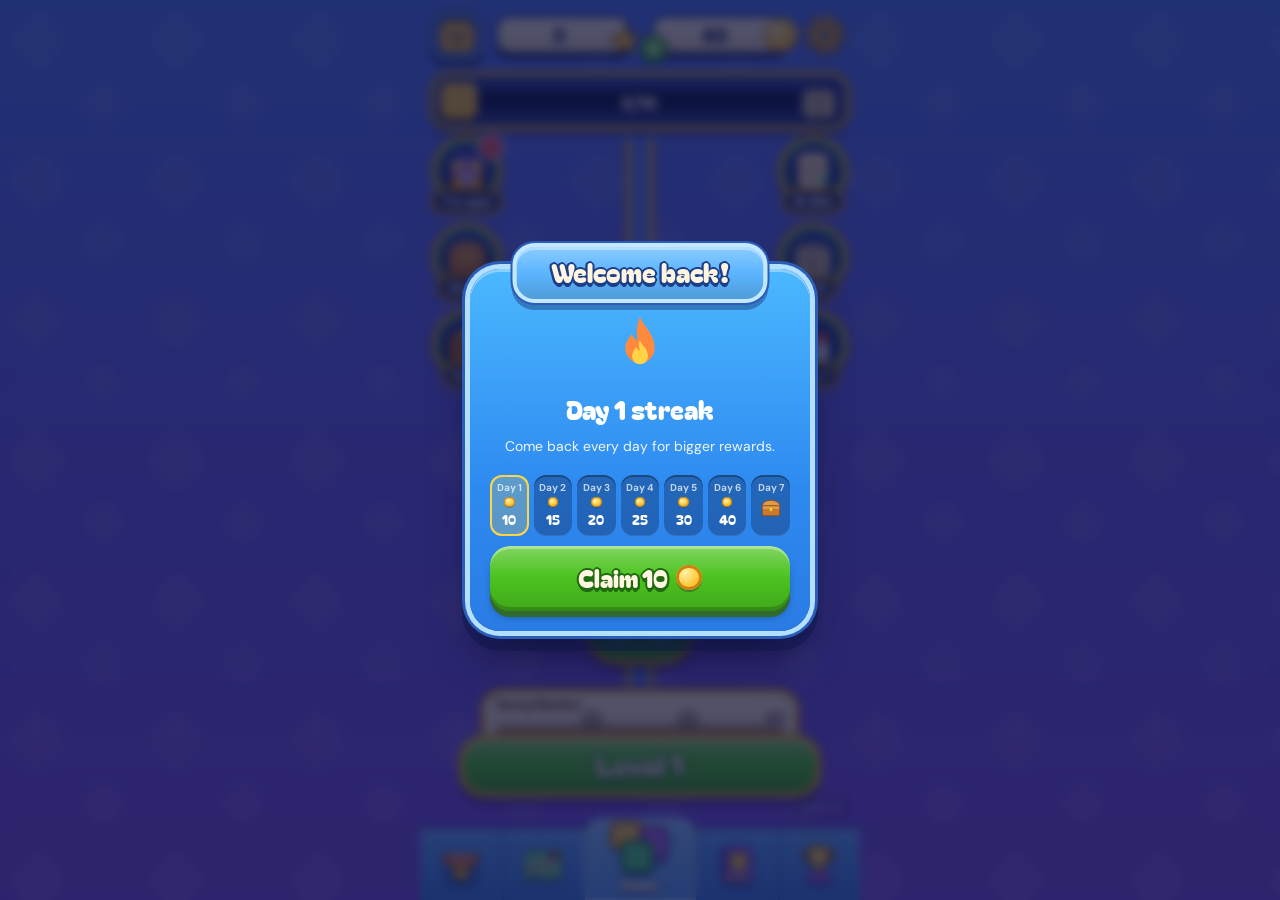
<file: index.html>
<!doctype html>
<html lang="en">
  <head>
    <meta charset="utf-8" />
    <meta name="viewport" content="width=device-width, initial-scale=1, viewport-fit=cover" />
    <meta name="theme-color" content="#3d80ea" />
    <meta name="apple-mobile-web-app-capable" content="yes" />
    <meta name="apple-mobile-web-app-title" content="Color Jam" />
    <meta name="apple-mobile-web-app-status-bar-style" content="black-translucent" />
    <link rel="apple-touch-icon" href="icon.png" />
    <title>Color Jam</title>
    <link rel="preload" href="fonts/BagelFatOne-Regular.ttf" as="font" type="font/ttf" crossorigin />
    <link rel="preload" href="fonts/DMSans.ttf" as="font" type="font/ttf" crossorigin />
    <link rel="stylesheet" href="style.css?v=61" />
  </head>
  <body data-world="meadow">
    <div id="bg" aria-hidden="true"><div class="hills"></div><div class="deco" id="deco"></div></div>

    <!-- ===================== HUB (home / map / collection / shop / trophies) ===================== -->
    <div id="hub" class="screen">
      <button class="build-tag" id="buildTag" aria-label="Build info"></button>
      <header class="topbar">
        <button class="avatar" id="avatarBtn" aria-label="Trophies"></button>
        <div class="hpill" title="Stars"><b id="starCount">0</b><svg class="hp-ic star" viewBox="0 0 24 24"><path d="M12 2.2l2.9 6.3 6.9.8-5.1 4.7 1.4 6.8L12 17.4 5.9 20.8l1.4-6.8L2.2 9.3l6.9-.8L12 2.2Z"/></svg></div>
        <div class="hpill" title="Coins"><button class="hp-plus" id="coinPlus" aria-label="Shop">+</button><b id="coinCount">0</b><i class="coin hp-ic"></i></div>
        <button class="gear" id="soundBtn" aria-label="Settings"></button>
      </header>

      <main class="panes">
        <!-- HOME -->
        <section class="pane home" id="paneHome">
          <button class="vault-bar" id="vaultBar" aria-label="Vault Run"></button>
          <div class="home-stage">
            <div class="ev-col">
              <button class="ev" id="evWorkshop"></button>
              <button class="ev" id="evChest"></button>
              <button class="ev" id="evRush"></button>
            </div>
            <div class="lv-path" id="lvPath"></div>
            <div class="ev-col">
              <button class="ev" id="evQuests"></button>
              <button class="ev" id="evVault"></button>
              <button class="ev" id="evLogin"></button>
            </div>
          </div>
          <div class="home-go">
            <button class="world-strip" id="worldStrip" aria-label="World picture"></button>
            <button class="play-btn" id="playBtn"><span class="play-level" id="playLevel">Play</span></button>
          </div>
        </section>

        <!-- MAP -->
        <section class="pane" id="paneMap" hidden>
          <div class="world-tabs" id="worldTabs"></div>
          <div class="map-scroll" id="mapScroll"><div class="map" id="mapPath"></div></div>
        </section>

        <!-- COLLECTION: every world's brick picture -->
        <section class="pane" id="paneCollection" hidden>
          <h2 class="cbj-title">Collection</h2>
          <div class="coll-hero" id="collHero"></div>
          <div class="coll-grid" id="collGrid"></div>
        </section>

        <!-- QUESTS -->
        <section class="pane" id="paneQuests" hidden>
          <div class="notebook">
            <h2 class="cbj-title">Daily Quest</h2>
            <div class="timer-chip" id="questReset"></div>
            <div class="list" id="questList"></div>
            <div class="streak-card">
              <div class="eyebrow">Log in every day</div>
              <div class="streak-days" id="streakDays"></div>
            </div>
          </div>
        </section>

        <!-- SHOP -->
        <section class="pane" id="paneShop" hidden>
          <h2 class="cbj-title">Shop</h2>
          <p class="pane-sub">Spend the coins you earn on boosters.</p>
          <div class="list" id="shopList"></div>
        </section>

        <!-- WORKSHOP (workshop.js) -->
        <section class="pane" id="paneWorkshop" hidden>
          <h2 class="cbj-title">Workshop</h2>
          <p class="pane-sub">Open mystery blocks, collect the pieces, build gadgets.</p>
          <div id="workshop"></div>
        </section>

        <!-- TROPHIES -->
        <section class="pane" id="paneTrophies" hidden>
          <h2 class="cbj-title">Trophies</h2>
          <p class="pane-sub" id="trophySub"></p>
          <div class="trophy-grid" id="trophyGrid"></div>
        </section>
      </main>

      <nav class="tabbar" id="tabbar">
        <button class="tab" data-pane="Shop"><i class="tab-ic" data-ic="tabShop"></i><span>Shop</span></button>
        <button class="tab" data-pane="Map"><i class="tab-ic" data-ic="tabMap"></i><span>Map</span></button>
        <button class="tab on" data-pane="Home"><i class="tab-ic" data-ic="tabHome"></i><span>Home</span></button>
        <button class="tab" data-pane="Collection"><i class="tab-ic" data-ic="tabBook"></i><span>Collection</span></button>
        <button class="tab" data-pane="Trophies"><i class="tab-ic" data-ic="tabTrophy"></i><span>Trophies</span></button>
      </nav>
    </div>

    <!-- ===================== GAME ===================== -->
    <div id="game" class="screen" hidden>
      <header class="hud">
        <div class="hud-main">
          <div class="lvl-badge"><small>Level</small><b id="levelTitle">1</b></div>
          <div class="time-panel">
            <span class="tp-label"><i class="tp-clock"></i>Time</span>
            <div class="timer idle" id="timer"><i id="timerBar"></i><span id="timerText">1:00</span></div>
          </div>
        </div>
        <div class="hud-btns">
          <button class="sq-btn orange" id="resetBtn" aria-label="Restart"><svg viewBox="0 0 24 24"><path d="M12 5V2L7 6.5 12 11V8a5 5 0 1 1-5 5H5a7 7 0 1 0 7-8Z"/></svg></button>
          <button class="sq-btn blue" id="pauseBtn" aria-label="Pause"><svg viewBox="0 0 24 24"><rect x="6" y="5" width="4.2" height="14" rx="1.6"/><rect x="13.8" y="5" width="4.2" height="14" rx="1.6"/></svg></button>
        </div>
      </header>
      <div class="hud-row">
        <div class="moves-goal"><span>Moves</span><b id="moveCount">0</b><div class="goal" id="goalStars" aria-label="Star goals"></div></div>
        <div class="coin-pill"><i class="coin"></i><b id="gameCoins">0</b></div>
      </div>
      <div class="combo" id="combo"><span id="comboText">x2</span><i id="comboBar"></i></div>
      <div class="tip" id="tip"></div>
      <div class="board-wrap"><div class="board-fit" id="boardFit"><div class="board-scale" id="boardScale"><div class="board" id="board"></div></div></div></div>
      <div class="boosters">
        <div class="gadgets" id="gadgets"></div>
        <button class="booster" id="boosterFreeze"><span class="b-ic"><svg viewBox="0 0 24 24"><path d="M12 2a10 10 0 1 0 0 20 10 10 0 0 0 0-20Zm0 2a8 8 0 1 1 0 16 8 8 0 0 1 0-16Zm-1 3v6l4.2 2.5 1-1.7L13 12V7h-2Z"/></svg></span><span class="b-name">Freeze</span><span class="b-count" id="cntFreeze">0</span></button>
        <button class="booster" id="boosterHammer"><span class="b-ic"><svg viewBox="0 0 24 24"><path d="M13.5 3 9 7.5l1.6 1.6-6.9 6.9 2.3 2.3 6.9-6.9 1.6 1.6L19 8.5 13.5 3Z"/></svg></span><span class="b-name">Hammer</span><span class="b-count" id="cntHammer">0</span></button>
        <button class="booster" id="boosterVac"><span class="b-ic"><svg viewBox="0 0 24 24"><path d="M12 3a9 9 0 0 0-9 9h2a7 7 0 0 1 7-7V3Zm0 4a5 5 0 0 0-5 5h2a3 3 0 0 1 3-3V7Zm0 4a1 1 0 1 0 0 2 1 1 0 0 0 0-2Zm9 1a9 9 0 0 1-9 9v-2a7 7 0 0 0 7-7h2Zm-4 0a5 5 0 0 1-5 5v-2a3 3 0 0 0 3-3h2Z"/></svg></span><span class="b-name">Vacuum</span><span class="b-count" id="cntVac">0</span></button>
        <button class="booster" id="boosterUndo"><span class="b-ic"><svg viewBox="0 0 24 24"><path d="M12 5V2L6.5 6.5 12 11V8a5 5 0 1 1-5 5H5a7 7 0 1 0 7-8Z"/></svg></span><span class="b-name">Undo</span><span class="b-count" id="cntUndo">0</span></button>
        <button class="booster" id="boosterTools" hidden><span class="b-ic"><svg viewBox="0 0 24 24"><path d="M9 3h6a2 2 0 0 1 2 2v2h3a2 2 0 0 1 2 2v3h-7v-1h-2v1H2V9a2 2 0 0 1 2-2h3V5a2 2 0 0 1 2-2Zm0 2v2h6V5H9ZM2 14h9v1h2v-1h9v5a2 2 0 0 1-2 2H4a2 2 0 0 1-2-2v-5Z"/></svg></span><span class="b-name">Gadgets</span><span class="b-count" id="cntTools">0</span></button>
      </div>
    </div>

    <!-- ===================== MODALS ===================== -->
    <div class="overlay hidden" id="modal"><div class="sheet" id="sheet"></div></div>
    <div class="toasts" id="toasts" aria-live="polite"></div>

    <script src="src/sound.js?v=61"></script>
    <script src="src/worlds.js?v=61"></script>
    <script src="src/brick.js?v=61"></script>
    <script src="src/block3d.js?v=61"></script>
    <script src="src/engine.js?v=61"></script>
    <script src="src/fx.js?v=61"></script>
    <script src="src/icons.js?v=61"></script>
    <script src="src/workshop.js?v=61"></script>
    <script src="src/app.js?v=61"></script>
    <script src="src/meta.js?v=61"></script>
    <script src="src/home.js?v=61"></script>
    <script src="src/play.js?v=61"></script>
    <script src="src/win.js?v=61"></script>
    <script src="src/rush.js?v=61"></script>
    <script src="src/main.js?v=61"></script>
  <script>
      if ("serviceWorker" in navigator && location.protocol === "https:") navigator.serviceWorker.register("sw.js").catch(() => {});
    </script>
  </body>
</html>
</file>
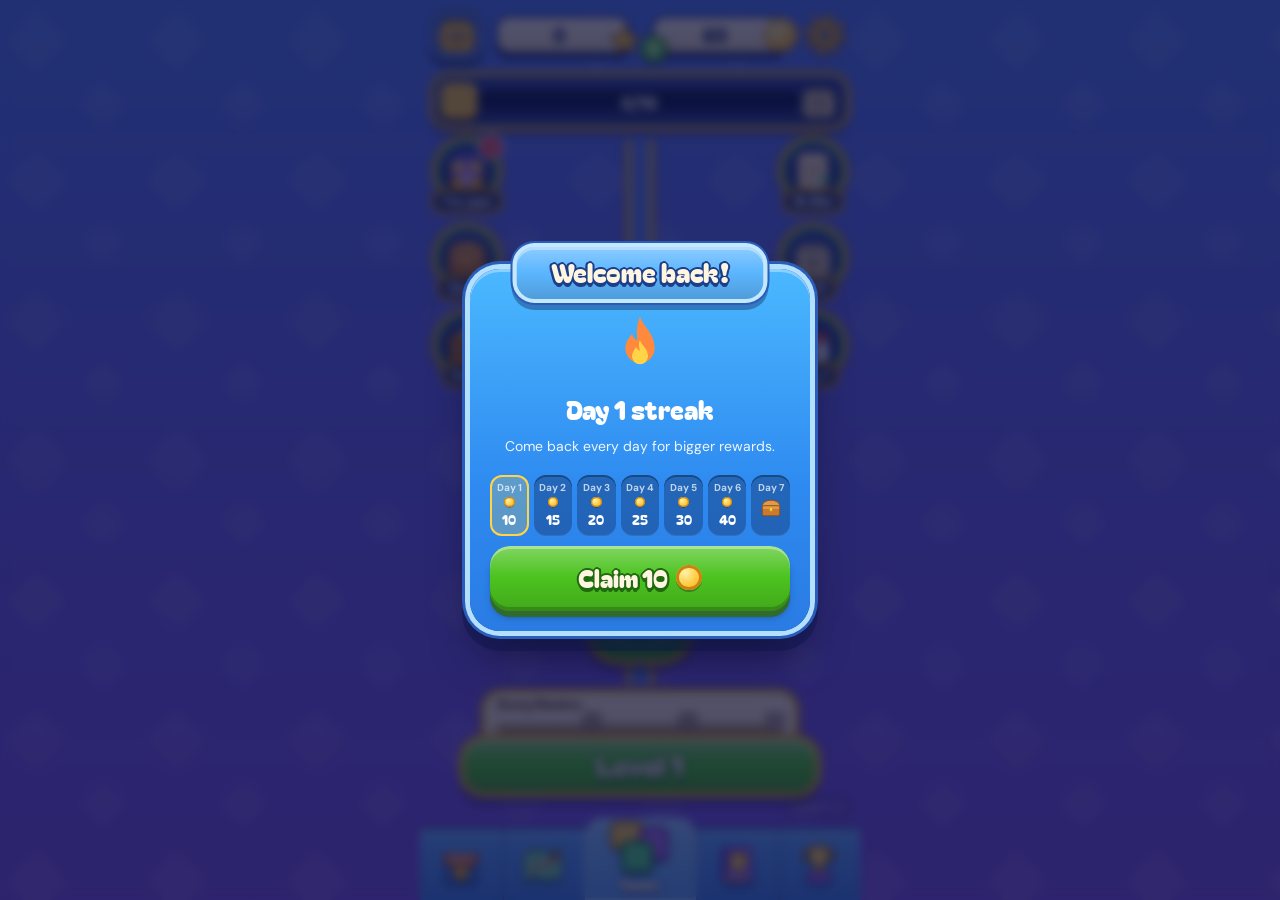
<file: t1/index.html>
<!doctype html>
<html lang="en">
  <head>
    <base href="../" />
    <meta charset="utf-8" />
    <meta name="viewport" content="width=device-width, initial-scale=1, viewport-fit=cover" />
    <meta name="theme-color" content="#1a1744" />
    <meta name="apple-mobile-web-app-capable" content="yes" />
    <meta name="apple-mobile-web-app-title" content="CJ test A" />
    <meta name="apple-mobile-web-app-status-bar-style" content="black-translucent" />
    <link rel="apple-touch-icon" href="icon.png" />
    
    <title>Color Jam</title>
    <link rel="preload" href="fonts/BagelFatOne-Regular.ttf" as="font" type="font/ttf" crossorigin />
    <link rel="preload" href="fonts/DMSans.ttf" as="font" type="font/ttf" crossorigin />
    <link rel="stylesheet" href="style.css?v=61" />
  </head>
  <body data-world="meadow">
    <div id="bg" aria-hidden="true"><div class="hills"></div><div class="deco" id="deco"></div></div>

    <!-- ===================== HUB (home / map / collection / shop / trophies) ===================== -->
    <div id="hub" class="screen">
      <button class="build-tag" id="buildTag" aria-label="Build info"></button>
      <header class="topbar">
        <button class="avatar" id="avatarBtn" aria-label="Trophies"></button>
        <div class="hpill" title="Stars"><b id="starCount">0</b><svg class="hp-ic star" viewBox="0 0 24 24"><path d="M12 2.2l2.9 6.3 6.9.8-5.1 4.7 1.4 6.8L12 17.4 5.9 20.8l1.4-6.8L2.2 9.3l6.9-.8L12 2.2Z"/></svg></div>
        <div class="hpill" title="Coins"><button class="hp-plus" id="coinPlus" aria-label="Shop">+</button><b id="coinCount">0</b><i class="coin hp-ic"></i></div>
        <button class="gear" id="soundBtn" aria-label="Settings"></button>
      </header>

      <main class="panes">
        <!-- HOME -->
        <section class="pane home" id="paneHome">
          <button class="vault-bar" id="vaultBar" aria-label="Vault Run"></button>
          <div class="home-stage">
            <div class="ev-col">
              <button class="ev" id="evWorkshop"></button>
              <button class="ev" id="evChest"></button>
              <button class="ev" id="evRush"></button>
            </div>
            <div class="lv-path" id="lvPath"></div>
            <div class="ev-col">
              <button class="ev" id="evQuests"></button>
              <button class="ev" id="evVault"></button>
              <button class="ev" id="evLogin"></button>
            </div>
          </div>
          <div class="home-go">
            <button class="world-strip" id="worldStrip" aria-label="World picture"></button>
            <button class="play-btn" id="playBtn"><span class="play-level" id="playLevel">Play</span></button>
          </div>
        </section>

        <!-- MAP -->
        <section class="pane" id="paneMap" hidden>
          <div class="world-tabs" id="worldTabs"></div>
          <div class="map-scroll" id="mapScroll"><div class="map" id="mapPath"></div></div>
        </section>

        <!-- COLLECTION: every world's brick picture -->
        <section class="pane" id="paneCollection" hidden>
          <h2 class="cbj-title">Collection</h2>
          <div class="coll-hero" id="collHero"></div>
          <div class="coll-grid" id="collGrid"></div>
        </section>

        <!-- QUESTS -->
        <section class="pane" id="paneQuests" hidden>
          <div class="notebook">
            <h2 class="cbj-title">Daily Quest</h2>
            <div class="timer-chip" id="questReset"></div>
            <div class="list" id="questList"></div>
            <div class="streak-card">
              <div class="eyebrow">Log in every day</div>
              <div class="streak-days" id="streakDays"></div>
            </div>
          </div>
        </section>

        <!-- SHOP -->
        <section class="pane" id="paneShop" hidden>
          <h2 class="cbj-title">Shop</h2>
          <p class="pane-sub">Spend the coins you earn on boosters.</p>
          <div class="list" id="shopList"></div>
        </section>

        <!-- WORKSHOP (workshop.js) -->
        <section class="pane" id="paneWorkshop" hidden>
          <h2 class="cbj-title">Workshop</h2>
          <p class="pane-sub">Open mystery blocks, collect the pieces, build gadgets.</p>
          <div id="workshop"></div>
        </section>

        <!-- TROPHIES -->
        <section class="pane" id="paneTrophies" hidden>
          <h2 class="cbj-title">Trophies</h2>
          <p class="pane-sub" id="trophySub"></p>
          <div class="trophy-grid" id="trophyGrid"></div>
        </section>
      </main>

      <nav class="tabbar" id="tabbar">
        <button class="tab" data-pane="Shop"><i class="tab-ic" data-ic="tabShop"></i><span>Shop</span></button>
        <button class="tab" data-pane="Map"><i class="tab-ic" data-ic="tabMap"></i><span>Map</span></button>
        <button class="tab on" data-pane="Home"><i class="tab-ic" data-ic="tabHome"></i><span>Home</span></button>
        <button class="tab" data-pane="Collection"><i class="tab-ic" data-ic="tabBook"></i><span>Collection</span></button>
        <button class="tab" data-pane="Trophies"><i class="tab-ic" data-ic="tabTrophy"></i><span>Trophies</span></button>
      </nav>
    </div>

    <!-- ===================== GAME ===================== -->
    <div id="game" class="screen" hidden>
      <header class="hud">
        <div class="hud-main">
          <div class="lvl-badge"><small>Level</small><b id="levelTitle">1</b></div>
          <div class="time-panel">
            <span class="tp-label"><i class="tp-clock"></i>Time</span>
            <div class="timer idle" id="timer"><i id="timerBar"></i><span id="timerText">1:00</span></div>
          </div>
        </div>
        <div class="hud-btns">
          <button class="sq-btn orange" id="resetBtn" aria-label="Restart"><svg viewBox="0 0 24 24"><path d="M12 5V2L7 6.5 12 11V8a5 5 0 1 1-5 5H5a7 7 0 1 0 7-8Z"/></svg></button>
          <button class="sq-btn blue" id="pauseBtn" aria-label="Pause"><svg viewBox="0 0 24 24"><rect x="6" y="5" width="4.2" height="14" rx="1.6"/><rect x="13.8" y="5" width="4.2" height="14" rx="1.6"/></svg></button>
        </div>
      </header>
      <div class="hud-row">
        <div class="moves-goal"><span>Moves</span><b id="moveCount">0</b><div class="goal" id="goalStars" aria-label="Star goals"></div></div>
        <div class="coin-pill"><i class="coin"></i><b id="gameCoins">0</b></div>
      </div>
      <div class="combo" id="combo"><span id="comboText">x2</span><i id="comboBar"></i></div>
      <div class="tip" id="tip"></div>
      <div class="board-wrap"><div class="board-fit" id="boardFit"><div class="board-scale" id="boardScale"><div class="board" id="board"></div></div></div></div>
      <div class="boosters">
        <div class="gadgets" id="gadgets"></div>
        <button class="booster" id="boosterFreeze"><span class="b-ic"><svg viewBox="0 0 24 24"><path d="M12 2a10 10 0 1 0 0 20 10 10 0 0 0 0-20Zm0 2a8 8 0 1 1 0 16 8 8 0 0 1 0-16Zm-1 3v6l4.2 2.5 1-1.7L13 12V7h-2Z"/></svg></span><span class="b-name">Freeze</span><span class="b-count" id="cntFreeze">0</span></button>
        <button class="booster" id="boosterHammer"><span class="b-ic"><svg viewBox="0 0 24 24"><path d="M13.5 3 9 7.5l1.6 1.6-6.9 6.9 2.3 2.3 6.9-6.9 1.6 1.6L19 8.5 13.5 3Z"/></svg></span><span class="b-name">Hammer</span><span class="b-count" id="cntHammer">0</span></button>
        <button class="booster" id="boosterVac"><span class="b-ic"><svg viewBox="0 0 24 24"><path d="M12 3a9 9 0 0 0-9 9h2a7 7 0 0 1 7-7V3Zm0 4a5 5 0 0 0-5 5h2a3 3 0 0 1 3-3V7Zm0 4a1 1 0 1 0 0 2 1 1 0 0 0 0-2Zm9 1a9 9 0 0 1-9 9v-2a7 7 0 0 0 7-7h2Zm-4 0a5 5 0 0 1-5 5v-2a3 3 0 0 0 3-3h2Z"/></svg></span><span class="b-name">Vacuum</span><span class="b-count" id="cntVac">0</span></button>
        <button class="booster" id="boosterUndo"><span class="b-ic"><svg viewBox="0 0 24 24"><path d="M12 5V2L6.5 6.5 12 11V8a5 5 0 1 1-5 5H5a7 7 0 1 0 7-8Z"/></svg></span><span class="b-name">Undo</span><span class="b-count" id="cntUndo">0</span></button>
        <button class="booster" id="boosterTools" hidden><span class="b-ic"><svg viewBox="0 0 24 24"><path d="M9 3h6a2 2 0 0 1 2 2v2h3a2 2 0 0 1 2 2v3h-7v-1h-2v1H2V9a2 2 0 0 1 2-2h3V5a2 2 0 0 1 2-2Zm0 2v2h6V5H9ZM2 14h9v1h2v-1h9v5a2 2 0 0 1-2 2H4a2 2 0 0 1-2-2v-5Z"/></svg></span><span class="b-name">Gadgets</span><span class="b-count" id="cntTools">0</span></button>
      </div>
    </div>

    <!-- ===================== MODALS ===================== -->
    <div class="overlay hidden" id="modal"><div class="sheet" id="sheet"></div></div>
    <div class="toasts" id="toasts" aria-live="polite"></div>

    <script src="src/sound.js?v=61"></script>
    <script src="src/worlds.js?v=61"></script>
    <script src="src/brick.js?v=61"></script>
    <script src="src/block3d.js?v=61"></script>
    <script src="src/engine.js?v=61"></script>
    <script src="src/fx.js?v=61"></script>
    <script src="src/icons.js?v=61"></script>
    <script src="src/workshop.js?v=61"></script>
    <script src="src/app.js?v=61"></script>
    <script src="src/meta.js?v=61"></script>
    <script src="src/home.js?v=61"></script>
    <script src="src/play.js?v=61"></script>
    <script src="src/win.js?v=61"></script>
    <script src="src/rush.js?v=61"></script>
    <script src="src/main.js?v=61"></script>
  <script>
      if ("serviceWorker" in navigator && location.protocol === "https:") navigator.serviceWorker.register("sw.js").catch(() => {});
    </script>
  </body>
</html>
</file>
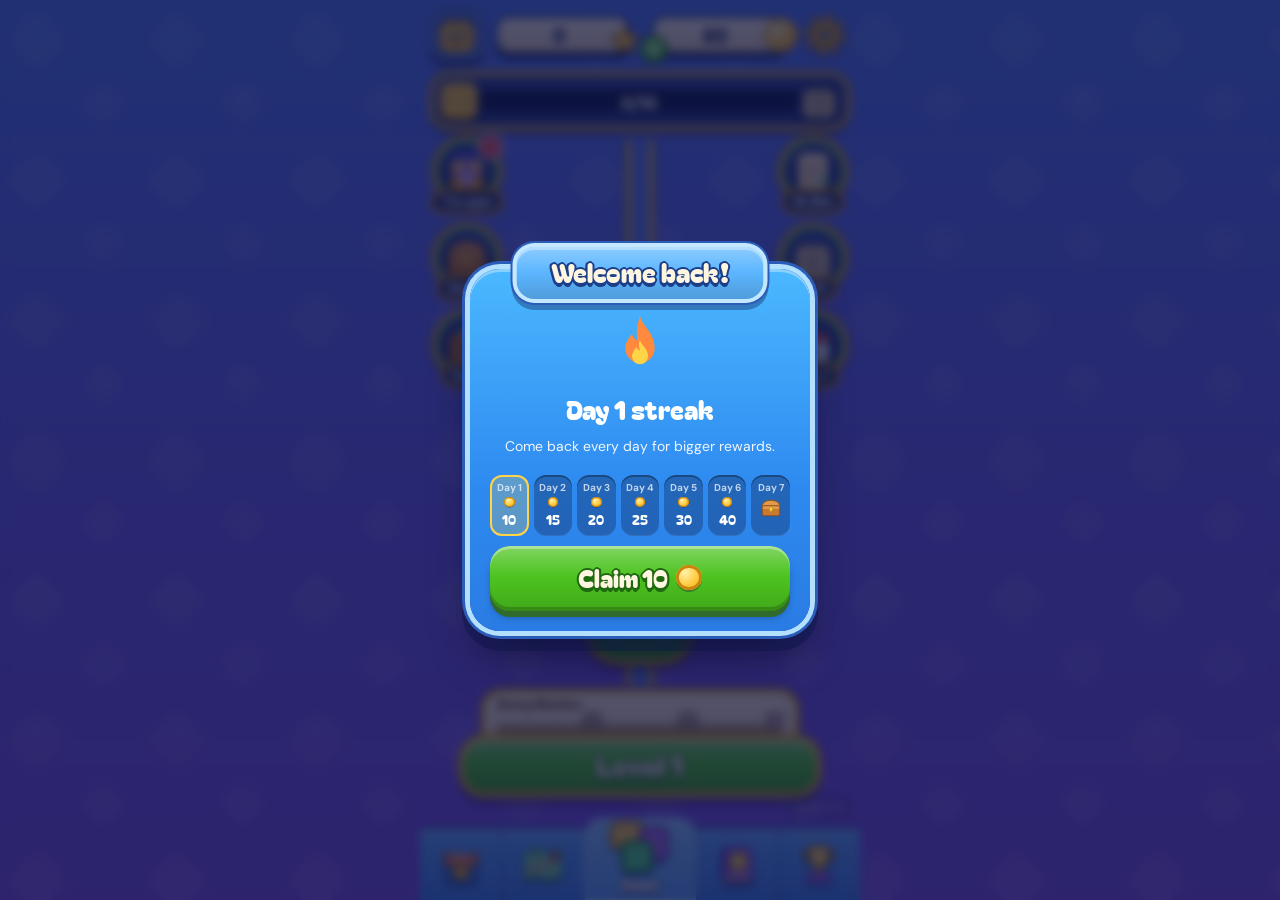
<file: t2/index.html>
<!doctype html>
<html lang="en">
  <head>
    <base href="../" />
    <meta charset="utf-8" />
    <meta name="viewport" content="width=device-width, initial-scale=1, viewport-fit=cover" />
    <meta name="theme-color" content="#2b8fe0" />
    <meta name="apple-mobile-web-app-capable" content="yes" />
    <meta name="apple-mobile-web-app-title" content="CJ test B" />
    <meta name="apple-mobile-web-app-status-bar-style" content="default" />
    <link rel="apple-touch-icon" href="icon.png" />
    
    <title>Color Jam</title>
    <link rel="preload" href="fonts/BagelFatOne-Regular.ttf" as="font" type="font/ttf" crossorigin />
    <link rel="preload" href="fonts/DMSans.ttf" as="font" type="font/ttf" crossorigin />
    <link rel="stylesheet" href="style.css?v=61" />
  </head>
  <body data-world="meadow">
    <div id="bg" aria-hidden="true"><div class="hills"></div><div class="deco" id="deco"></div></div>

    <!-- ===================== HUB (home / map / collection / shop / trophies) ===================== -->
    <div id="hub" class="screen">
      <button class="build-tag" id="buildTag" aria-label="Build info"></button>
      <header class="topbar">
        <button class="avatar" id="avatarBtn" aria-label="Trophies"></button>
        <div class="hpill" title="Stars"><b id="starCount">0</b><svg class="hp-ic star" viewBox="0 0 24 24"><path d="M12 2.2l2.9 6.3 6.9.8-5.1 4.7 1.4 6.8L12 17.4 5.9 20.8l1.4-6.8L2.2 9.3l6.9-.8L12 2.2Z"/></svg></div>
        <div class="hpill" title="Coins"><button class="hp-plus" id="coinPlus" aria-label="Shop">+</button><b id="coinCount">0</b><i class="coin hp-ic"></i></div>
        <button class="gear" id="soundBtn" aria-label="Settings"></button>
      </header>

      <main class="panes">
        <!-- HOME -->
        <section class="pane home" id="paneHome">
          <button class="vault-bar" id="vaultBar" aria-label="Vault Run"></button>
          <div class="home-stage">
            <div class="ev-col">
              <button class="ev" id="evWorkshop"></button>
              <button class="ev" id="evChest"></button>
              <button class="ev" id="evRush"></button>
            </div>
            <div class="lv-path" id="lvPath"></div>
            <div class="ev-col">
              <button class="ev" id="evQuests"></button>
              <button class="ev" id="evVault"></button>
              <button class="ev" id="evLogin"></button>
            </div>
          </div>
          <div class="home-go">
            <button class="world-strip" id="worldStrip" aria-label="World picture"></button>
            <button class="play-btn" id="playBtn"><span class="play-level" id="playLevel">Play</span></button>
          </div>
        </section>

        <!-- MAP -->
        <section class="pane" id="paneMap" hidden>
          <div class="world-tabs" id="worldTabs"></div>
          <div class="map-scroll" id="mapScroll"><div class="map" id="mapPath"></div></div>
        </section>

        <!-- COLLECTION: every world's brick picture -->
        <section class="pane" id="paneCollection" hidden>
          <h2 class="cbj-title">Collection</h2>
          <div class="coll-hero" id="collHero"></div>
          <div class="coll-grid" id="collGrid"></div>
        </section>

        <!-- QUESTS -->
        <section class="pane" id="paneQuests" hidden>
          <div class="notebook">
            <h2 class="cbj-title">Daily Quest</h2>
            <div class="timer-chip" id="questReset"></div>
            <div class="list" id="questList"></div>
            <div class="streak-card">
              <div class="eyebrow">Log in every day</div>
              <div class="streak-days" id="streakDays"></div>
            </div>
          </div>
        </section>

        <!-- SHOP -->
        <section class="pane" id="paneShop" hidden>
          <h2 class="cbj-title">Shop</h2>
          <p class="pane-sub">Spend the coins you earn on boosters.</p>
          <div class="list" id="shopList"></div>
        </section>

        <!-- WORKSHOP (workshop.js) -->
        <section class="pane" id="paneWorkshop" hidden>
          <h2 class="cbj-title">Workshop</h2>
          <p class="pane-sub">Open mystery blocks, collect the pieces, build gadgets.</p>
          <div id="workshop"></div>
        </section>

        <!-- TROPHIES -->
        <section class="pane" id="paneTrophies" hidden>
          <h2 class="cbj-title">Trophies</h2>
          <p class="pane-sub" id="trophySub"></p>
          <div class="trophy-grid" id="trophyGrid"></div>
        </section>
      </main>

      <nav class="tabbar" id="tabbar">
        <button class="tab" data-pane="Shop"><i class="tab-ic" data-ic="tabShop"></i><span>Shop</span></button>
        <button class="tab" data-pane="Map"><i class="tab-ic" data-ic="tabMap"></i><span>Map</span></button>
        <button class="tab on" data-pane="Home"><i class="tab-ic" data-ic="tabHome"></i><span>Home</span></button>
        <button class="tab" data-pane="Collection"><i class="tab-ic" data-ic="tabBook"></i><span>Collection</span></button>
        <button class="tab" data-pane="Trophies"><i class="tab-ic" data-ic="tabTrophy"></i><span>Trophies</span></button>
      </nav>
    </div>

    <!-- ===================== GAME ===================== -->
    <div id="game" class="screen" hidden>
      <header class="hud">
        <div class="hud-main">
          <div class="lvl-badge"><small>Level</small><b id="levelTitle">1</b></div>
          <div class="time-panel">
            <span class="tp-label"><i class="tp-clock"></i>Time</span>
            <div class="timer idle" id="timer"><i id="timerBar"></i><span id="timerText">1:00</span></div>
          </div>
        </div>
        <div class="hud-btns">
          <button class="sq-btn orange" id="resetBtn" aria-label="Restart"><svg viewBox="0 0 24 24"><path d="M12 5V2L7 6.5 12 11V8a5 5 0 1 1-5 5H5a7 7 0 1 0 7-8Z"/></svg></button>
          <button class="sq-btn blue" id="pauseBtn" aria-label="Pause"><svg viewBox="0 0 24 24"><rect x="6" y="5" width="4.2" height="14" rx="1.6"/><rect x="13.8" y="5" width="4.2" height="14" rx="1.6"/></svg></button>
        </div>
      </header>
      <div class="hud-row">
        <div class="moves-goal"><span>Moves</span><b id="moveCount">0</b><div class="goal" id="goalStars" aria-label="Star goals"></div></div>
        <div class="coin-pill"><i class="coin"></i><b id="gameCoins">0</b></div>
      </div>
      <div class="combo" id="combo"><span id="comboText">x2</span><i id="comboBar"></i></div>
      <div class="tip" id="tip"></div>
      <div class="board-wrap"><div class="board-fit" id="boardFit"><div class="board-scale" id="boardScale"><div class="board" id="board"></div></div></div></div>
      <div class="boosters">
        <div class="gadgets" id="gadgets"></div>
        <button class="booster" id="boosterFreeze"><span class="b-ic"><svg viewBox="0 0 24 24"><path d="M12 2a10 10 0 1 0 0 20 10 10 0 0 0 0-20Zm0 2a8 8 0 1 1 0 16 8 8 0 0 1 0-16Zm-1 3v6l4.2 2.5 1-1.7L13 12V7h-2Z"/></svg></span><span class="b-name">Freeze</span><span class="b-count" id="cntFreeze">0</span></button>
        <button class="booster" id="boosterHammer"><span class="b-ic"><svg viewBox="0 0 24 24"><path d="M13.5 3 9 7.5l1.6 1.6-6.9 6.9 2.3 2.3 6.9-6.9 1.6 1.6L19 8.5 13.5 3Z"/></svg></span><span class="b-name">Hammer</span><span class="b-count" id="cntHammer">0</span></button>
        <button class="booster" id="boosterVac"><span class="b-ic"><svg viewBox="0 0 24 24"><path d="M12 3a9 9 0 0 0-9 9h2a7 7 0 0 1 7-7V3Zm0 4a5 5 0 0 0-5 5h2a3 3 0 0 1 3-3V7Zm0 4a1 1 0 1 0 0 2 1 1 0 0 0 0-2Zm9 1a9 9 0 0 1-9 9v-2a7 7 0 0 0 7-7h2Zm-4 0a5 5 0 0 1-5 5v-2a3 3 0 0 0 3-3h2Z"/></svg></span><span class="b-name">Vacuum</span><span class="b-count" id="cntVac">0</span></button>
        <button class="booster" id="boosterUndo"><span class="b-ic"><svg viewBox="0 0 24 24"><path d="M12 5V2L6.5 6.5 12 11V8a5 5 0 1 1-5 5H5a7 7 0 1 0 7-8Z"/></svg></span><span class="b-name">Undo</span><span class="b-count" id="cntUndo">0</span></button>
        <button class="booster" id="boosterTools" hidden><span class="b-ic"><svg viewBox="0 0 24 24"><path d="M9 3h6a2 2 0 0 1 2 2v2h3a2 2 0 0 1 2 2v3h-7v-1h-2v1H2V9a2 2 0 0 1 2-2h3V5a2 2 0 0 1 2-2Zm0 2v2h6V5H9ZM2 14h9v1h2v-1h9v5a2 2 0 0 1-2 2H4a2 2 0 0 1-2-2v-5Z"/></svg></span><span class="b-name">Gadgets</span><span class="b-count" id="cntTools">0</span></button>
      </div>
    </div>

    <!-- ===================== MODALS ===================== -->
    <div class="overlay hidden" id="modal"><div class="sheet" id="sheet"></div></div>
    <div class="toasts" id="toasts" aria-live="polite"></div>

    <script src="src/sound.js?v=61"></script>
    <script src="src/worlds.js?v=61"></script>
    <script src="src/brick.js?v=61"></script>
    <script src="src/block3d.js?v=61"></script>
    <script src="src/engine.js?v=61"></script>
    <script src="src/fx.js?v=61"></script>
    <script src="src/icons.js?v=61"></script>
    <script src="src/workshop.js?v=61"></script>
    <script src="src/app.js?v=61"></script>
    <script src="src/meta.js?v=61"></script>
    <script src="src/home.js?v=61"></script>
    <script src="src/play.js?v=61"></script>
    <script src="src/win.js?v=61"></script>
    <script src="src/rush.js?v=61"></script>
    <script src="src/main.js?v=61"></script>
  <script>
      if ("serviceWorker" in navigator && location.protocol === "https:") navigator.serviceWorker.register("sw.js").catch(() => {});
    </script>
  </body>
</html>
</file>
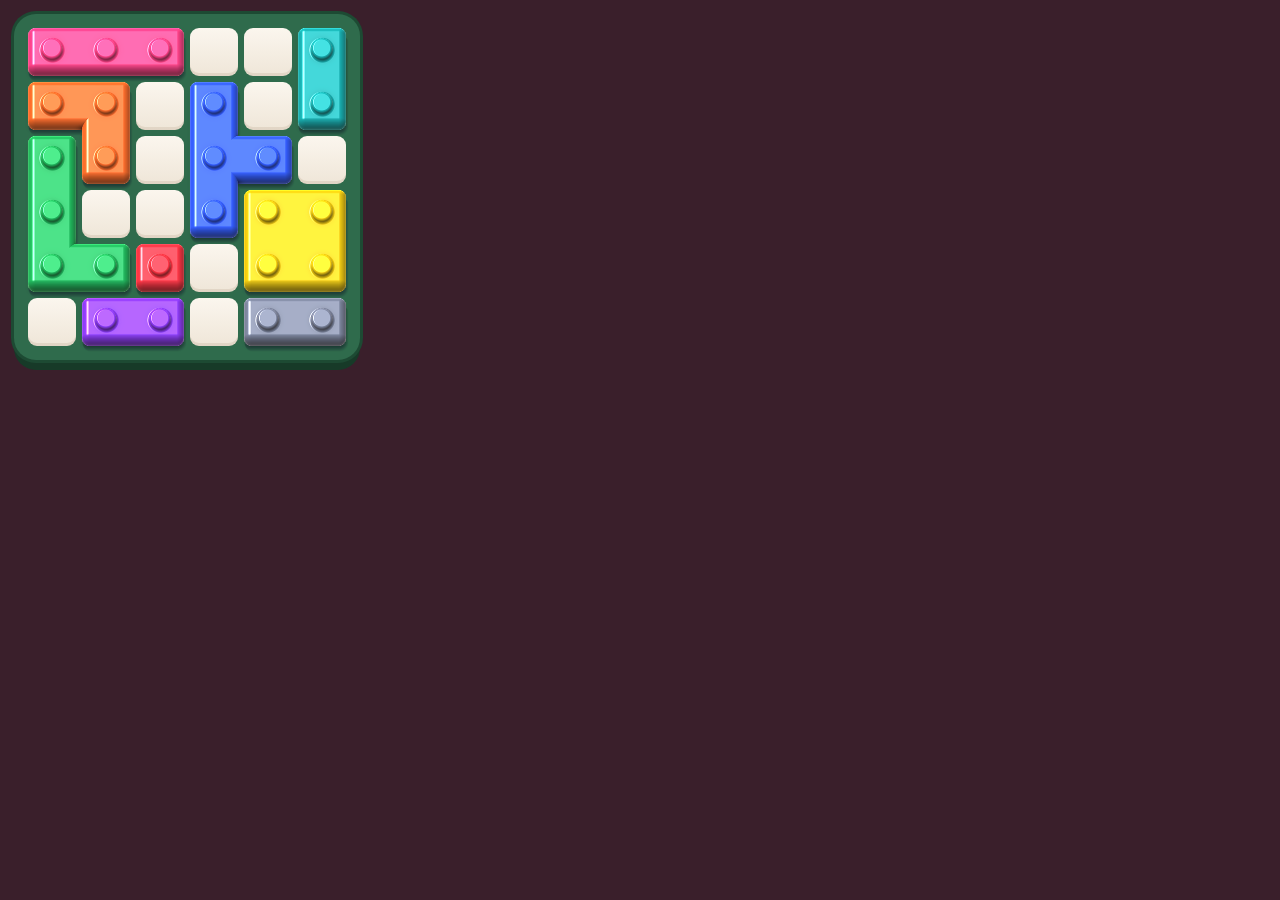
<file: tools/r3d/blocks.html>
<!doctype html>
<html><head><meta charset="utf-8"><title>Block look</title>
<style>
  body { margin: 0; padding: 14px; background: #3a1f2b; }
  .board { display: inline-block; padding: 14px; border-radius: 22px; background: #2f6b4c; box-shadow: 0 0 0 3px #1d4a33, 0 10px 0 #173a28; }
  .grid { position: relative; display: grid; grid-template-columns: repeat(6, 48px); gap: 6px; }
  .cell { width: 48px; height: 48px; border-radius: 9px; background: linear-gradient(#fbf6ee, #efe6d8); box-shadow: inset 0 -3px 0 rgba(120, 90, 60, 0.12); }
  .grid img { position: absolute; pointer-events: none; }
</style></head>
<body>
<div class="board"><div class="grid" id="grid"></div></div>
<script>const CELL = 48, STEP = 54;</script>
<script src="../../src/block3d.js"></script>
<script>
// Every block colour on a 6x6 board, drawn by the game's own src/block3d.js.
// ?zoom=2 shows it at full rendered resolution.
const q = new URLSearchParams(location.search);
if (q.get("zoom")) document.body.style.zoom = q.get("zoom");
const BLOCKS = [
  { color: "#ff5da2", cells: [[0, 0], [0, 1], [0, 2]] },
  { color: "#ff8a3d", cells: [[1, 0], [1, 1], [2, 1]] },
  { color: "#4d7bff", cells: [[1, 3], [2, 3], [2, 4], [3, 3]] },
  { color: "#33cc7a", cells: [[2, 0], [3, 0], [4, 0], [4, 1]] },
  { color: "#f5d90a", cells: [[3, 4], [3, 5], [4, 4], [4, 5]] },
  { color: "#a855f7", cells: [[5, 1], [5, 2]] },
  { color: "#22c3c3", cells: [[0, 5], [1, 5]] },
  { color: "#ff4d5e", cells: [[4, 2]] },
  { color: "#9aa0b4", cells: [[5, 4], [5, 5]] },
];
const grid = document.getElementById("grid");
for (let i = 0; i < 36; i++) grid.appendChild(Object.assign(document.createElement("div"), { className: "cell" }));
for (const b of BLOCKS) {
  const r0 = Math.min(...b.cells.map((c) => c[0])), c0 = Math.min(...b.cells.map((c) => c[1]));
  const body = Block3D.body(b.cells.map(([r, c]) => [r - r0, c - c0]), b.color);
  const img = new Image();
  img.src = body.src;
  Object.assign(img.style, { left: c0 * STEP - body.pad + "px", top: r0 * STEP - body.pad + "px", width: body.w + "px", height: body.h + "px" });
  grid.appendChild(img);
}
document.title = "done";
</script>
</body></html>
</file>
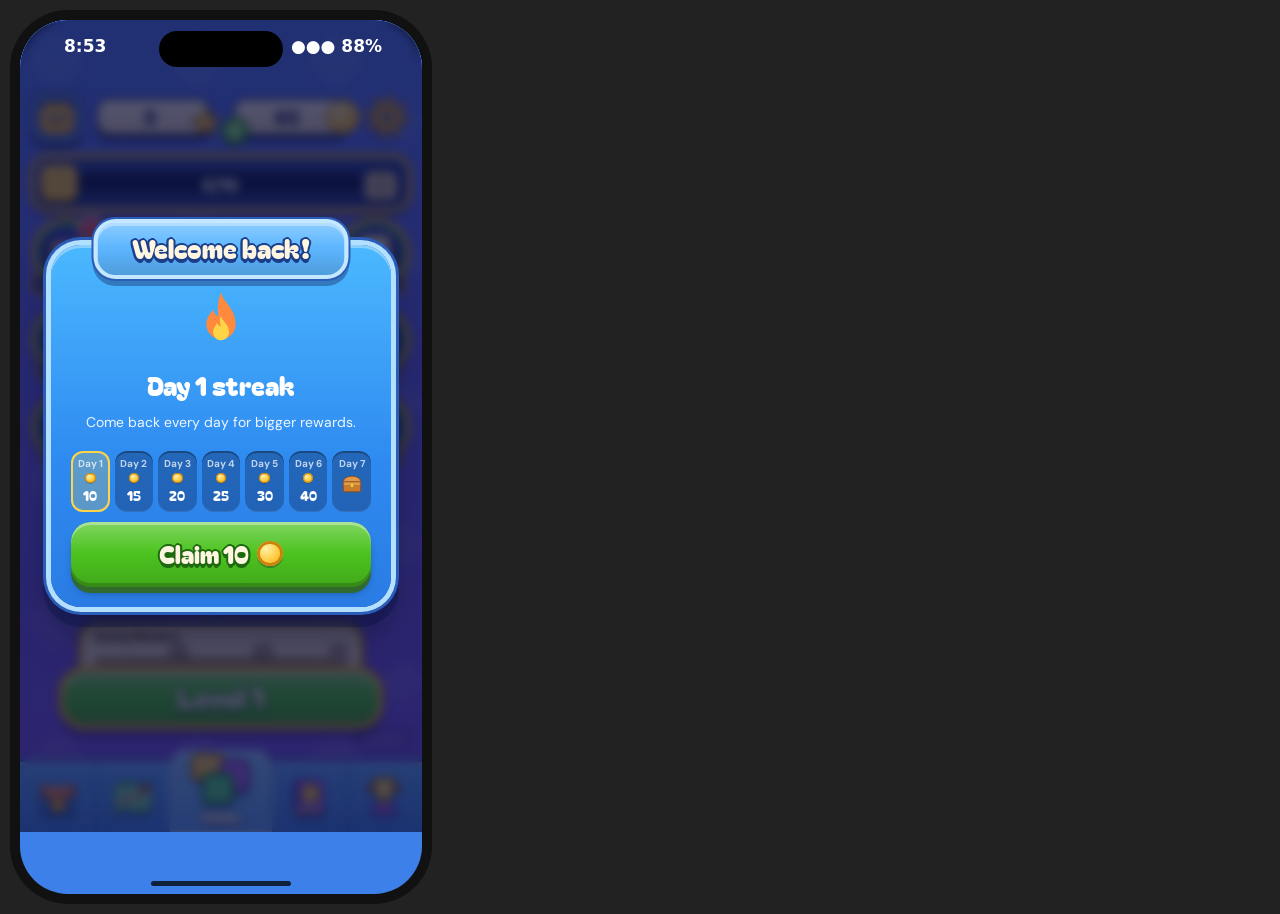
<file: tools/tests/phone-preview.html>
<!doctype html>
<!-- What the iPhone home-screen app looks like when iOS gives the page less height than the
     screen (402 x 874 phone, 812 pt page): the app in the page area, the leftover strip below it
     painted in the page's background colour, as iOS does. ?h=812&H=874&w=402&q=<app query> -->
<html><head><meta charset="utf-8"><style>
  html, body { margin: 0; background: #222; }
  .phone { position: relative; overflow: hidden; border-radius: 48px; box-shadow: 0 0 0 10px #111; margin: 20px; }
  iframe { display: block; border: 0; }
  .strip { position: absolute; left: 0; right: 0; bottom: 0; }
  .island { position: absolute; top: 11px; left: 50%; width: 124px; height: 36px; margin-left: -62px; border-radius: 20px; background: #000; z-index: 2; }
  .sbar { position: absolute; top: 16px; left: 44px; right: 40px; display: flex; justify-content: space-between; z-index: 2; font: 600 17px -apple-system, system-ui, sans-serif; color: #fff; pointer-events: none; }
  .homebar { position: absolute; bottom: 8px; left: 50%; width: 140px; height: 5px; margin-left: -70px; border-radius: 3px; background: rgba(0,0,0,0.75); z-index: 2; }
</style></head><body>
<div class="phone" id="phone"><div class="island"></div><div class="sbar"><b>8:53</b><span>●●● 88%</span></div><iframe id="app"></iframe><div class="strip" id="strip"></div><div class="homebar"></div></div>
<script>
  const p = new URLSearchParams(location.search);
  const w = +p.get("w") || 402, h = +p.get("h") || 812, H = +p.get("H") || 874;
  const phone = document.getElementById("phone"), app = document.getElementById("app"), strip = document.getElementById("strip");
  phone.style.width = w + "px"; phone.style.height = H + "px";
  app.style.width = w + "px"; app.style.height = h + "px";
  strip.style.height = H - h + "px";
  app.src = "../../index.html?" + (p.get("q") || "");
  app.onload = () => {
    const d = app.contentDocument;
    d.documentElement.classList.add("vp-short");
    // the iframe has no safe areas: give the top the phone's 62 pt status-bar inset
    const st = d.createElement("style");
    st.textContent = ".topbar{padding-top:72px!important}.hud{padding-top:72px!important}.toasts{top:76px!important}";
    d.head.appendChild(st);
    const paint = () => (strip.style.background = getComputedStyle(d.body).backgroundColor);
    setInterval(paint, 200);
  };
</script></body></html>
</file>
<file: style.css>
/* Color Jam 2: rebuild a toy town one brick picture at a time.
   Light comes from the top-left. Raised things have a bright top edge, a darker
   underside and a lip in their own darker colour. Sunken things are the mirror image.
   Each world re-colours the whole game through the variables in "worlds" below. */

@font-face {
  font-family: "Bagel Fat One";
  src: url("fonts/BagelFatOne-Regular.ttf") format("truetype");
  font-weight: 400;
  font-display: swap;
}
@font-face {
  font-family: "DM Sans";
  src: url("fonts/DMSans.ttf") format("truetype");
  font-weight: 100 1000;
  font-display: swap;
}

:root {
  --display: "Bagel Fat One", "DM Sans", system-ui, sans-serif;
  --ink: #fff;
  --muted: rgba(255, 255, 255, 0.72);
  --accent: #ffd447;
  --glass: rgba(255, 255, 255, 0.13);
  --glass-edge: rgba(255, 255, 255, 0.24);
  --lip-mix: #120a40;
  --lip-s: 4px;
  --lip-m: 6px;
  --lip-l: 8px;
  --face-hi: inset 0 3px 0 rgba(255, 255, 255, 0.34);
  --face-lo: inset 0 -4px 0 rgba(0, 0, 0, 0.18);
  --drop-s: 0 8px 10px -4px rgba(8, 4, 36, 0.5);
  --drop-m: 0 14px 20px -6px rgba(8, 4, 36, 0.5);
  --drop-l: 0 28px 46px -10px rgba(4, 3, 20, 0.6);
  --sheen: linear-gradient(180deg, rgba(255, 255, 255, 0.3), rgba(255, 255, 255, 0) 48%, rgba(0, 0, 0, 0.14));
  --well-fill: rgba(6, 3, 30, 0.26);
  --well: inset 0 2px 0 rgba(0, 0, 0, 0.3), inset 0 -1px 0 rgba(255, 255, 255, 0.08);
  --c-blue: #3a9bff;
  --c-green: #25b86b;
  --c-orange: #f0873a;
  --c-red: #e8434f;
  --c-cyan: #19b8d6;
  --c-pink: #ff5da2;
  --c-purple: #8a5cf0;
}

/* ---------- worlds ---------- */
body[data-world="meadow"] {
  --bg1: #2b8fe0; --bg2: #2fae6a; --hill1: #27a35f; --hill2: #1e8a50;
  --frame: #1f6f52; --frame-edge: #124632; --plate: #d4ead0; --plate-deep: #bcdcb8; --pocket: #eef8e8;
  --road: rgba(255, 255, 255, 0.45);
}
body[data-world="frost"] {
  --bg1: #1b4a9a; --bg2: #5aa9ea; --hill1: #cfe8fb; --hill2: #a8d2f3;
  --frame: #2a5aa6; --frame-edge: #173a73; --plate: #d9ebfb; --plate-deep: #bcd9f3; --pocket: #f1f8ff;
  --road: rgba(255, 255, 255, 0.5);
}
body[data-world="candy"] {
  --bg1: #8a2f9f; --bg2: #e8588f; --hill1: #ff94c0; --hill2: #f26aa2;
  --frame: #7a2a86; --frame-edge: #4c1757; --plate: #f8d6ea; --plate-deep: #efbfdc; --pocket: #fff0f8;
  --road: rgba(255, 255, 255, 0.5);
}
body[data-world="ember"] {
  --bg1: #2e0d1c; --bg2: #b7351f; --hill1: #4a1620; --hill2: #36101a;
  --frame: #5c2230; --frame-edge: #36101c; --plate: #e9d3c6; --plate-deep: #d7b8a8; --pocket: #f7ebe3;
  --road: rgba(255, 190, 120, 0.5);
}
body[data-world="star"] {
  --bg1: #0b0a2e; --bg2: #3d2c92; --hill1: #2a2275; --hill2: #1d1858;
  --frame: #2d2a78; --frame-edge: #18164a; --plate: #d4d5f4; --plate-deep: #babdea; --pocket: #eceefc;
  --road: rgba(190, 200, 255, 0.5);
}

body[data-world="reef"] {
  --bg1: #0a2a5e; --bg2: #1d9bb8; --hill1: #1b7f9c; --hill2: #146683;
  --frame: #1b6a8a; --frame-edge: #0f4560; --plate: #d6eef2; --plate-deep: #b9dde4; --pocket: #eefafc;
  --road: rgba(255, 255, 255, 0.5);
}
body[data-world="dunes"] {
  --bg1: #b34a1e; --bg2: #f0a040; --hill1: #d98a3a; --hill2: #c27428;
  --frame: #8a4a22; --frame-edge: #54290f; --plate: #f3e3c8; --plate-deep: #e6cfa6; --pocket: #fbf3e3;
  --road: rgba(255, 240, 200, 0.55);
}
body[data-world="dusk"] {
  --bg1: #3b2a7a; --bg2: #ff8fa3; --hill1: #a2468f; --hill2: #7c3280;
  --frame: #6a3a8e; --frame-edge: #3f1f5e; --plate: #f6dcec; --plate-deep: #ebc3dc; --pocket: #fff0f8;
  --road: rgba(255, 255, 255, 0.5);
}

* { box-sizing: border-box; }
html { -webkit-text-size-adjust: 100%; }
html { height: 100%; --safe-b: env(safe-area-inset-bottom); overflow: hidden; overflow: clip; overscroll-behavior: none; }
html.vp-short { --safe-b: 0px; }
body {
  margin: 0;
  position: fixed; top: 0; left: 0; right: 0; bottom: 0; overflow: hidden;
  /* clip, not just hide: anything wider than the screen (the hammer's handle, flying pieces)
     must never make the page draggable sideways on iPhone */
  overflow: clip; overscroll-behavior: none;
  color: var(--ink);
  font-family: "DM Sans", system-ui, sans-serif;
  background: linear-gradient(180deg, var(--bg1), var(--bg2));
  background-attachment: fixed; background-size: 100% 100%;
  -webkit-tap-highlight-color: transparent;
  touch-action: manipulation;
  overscroll-behavior: none;
  user-select: none;
  -webkit-user-select: none;
  transition: background 0.6s;
}
[hidden] { display: none !important; }
button { font: inherit; color: inherit; cursor: pointer; border: 0; background: none; padding: 0; }
button:focus-visible { outline: 3px solid var(--accent); outline-offset: 3px; }

/* ---------- background ---------- */
#bg { position: fixed; inset: 0; overflow: hidden; pointer-events: none; z-index: 0; }
#bg .hills {
  position: absolute; left: -10%; right: -10%; bottom: -8%; height: 38%;
  background:
    radial-gradient(70% 90% at 22% 100%, var(--hill1) 0 60%, transparent 61%),
    radial-gradient(60% 80% at 82% 100%, var(--hill2) 0 60%, transparent 61%);
  opacity: 0.85;
}
#deco i { position: absolute; display: block; opacity: 0; }
body[data-world="meadow"] #deco i { bottom: -6%; width: calc(26px * var(--s)); height: calc(14px * var(--s)); border-radius: 99px; background: rgba(255,255,255,0.55); animation: cloud linear infinite; }
body[data-world="frost"] #deco i { top: -4%; width: calc(8px * var(--s)); height: calc(8px * var(--s)); border-radius: 50%; background: #fff; animation: snow linear infinite; }
body[data-world="candy"] #deco i { top: -4%; width: calc(6px * var(--s)); height: calc(16px * var(--s)); border-radius: 4px; background: #fff; animation: snow linear infinite; }
body[data-world="candy"] #deco i:nth-child(3n) { background: #ffd447; }
body[data-world="candy"] #deco i:nth-child(3n+1) { background: #6fe3ff; }
body[data-world="candy"] #deco i:nth-child(3n+2) { background: #fff; }
body[data-world="ember"] #deco i { bottom: -4%; width: calc(7px * var(--s)); height: calc(7px * var(--s)); border-radius: 50%; background: #ffb347; box-shadow: 0 0 10px 3px rgba(255,140,60,0.7); animation: ember linear infinite; }
body[data-world="star"] #deco i { top: calc(var(--s) * 40%); width: calc(5px * var(--s)); height: calc(5px * var(--s)); border-radius: 50%; background: #fff; box-shadow: 0 0 8px 2px rgba(255,255,255,0.8); animation: twinkle ease-in-out infinite; }
body[data-world="reef"] #deco i { bottom: -4%; width: calc(9px * var(--s)); height: calc(9px * var(--s)); border-radius: 50%; background: rgba(255,255,255,0.28); box-shadow: inset 0 0 0 2px rgba(255,255,255,0.6); animation: ember linear infinite; }
body[data-world="dunes"] #deco i { bottom: -4%; width: calc(6px * var(--s)); height: calc(6px * var(--s)); border-radius: 50%; background: rgba(255,236,180,0.7); animation: cloud linear infinite; }
body[data-world="dusk"] #deco i { bottom: -6%; width: calc(30px * var(--s)); height: calc(14px * var(--s)); border-radius: 99px; background: rgba(255,255,255,0.4); animation: cloud linear infinite; }
@keyframes cloud { 0% { transform: translate(-20px, 0); opacity: 0; } 15% { opacity: 1; } 85% { opacity: 1; } 100% { transform: translate(40px, -92vh); opacity: 0; } }
@keyframes snow { 0% { transform: translate(0, 0); opacity: 0; } 10% { opacity: 0.9; } 100% { transform: translate(30px, 104vh) rotate(180deg); opacity: 0.2; } }
@keyframes ember { 0% { transform: translate(0, 0); opacity: 0; } 15% { opacity: 1; } 100% { transform: translate(24px, -98vh); opacity: 0; } }
@keyframes twinkle { 0%, 100% { opacity: 0.15; transform: scale(0.7); } 50% { opacity: 1; transform: scale(1.3); } }

/* ---------- screens ---------- */
.screen { position: relative; z-index: 1; width: 100%; max-width: 440px; margin: 0 auto; height: 100%; display: flex; flex-direction: column; }
.pill {
  display: inline-flex; align-items: center; gap: 8px; padding: 6px 14px 6px 10px; border-radius: 999px;
  background: var(--well-fill); box-shadow: var(--well); font-size: 15px; font-weight: 700;
}
.pill b { font-family: var(--display); font-weight: 400; font-size: 19px; line-height: 1; font-variant-numeric: tabular-nums; }
.coin { display: inline-block; flex: none; width: 1.05em; height: 1.05em; border-radius: 50%; background: radial-gradient(circle at 35% 30%, #fff2a8, #ffc83a 55%, #e79a14); box-shadow: inset 0 0 0 0.12em #c98410, 0 0.08em 0 rgba(15, 10, 50, 0.3); }
.mini-star { width: 18px; height: 18px; fill: #ffd447; filter: drop-shadow(0 1px 0 rgba(0,0,0,0.3)); }
.icon-btn {
  width: 42px; height: 42px; border-radius: 50%; display: grid; place-items: center; flex: none;
  background: var(--glass); box-shadow: inset 0 0 0 2px var(--glass-edge), 0 var(--lip-s) 0 rgba(8, 4, 36, 0.35);
  transition: transform 0.08s;
}
.icon-btn:active { transform: translateY(3px); box-shadow: inset 0 0 0 2px var(--glass-edge), 0 1px 0 rgba(8,4,36,0.35); }
.icon-btn svg { width: 22px; height: 22px; fill: #fff; }

.wordmark { margin: 0; font-family: var(--display); font-weight: 400; font-size: 40px; line-height: 1; letter-spacing: 0.015em; }
.wordmark span { display: inline-block; text-shadow: 0 2px 0 rgba(0,0,0,0.28), 0 4px 0 var(--frame-edge); }
.wordmark .gap { width: 0.28em; }

/* ---------- hub ---------- */
.topbar { display: flex; align-items: center; gap: 8px; padding: calc(10px + env(safe-area-inset-top)) 14px 6px; }
.topbar .icon-btn { margin-left: auto; }
.panes { flex: 1; min-height: 0; display: flex; flex-direction: column; }
.pane { flex: 1; min-height: 0; overflow-y: auto; padding: 4px 16px 20px; display: flex; flex-direction: column; gap: 14px; scrollbar-width: none; animation: pane-in 0.3s ease-out; }
.pane::-webkit-scrollbar { display: none; }
@keyframes pane-in { from { opacity: 0; transform: translateY(8px); } }
.wordmark-big { font-size: 46px; text-align: center; padding: 2px 0 2px; }
.pane-title { margin: 6px 0 0; font-family: var(--display); font-weight: 400; font-size: 32px; text-align: center; text-shadow: 0 3px 0 rgba(0,0,0,0.22); }
.pane-sub { margin: -8px 0 4px; text-align: center; color: var(--muted); font-size: 14px; }
.eyebrow { font-size: 12px; font-weight: 700; letter-spacing: 0.08em; text-transform: uppercase; color: var(--muted); }

.world-card {
  padding: 14px 14px 14px; border-radius: 26px; background: var(--glass);
  box-shadow: inset 0 0 0 2px var(--glass-edge), inset 0 3px 0 rgba(255,255,255,0.18), 0 var(--lip-m) 0 rgba(8,4,36,0.28), var(--drop-m);
  backdrop-filter: blur(6px);
}
.world-head { display: flex; justify-content: space-between; align-items: flex-end; margin-bottom: 10px; }
.world-head h2 { margin: 2px 0 0; font-family: var(--display); font-weight: 400; font-size: 26px; line-height: 1.05; text-shadow: 0 3px 0 rgba(0,0,0,0.22); }
.world-prog { display: flex; flex-direction: column; align-items: flex-end; line-height: 1.1; }
.world-prog b { font-family: var(--display); font-weight: 400; font-size: 22px; }
.world-prog span { font-size: 12px; color: var(--muted); }
.mosaic-wrap { display: grid; place-items: center; padding: 14px 8px; border-radius: 18px; background: var(--well-fill); box-shadow: var(--well); }
.picture-note { margin-top: 10px; font-size: 13px; text-align: center; color: var(--muted); }
.bar { height: 12px; margin-top: 8px; border-radius: 99px; background: var(--well-fill); box-shadow: var(--well); overflow: hidden; }
.bar i { display: block; height: 100%; border-radius: 99px; background: linear-gradient(180deg, #ffe27a, #ffb82e); box-shadow: inset 0 2px 0 rgba(255,255,255,0.5); transition: width 0.6s cubic-bezier(0.3, 1.2, 0.5, 1); }
.bar.small { height: 9px; }

/* the brick picture */
.mosaic { --dot: 18px; display: grid; grid-template-columns: repeat(var(--cols), var(--dot)); grid-auto-rows: var(--dot); gap: 2px; }
.mosaic.mini { --dot: 9px; gap: 1px; }
.mosaic.big { --dot: 17px; margin: 4px auto 6px; }
.dot { border-radius: 4px; }
.dot.ghost { background: color-mix(in srgb, var(--c) 26%, rgba(255,255,255,0.05)); }
.dot.on {
  background: var(--c);
  box-shadow: inset 0 calc(var(--dot) * 0.16) 0 rgba(255,255,255,0.35), inset 0 calc(var(--dot) * -0.16) 0 rgba(0,0,0,0.2), 0 1px 0 rgba(0,0,0,0.25);
}
.dot.pop { animation: dot-pop 0.5s cubic-bezier(0.3, 1.8, 0.5, 1) backwards; }
@keyframes dot-pop { from { transform: scale(0) rotate(-90deg); opacity: 0; filter: brightness(2); } 60% { filter: brightness(1.6); } }

/* ---------- raised buttons ---------- */
.play-btn, .btn-big, .booster, .mnode.current, .chip-btn.go {
  --lip: var(--lip-m);
  --lip-c: color-mix(in srgb, var(--c) 52%, var(--lip-mix));
  background-color: var(--c); background-image: var(--sheen);
  box-shadow: var(--face-hi), var(--face-lo), 0 var(--lip) 0 var(--lip-c), var(--drop-s);
  transition: transform 0.08s ease;
}
.play-btn { --c: var(--c-green); --lip: 8px; width: 100%; display: flex; flex-direction: column; align-items: center; gap: 2px; padding: 14px 20px 16px; border-radius: 22px; margin-bottom: 4px; box-shadow: var(--face-hi), var(--face-lo), 0 8px 0 var(--lip-c), var(--drop-m); }
.play-btn:not(:disabled) { animation: breathe 2.2s ease-in-out infinite; }
@keyframes breathe { 50% { transform: scale(1.025); } }
.play-btn:disabled { filter: grayscale(0.6); }
.play-level { font-family: var(--display); font-size: 30px; line-height: 1.1; text-shadow: 0 3px 0 rgba(0,0,0,0.25); }
.play-sub { font-weight: 700; font-size: 14px; opacity: 0.92; }
.btn-big { --c: var(--c-blue); display: inline-flex; align-items: center; justify-content: center; gap: 8px; width: 100%; padding: 14px 18px 16px; border-radius: 20px; font-family: var(--display); font-size: 24px; text-shadow: 0 3px 0 rgba(0,0,0,0.25); }
.btn-big.green { --c: var(--c-green); }
.btn-big:active, .play-btn:active { --lip: 1px; transform: translateY(6px); animation: none; }
.btn-link { margin-top: 10px; color: var(--muted); font-size: 14px; font-weight: 700; padding: 6px 12px; }

.tiles { display: grid; grid-template-columns: repeat(3, 1fr); gap: 10px; }
.tile { position: relative; display: flex; flex-direction: column; align-items: center; gap: 4px; padding: 12px 6px 10px; border-radius: 20px; background: var(--glass); box-shadow: inset 0 0 0 2px var(--glass-edge), 0 var(--lip-s) 0 rgba(8,4,36,0.28); }
.tile:active { transform: translateY(3px); }
.tile.glow { animation: glow 1.6s ease-in-out infinite; }
@keyframes glow { 50% { box-shadow: inset 0 0 0 2px #ffd447, 0 var(--lip-s) 0 rgba(8,4,36,0.28), 0 0 18px rgba(255,212,71,0.7); } }
.tile-ic { width: 40px; height: 40px; }
.tile-ic svg { width: 100%; height: 100%; }
.tile-t { font-size: 12px; font-weight: 700; text-align: center; }
.badge { position: absolute; top: -6px; right: -4px; min-width: 22px; height: 22px; padding: 0 6px; border-radius: 99px; display: grid; place-items: center; font-style: normal; font-size: 12px; font-weight: 800; background: var(--c-red); box-shadow: 0 0 0 2px #fff, 0 2px 0 2px rgba(0,0,0,0.25); }

/* ---------- tab bar ---------- */
.tabbar { position: sticky; bottom: 0; z-index: 3; display: flex; padding: 6px 8px calc(8px + var(--safe-b)); background-color: color-mix(in srgb, var(--bg2) 65%, #080424); }
.tabbar::before { content: ""; position: absolute; left: 0; right: 0; bottom: 100%; height: 22px; pointer-events: none; background: linear-gradient(180deg, transparent, color-mix(in srgb, var(--bg2) 65%, #080424)); }
.tab { position: relative; flex: 1; display: flex; flex-direction: column; align-items: center; gap: 2px; padding: 7px 0 5px; border-radius: 16px; color: var(--muted); font-size: 11px; font-weight: 700; transition: background 0.2s, transform 0.1s; }
.tab svg { width: 24px; height: 24px; fill: currentColor; }
.tab.on { color: #fff; background: var(--glass); box-shadow: inset 0 0 0 2px var(--glass-edge), inset 0 2px 0 rgba(255,255,255,0.18); }
.tab.on svg { transform: translateY(-1px) scale(1.1); }
.tab .badge { top: 0; right: 14%; min-width: 18px; height: 18px; font-size: 11px; }

/* ---------- rows (quests, shop) ---------- */
.list { display: flex; flex-direction: column; gap: 10px; }
.row { display: flex; align-items: center; gap: 12px; padding: 12px 12px 12px 14px; border-radius: 20px; background: var(--glass); box-shadow: inset 0 0 0 2px var(--glass-edge), 0 var(--lip-s) 0 rgba(8,4,36,0.25); }
.row-main { flex: 1; min-width: 0; display: flex; flex-direction: column; gap: 2px; }
.row-main b { font-size: 15px; }
.row-main small { color: var(--muted); font-size: 12px; }
.row.ready { box-shadow: inset 0 0 0 2px #ffd447, 0 var(--lip-s) 0 rgba(8,4,36,0.25), 0 0 16px rgba(255,212,71,0.45); }
.row.claimed { opacity: 0.55; }
.chip-btn { display: inline-flex; align-items: center; gap: 6px; padding: 9px 14px; border-radius: 99px; font-weight: 800; font-size: 14px; background: var(--well-fill); box-shadow: var(--well); min-width: 64px; justify-content: center; }
.chip-btn svg { width: 24px; height: 24px; }
.chip-btn.go { --c: var(--c-green); --lip: var(--lip-s); }
.chip-btn.go:active { --lip: 1px; transform: translateY(3px); }
.chip-btn:disabled:not(.go) { opacity: 0.8; }
.pw { flex: none; display: grid; place-items: center; width: 42px; height: 42px; border-radius: 14px; font-style: normal; font-size: 22px; color: #fff; background: var(--c); background-image: var(--sheen); box-shadow: var(--face-hi), var(--face-lo), 0 4px 0 color-mix(in srgb, var(--c) 52%, var(--lip-mix)); text-shadow: 0 2px 0 rgba(0,0,0,0.25); }
.pw-undo { --c: var(--c-blue); } .pw-freeze { --c: var(--c-cyan); } .pw-hammer { --c: var(--c-orange); } .pw-vacuum { --c: var(--c-purple); }
.pw-magnet, #gad-magnet { --c: var(--c-red); } .pw-ghost, #gad-ghost { --c: #7f6cf0; } .pw-saw, #gad-saw { --c: var(--c-green); } .pw-paint, #gad-paint { --c: var(--c-pink); }
.pw svg, .b-ic svg { width: 22px; height: 22px; fill: #fff; display: block; }

.streak-card { padding: 14px; border-radius: 22px; background: var(--glass); box-shadow: inset 0 0 0 2px var(--glass-edge); }
.streak-days { display: grid; grid-template-columns: repeat(7, 1fr); gap: 5px; margin-top: 10px; }
.sday { display: flex; flex-direction: column; align-items: center; gap: 3px; padding: 6px 2px 7px; border-radius: 12px; background: var(--well-fill); box-shadow: var(--well); font-size: 10px; font-weight: 700; }
.sday span { color: var(--muted); }
.sday b { font-family: var(--display); font-weight: 400; font-size: 13px; }
.sday svg { width: 22px; height: 22px; }
.sday.done { background: rgba(37,184,107,0.45); }
.sday.today { box-shadow: inset 0 0 0 2px #ffd447; background: rgba(255,212,71,0.22); }

.trophy-grid { display: grid; grid-template-columns: 1fr 1fr; gap: 10px; }
.trophy { display: flex; flex-direction: column; align-items: center; text-align: center; gap: 3px; padding: 12px 10px; border-radius: 20px; background: var(--well-fill); box-shadow: var(--well); }
.trophy .cup { font-size: 30px; height: 40px; display: grid; place-items: center; filter: grayscale(1) opacity(0.5); }
.trophy .cup svg { width: 28px; height: 28px; fill: rgba(255,255,255,0.5); }
.trophy b { font-size: 14px; }
.trophy small { color: var(--muted); font-size: 12px; min-height: 2.4em; }
.trophy .bar { width: 100%; }
.trophy.got { background: var(--glass); box-shadow: inset 0 0 0 2px #ffd447, 0 0 14px rgba(255,212,71,0.35); }
.trophy.got .cup { filter: none; animation: bob 2s ease-in-out infinite; }
@keyframes bob { 50% { transform: translateY(-4px); } }

/* ---------- map ---------- */
.world-tabs { display: flex; gap: 8px; overflow-x: auto; padding: 2px 2px 6px; scrollbar-width: none; flex: none; }
.world-tabs::-webkit-scrollbar { display: none; }
.wtab { flex: none; display: flex; align-items: center; gap: 6px; padding: 7px 12px 7px 8px; border-radius: 99px; background: var(--well-fill); box-shadow: var(--well); font-size: 12px; font-weight: 700; }
.wtab b { display: grid; place-items: center; width: 22px; height: 22px; border-radius: 50%; background: var(--glass); font-family: var(--display); font-weight: 400; font-size: 13px; }
.wtab svg { width: 18px; height: 18px; fill: rgba(255,255,255,0.7); }
.wtab.on { background: var(--glass); box-shadow: inset 0 0 0 2px #fff; }
.wtab.locked { opacity: 0.6; }
.map-scroll { flex: 1; min-height: 0; overflow-y: auto; scrollbar-width: none; border-radius: 22px; background: rgba(8,4,36,0.16); box-shadow: var(--well); }
.map-scroll::-webkit-scrollbar { display: none; }
.map { position: relative; width: 100%; }
.map.dim { opacity: 0.45; filter: grayscale(0.6); }
.road { position: absolute; inset: 0; width: 100%; height: 100%; }
.road path { fill: none; stroke: var(--road); stroke-width: 9; stroke-linecap: round; stroke-dasharray: 2 16; vector-effect: non-scaling-stroke; }
.mnode { position: absolute; width: 64px; height: 64px; margin: -32px 0 0 -32px; border-radius: 20px; display: grid; place-items: center; font-family: var(--display); font-size: 26px; text-shadow: 0 2px 0 rgba(0,0,0,0.25); background: var(--glass); box-shadow: inset 0 0 0 2px var(--glass-edge); }
.mnode.done { background: color-mix(in srgb, var(--c-green) 80%, #000); box-shadow: var(--face-hi), var(--face-lo), 0 4px 0 #14573a; }
.mnode .mn-check svg { width: 28px; height: 28px; fill: #fff; margin-top: -8px; }
.mnode .mn-stars { position: absolute; bottom: 6px; font-size: 12px; letter-spacing: 1px; color: #ffd447; text-shadow: 0 1px 0 rgba(0,0,0,0.4); line-height: 1; }
.mnode .mn-stars u { text-decoration: none; color: rgba(0,0,0,0.3); text-shadow: none; }
.mnode.locked { opacity: 0.8; }
.mnode.locked .lock { width: 26px; height: 26px; fill: rgba(255,255,255,0.7); }
.mnode.current { --c: var(--c-orange); width: 78px; height: 78px; margin: -39px 0 0 -39px; border-radius: 24px; animation: bob 1.4s ease-in-out infinite; }
.mnode.current[data-tier="easy"] { --c: var(--c-blue); }
.mnode.current[data-tier="normal"] { --c: var(--c-green); }
.mnode.current[data-tier="hard"] { --c: var(--c-orange); }
.mnode.current[data-tier="very-hard"] { --c: var(--c-red); }
.mnode .mn-num { font-size: 32px; margin-top: -6px; }
.mnode .mn-go { position: absolute; bottom: 7px; font-family: "DM Sans"; font-size: 11px; font-weight: 800; letter-spacing: 0.1em; }
.mchest { position: absolute; width: 38px; height: 38px; margin: -19px 0 0 -19px; opacity: 0.55; filter: grayscale(0.7); }
.mchest.got { opacity: 1; filter: none; }
.mchest svg { width: 100%; height: 100%; }
.mflag { position: absolute; transform: translateX(-50%); padding: 6px 14px; border-radius: 99px; font-size: 12px; font-weight: 800; white-space: nowrap; background: var(--glass); box-shadow: inset 0 0 0 2px var(--glass-edge); }
.mflag.got { background: rgba(37,184,107,0.6); }
.mflag::before { content: "Prize: "; opacity: 0.8; font-weight: 700; }

/* ---------- game screen ---------- */
.game-top { display: flex; align-items: center; gap: 10px; padding: calc(10px + env(safe-area-inset-top)) 14px 4px; }
.game-title { flex: 1; text-align: center; display: flex; flex-direction: column; line-height: 1.15; }
.game-title b { font-family: var(--display); font-weight: 400; font-size: 26px; text-shadow: 0 3px 0 rgba(0,0,0,0.22); }
.game-title span { font-size: 12px; color: var(--muted); font-weight: 700; }
.goal-row { display: flex; align-items: center; justify-content: space-between; gap: 8px; padding: 8px 14px 0; }
.moves-pill { gap: 8px; }
.moves-pill span { font-size: 13px; color: var(--muted); font-weight: 700; }
.goal { display: flex; gap: 6px; }
.gs { display: flex; flex-direction: column; align-items: center; min-width: 34px; font-size: 20px; line-height: 1; color: #ffd447; text-shadow: 0 2px 0 rgba(0,0,0,0.3); transition: color 0.3s, transform 0.3s; }
.gs small { font-size: 10px; font-weight: 800; color: var(--muted); text-shadow: none; margin-top: 1px; }
.gs.lost { color: rgba(0,0,0,0.3); text-shadow: none; transform: scale(0.85); }
.combo { align-self: center; min-width: 150px; height: 30px; margin-top: 6px; display: grid; place-items: center; position: relative; border-radius: 99px; overflow: hidden; font-family: var(--display); font-size: 18px; background: var(--c-orange); background-image: var(--sheen); box-shadow: var(--face-hi), 0 3px 0 #9c4a12; opacity: 0; transform: scale(0.7); pointer-events: none; transition: opacity 0.2s, transform 0.2s; }
.combo.show { opacity: 1; transform: none; }
.combo.pulse span { animation: pulse 0.35s cubic-bezier(0.3, 1.8, 0.5, 1); }
.combo[data-level="3"] { background-color: var(--c-pink); box-shadow: var(--face-hi), 0 3px 0 #8e2a5c; }
.combo[data-level="4"] { background-color: var(--c-purple); box-shadow: var(--face-hi), 0 3px 0 #442a8e; }
.combo[data-level="5"] { background-color: var(--c-red); box-shadow: var(--face-hi), 0 3px 0 #8a1f28; }
.combo span { position: relative; z-index: 1; text-shadow: 0 2px 0 rgba(0,0,0,0.25); }
.combo i { position: absolute; left: 0; bottom: 0; height: 4px; width: 100%; background: rgba(255,255,255,0.7); transform-origin: left; }
.combo.show i { animation: drain 2.5s linear forwards; }
@keyframes drain { to { transform: scaleX(0); } }
@keyframes pulse { from { transform: scale(1.5); } }
.tip { align-self: center; max-width: 330px; margin: 8px 16px 0; padding: 8px 14px; border-radius: 16px; text-align: center; font-size: 13px; font-weight: 700; line-height: 1.3; background: rgba(255,255,255,0.95); color: #1a1744; box-shadow: 0 3px 0 rgba(0,0,0,0.25), var(--drop-s); opacity: 0; transform: translateY(-6px); pointer-events: none; transition: opacity 0.3s, transform 0.3s; height: 0; padding-top: 0; padding-bottom: 0; margin-top: 0; overflow: hidden; }
.tip.show { opacity: 1; transform: none; height: auto; padding: 8px 14px; margin-top: 8px; }
.board-wrap { flex: 1; min-height: 0; display: grid; place-items: center; padding: 6px 0; }

.boosters { display: flex; justify-content: center; gap: 8px; padding: 6px 14px calc(16px + var(--safe-b)); }
.booster { --lip: var(--lip-s); position: relative; display: grid; justify-items: center; gap: 1px; min-width: 66px; padding: 8px 6px 6px; border-radius: 16px; color: #fff; }
#boosterUndo { --c: var(--c-blue); } #boosterHammer { --c: var(--c-orange); } #boosterFreeze { --c: var(--c-cyan); } #boosterVac { --c: var(--c-purple); }
.booster:active { --lip: 1px; transform: translateY(3px); }
.booster.active { --c: var(--c-red); box-shadow: var(--face-hi), var(--face-lo), 0 var(--lip) 0 var(--lip-c), 0 0 0 3px #fff; }
.booster.off { filter: grayscale(0.8) brightness(0.72); }
.b-ic { font-size: 22px; line-height: 1.1; text-shadow: 0 2px 0 rgba(0,0,0,0.25); }
.b-name { font-size: 12px; font-weight: 800; text-shadow: 0 1px 0 rgba(0,0,0,0.25); }
.b-count { position: absolute; top: -8px; right: -6px; min-width: 24px; height: 24px; padding: 0 6px; border-radius: 99px; display: grid; place-items: center; font-size: 13px; font-weight: 800; background: #fff; color: #1a1744; box-shadow: 0 2px 0 rgba(0,0,0,0.3); }
.booster.empty .b-count { background: var(--accent); color: #2b2100; }

/* ---------- sheets ---------- */
.overlay { position: fixed; inset: 0; z-index: 20; display: flex; align-items: center; justify-content: center; padding: 24px 18px; background: rgba(10, 6, 36, 0.72); backdrop-filter: blur(5px); animation: fade 0.25s; }
.overlay.hidden { display: none; }
@keyframes fade { from { opacity: 0; } }
.sheet { position: relative; width: min(340px, 100%); max-height: 100%; overflow: visible; border-radius: 28px; padding-top: 6px; text-align: center; background: var(--frame); background-image: linear-gradient(180deg, rgba(255,255,255,0.12), rgba(255,255,255,0) 40%); box-shadow: 0 0 0 3px var(--frame-edge), inset 0 3px 0 rgba(255,255,255,0.14), 0 8px 0 3px color-mix(in srgb, var(--frame) 45%, var(--lip-mix)), var(--drop-l); animation: card-in 0.4s cubic-bezier(0.3, 1.4, 0.5, 1); }
@keyframes card-in { from { opacity: 0; transform: translateY(26px) scale(0.9); } }
.sheet-body { padding: 36px 20px 20px; display: flex; flex-direction: column; align-items: center; gap: 10px; max-height: 80dvh; overflow-y: auto; scrollbar-width: none; }
.sheet-body.small { padding-top: 26px; }
.sheet h3 { margin: 0; font-family: var(--display); font-weight: 400; font-size: 26px; }
.sheet p { margin: 0; color: var(--muted); font-size: 14px; }
.ribbon { position: absolute; top: -22px; left: 50%; transform: translateX(-50%); z-index: 2; padding: 10px 30px 12px; white-space: nowrap; font-family: var(--display); font-size: 24px; line-height: 1; border-radius: 15px; --c: var(--c-blue); --lip-c: color-mix(in srgb, var(--c) 52%, var(--lip-mix)); background-color: var(--c); background-image: var(--sheen); box-shadow: var(--face-hi), var(--face-lo), 0 5px 0 var(--lip-c), var(--drop-s); text-shadow: 0 3px 0 rgba(0,0,0,0.25); }
.ribbon.gold { --c: #ffb82e; color: #3a2700; text-shadow: 0 2px 0 rgba(255,255,255,0.4); }
.stars { display: flex; justify-content: center; gap: 8px; margin-top: 6px; }
.star { width: 62px; height: 62px; animation: star-pop 0.55s cubic-bezier(0.3, 1.6, 0.5, 1) backwards; }
.star:nth-child(2) { margin-top: -12px; }
.star svg { width: 100%; height: 100%; fill: rgba(0,0,0,0.25); filter: drop-shadow(0 3px 0 rgba(8,4,36,0.35)); }
.star.on svg { fill: #ffd447; }
@keyframes star-pop { from { opacity: 0; transform: scale(0.2) rotate(-40deg); } }
.rewards { width: 100%; padding: 10px 14px; border-radius: 18px; background: var(--well-fill); box-shadow: var(--well); display: flex; flex-direction: column; gap: 6px; }
.rw { display: flex; justify-content: space-between; align-items: center; font-size: 14px; animation: rw-in 0.35s ease-out backwards; }
.rw span { color: var(--muted); font-weight: 700; }
.rw b { display: inline-flex; align-items: center; gap: 5px; font-weight: 800; }
.rw.total { margin-top: 2px; padding-top: 8px; border-top: 2px dashed rgba(255,255,255,0.2); font-size: 18px; }
.rw.total span { color: #fff; }
.rw.total b { font-family: var(--display); font-weight: 400; font-size: 26px; color: #ffd66b; }
.rw.total em { font-style: normal; }
.rw.total .coin { margin-left: 4px; }
@keyframes rw-in { from { opacity: 0; transform: translateX(-12px); } }
.win-pic { width: 100%; display: flex; align-items: center; gap: 12px; padding: 10px 12px; border-radius: 18px; background: var(--well-fill); box-shadow: var(--well); }
.win-pic .mosaic { flex: none; }
.win-pic-t { display: flex; flex-direction: column; text-align: left; line-height: 1.2; }
.win-pic-t b { font-size: 14px; }
.win-pic-t b::first-letter, .world-done h3::first-letter { text-transform: uppercase; }
.win-pic-t span { color: var(--muted); font-size: 12px; font-weight: 700; }
.note { display: flex; align-items: center; gap: 8px; font-weight: 800; font-size: 14px; }
.note svg { width: 34px; height: 34px; animation: bob 1.2s ease-in-out infinite; }
.btn-row { display: flex; flex-direction: column; width: 100%; align-items: center; }
.flame svg { width: 64px; height: 64px; animation: bob 1.4s ease-in-out infinite; }
.sheet .streak-days { width: 100%; }
.chest-big { width: 130px; height: 130px; cursor: pointer; animation: wiggle 1.2s ease-in-out infinite; filter: drop-shadow(0 10px 8px rgba(0,0,0,0.35)); }
.chest-big svg { width: 100%; height: 100%; }
.chest-big.opened { animation: chest-open 0.5s cubic-bezier(0.3, 1.8, 0.5, 1) forwards; }
@keyframes wiggle { 0%, 100% { transform: rotate(-4deg); } 50% { transform: rotate(4deg) scale(1.05); } }
@keyframes chest-open { 40% { transform: scale(1.35) rotate(0); } 100% { transform: scale(1); } }
.loot { display: flex; flex-direction: column; gap: 8px; width: 100%; }
.loot-row { display: flex; align-items: center; gap: 12px; padding: 8px 14px; border-radius: 16px; background: var(--well-fill); box-shadow: var(--well); animation: rw-in 0.4s ease-out backwards; }
.loot-row span { display: grid; place-items: center; width: 40px; }
.loot-row b { font-size: 18px; }
.world-done .mosaic.big { margin-top: 12px; }
.world-done h3 { font-size: 24px; }
.unlock b { color: #ffd66b; }
.confetti { position: absolute; top: -8px; width: 8px; height: 12px; border-radius: 2px; pointer-events: none; animation: confetti 1.8s ease-in forwards; }
@keyframes confetti { to { transform: translate(var(--dx), 420px) rotate(540deg); opacity: 0; } }

/* ---------- toasts ---------- */
.toasts { position: fixed; top: calc(14px + env(safe-area-inset-top)); left: 0; right: 0; z-index: 40; display: flex; flex-direction: column; align-items: center; gap: 8px; pointer-events: none; }
.toast { display: flex; align-items: center; gap: 6px; padding: 10px 18px; border-radius: 99px; font-size: 14px; font-weight: 700; background: #1d1950; color: #fff; box-shadow: 0 0 0 2px rgba(255,255,255,0.25), var(--drop-m); animation: toast-in 0.35s cubic-bezier(0.3, 1.5, 0.5, 1); }
.toast.gold { background: #6b4a00; box-shadow: 0 0 0 2px #ffd447, var(--drop-m); }
.toast.out { opacity: 0; transform: translateY(-10px); transition: 0.4s; }
@keyframes toast-in { from { opacity: 0; transform: translateY(-16px) scale(0.9); } }
@keyframes shake { 20% { transform: translateX(-4px); } 40% { transform: translateX(4px); } 60% { transform: translateX(-3px); } 80% { transform: translateX(2px); } }

@media (prefers-reduced-motion: reduce) {
  *, *::before, *::after { animation-duration: 0.01ms !important; animation-iteration-count: 1 !important; transition-duration: 0.01ms !important; }
}
@media (max-height: 700px) {
  .wordmark-big { font-size: 36px; }
  .mosaic { --dot: 15px; }
  .tile-ic { width: 32px; height: 32px; }
}

/* ================= v3: new blocks, clock, tools, bonus rush ================= */
.timer { position: relative; align-self: center; width: min(330px, calc(100% - 28px)); height: 26px; margin-top: 8px; border-radius: 99px; overflow: hidden; background: var(--well-fill); box-shadow: var(--well); }
.timer i { position: absolute; inset: 0; transform-origin: left; background: linear-gradient(180deg, #7bf0b0, #25b86b); box-shadow: inset 0 2px 0 rgba(255,255,255,0.45); transition: transform 0.2s linear, background 0.3s; }
.timer span { position: absolute; inset: 0; display: flex; align-items: center; justify-content: center; white-space: pre; font-family: var(--display); font-size: 16px; text-shadow: 0 2px 0 rgba(0,0,0,0.3); letter-spacing: 0.04em; }
.timer.idle span::after { content: "  ·  starts on your first move"; font-family: "DM Sans"; font-size: 11px; font-weight: 700; opacity: 0.85; letter-spacing: 0; white-space: pre; }
.timer.low i { background: linear-gradient(180deg, #ff8a8a, #e8434f); }
.timer.low { animation: throb 0.6s ease-in-out infinite; }
.timer.frozen i { background: linear-gradient(180deg, #bff2ff, #43b8e8); }
.timer.frozen { box-shadow: var(--well), 0 0 14px rgba(120, 220, 255, 0.9); }
@keyframes throb { 50% { transform: scale(1.04); } }
.combo { margin-top: 6px; }

.board.vac-mode { box-shadow: 0 0 0 3px #8a5cf0, 0 0 28px rgba(138, 92, 240, 0.65), inset 0 3px 8px rgba(40, 30, 100, 0.25); }
.board.boom { animation: boom-shake 0.6s; box-shadow: 0 0 0 4px #ff9d2e, 0 0 40px rgba(255, 90, 30, 0.8); }
@keyframes boom-shake { 10%, 50%, 90% { transform: translate(-6px, 2px); } 30%, 70% { transform: translate(6px, -2px); } }
.b-count { z-index: 2; }

/* gray obstacle blocks */
.gray .block-cell::before { content: ""; position: absolute; inset: 0; border-radius: inherit; pointer-events: none; background: repeating-linear-gradient(135deg, rgba(0,0,0,0.08) 0 6px, rgba(255,255,255,0.08) 6px 12px); }
.gray .block-cell::after { background: radial-gradient(circle at 35% 30%, rgba(255,255,255,0.35), rgba(0,0,0,0.12) 70%); }

/* one-way blocks show arrows instead of studs */
.dir-h .block-cell::after, .dir-v .block-cell::after { left: 9px; top: 9px; width: 30px; height: 30px; border-radius: 0; background-size: contain; background-repeat: no-repeat; background-position: center; box-shadow: none; opacity: 0.95; }
.dir-h .block-cell::after { background-image: url("data:image/svg+xml,%3Csvg xmlns='http://www.w3.org/2000/svg' viewBox='0 0 24 24' fill='none' stroke='white' stroke-width='3.2' stroke-linecap='round' stroke-linejoin='round'%3E%3Cpath d='M7 6 2 12l5 6M17 6l5 6-5 6M2 12h20'/%3E%3C/svg%3E"); }
.dir-v .block-cell::after { background-image: url("data:image/svg+xml,%3Csvg xmlns='http://www.w3.org/2000/svg' viewBox='0 0 24 24' fill='none' stroke='white' stroke-width='3.2' stroke-linecap='round' stroke-linejoin='round'%3E%3Cpath d='M6 7l6-5 6 5M6 17l6 5 6-5M12 2v20'/%3E%3C/svg%3E"); }

/* chained blocks */
.chained .block-cell::before { content: ""; position: absolute; inset: 0; border-radius: inherit; pointer-events: none; background: repeating-linear-gradient(135deg, rgba(25,25,45,0.55) 0 5px, rgba(255,255,255,0.18) 5px 7px, transparent 7px 13px); box-shadow: inset 0 0 0 2px rgba(25,25,45,0.5); }
.lock-badge, .key-badge, .bomb-badge { position: absolute; z-index: 3; width: 28px; height: 28px; border-radius: 50%; display: grid; place-items: center; pointer-events: none; background: #2b2a46; box-shadow: 0 0 0 3px var(--k, #fff), 0 3px 0 3px rgba(10, 6, 40, 0.35); }
.lock-badge svg, .key-badge svg { width: 14px; height: 14px; fill: #fff; }
.key-badge svg { fill: #ffd447; width: 16px; height: 16px; }
.key-badge { animation: bob 1.6s ease-in-out infinite; }
.unchain { animation: jolt 0.45s; }
@keyframes jolt { 20% { transform: translateX(-4px) rotate(-2deg); } 50% { transform: translateX(4px) rotate(2deg); } 80% { transform: translateX(-2px); } }

/* bombs */
/* a detonator dial set into the block's top face: a glowing ring that burns away clockwise
   (--p = fuse left, 1..0) with a spark riding its burning end, and the seconds in the middle */
.bomb-badge { --p: 1; --ring: #ff9d2e; width: 34px; height: 34px; color: #ffcf7a; font-family: var(--display); font-size: 15px; line-height: 1;
  background: conic-gradient(var(--ring) calc(var(--p) * 360deg), rgba(20, 10, 40, 0.55) 0);
  box-shadow: 0 0 0 2px rgba(20, 10, 40, 0.65), 0 2px 3px rgba(10, 6, 40, 0.45), 0 0 10px 1px color-mix(in srgb, var(--ring) 55%, transparent); }
.bomb-badge::before { content: ""; position: absolute; inset: 4px; border-radius: 50%;
  background: radial-gradient(circle at 40% 32%, #4a3f6e, #1a1430 70%); box-shadow: inset 0 2px 3px rgba(0, 0, 0, 0.6), inset 0 -1px 0 rgba(255, 255, 255, 0.12); }
.bomb-badge b { position: relative; font-weight: inherit; text-shadow: 0 0 6px color-mix(in srgb, var(--ring) 80%, transparent); }
.bomb-badge.d3 { font-size: 12px; letter-spacing: -0.5px; }
.bomb-badge::after { content: ""; position: absolute; left: 50%; top: 50%; width: 7px; height: 7px; margin: -3.5px 0 0 -3.5px; border-radius: 50%;
  background: #fff3b0; box-shadow: 0 0 6px 3px #ff8a3d; transform: rotate(calc(var(--p) * 360deg)) translateY(-15px); animation: spark 0.35s steps(2) infinite; }
@keyframes spark { 50% { opacity: 0.55; box-shadow: 0 0 3px 1px #ff8a3d; } }
.bomb.hot .bomb-badge { --ring: #ff3b3b; color: #fff; animation: throb 0.45s ease-in-out infinite; }
.bomb .block-cell { box-shadow: inset 0 0 0 2px rgba(255, 150, 40, 0.0); }

/* wooden crates */
.crate .block-cell { box-shadow: inset 0 0 0 3px #8a5a35 !important; border-radius: 8px !important; }
.crate .block-cell::before { content: ""; position: absolute; inset: 0; border-radius: inherit; pointer-events: none; background: linear-gradient(45deg, transparent 44%, rgba(60,30,10,0.5) 46% 54%, transparent 56%), linear-gradient(-45deg, transparent 44%, rgba(60,30,10,0.5) 46% 54%, transparent 56%), repeating-linear-gradient(180deg, rgba(255,255,255,0.14) 0 8px, rgba(0,0,0,0.1) 8px 16px); }
.crate .block-cell::after { display: none; }
.crate { cursor: pointer; }
.crate.cracked .block-cell::before { background: url("data:image/svg+xml,%3Csvg xmlns='http://www.w3.org/2000/svg' viewBox='0 0 48 48'%3E%3Cpath d='M30 0 24 14l8 8-6 12 4 14M24 14 12 18' fill='none' stroke='%232b1a0a' stroke-width='2.5' stroke-linecap='round'/%3E%3C/svg%3E") center/100% 100% no-repeat, linear-gradient(45deg, transparent 44%, rgba(60,30,10,0.5) 46% 54%, transparent 56%), linear-gradient(-45deg, transparent 44%, rgba(60,30,10,0.5) 46% 54%, transparent 56%), repeating-linear-gradient(180deg, rgba(255,255,255,0.14) 0 8px, rgba(0,0,0,0.1) 8px 16px); }

/* clock-related popups */
.ribbon.red { --c: var(--c-red); }
.btn-big.blue { --c: var(--c-blue); font-size: 18px; }
.btn-big.dim { filter: grayscale(0.7) brightness(0.8); }
.big-emoji { font-size: 54px; line-height: 1; filter: drop-shadow(0 4px 0 rgba(0,0,0,0.25)); }
.sheet .btn-row { gap: 10px; }

/* ---------- bonus rush ---------- */
.rush { gap: 8px; }
.rush-top { display: flex; align-items: center; justify-content: space-between; width: 100%; }
.rush-timer { font-family: var(--display); font-size: 40px; line-height: 1; text-shadow: 0 3px 0 rgba(0,0,0,0.3); }
.rush-timer.low { color: #ff8a8a; animation: throb 0.5s infinite; }
.rush-grid { display: grid; grid-template-columns: repeat(4, 1fr); gap: 8px; width: 100%; }
.rush-grid.done { opacity: 0.35; pointer-events: none; }
.crate-cell { position: relative; aspect-ratio: 1; border-radius: 14px; display: grid; place-items: center; font-size: 28px; color: #fff; touch-action: manipulation; transition: transform 0.08s; box-shadow: var(--face-hi), var(--face-lo), 0 5px 0 rgba(10,6,40,0.45); background-color: #b9824a; background-image: linear-gradient(45deg, transparent 44%, rgba(60,30,10,0.4) 46% 54%, transparent 56%), linear-gradient(-45deg, transparent 44%, rgba(60,30,10,0.4) 46% 54%, transparent 56%), var(--sheen); }
.crate-cell.plank { background-color: #8a5a35; }
.crate-cell.gold { background-color: #ffc83a; box-shadow: var(--face-hi), var(--face-lo), 0 5px 0 #b8941a, 0 0 14px rgba(255,212,71,0.7); }
.crate-cell.clock { background-color: #3a9bff; background-image: var(--sheen); }
.crate-cell.gem { background-color: #ff5da2; background-image: var(--sheen); text-shadow: 0 2px 0 rgba(0,0,0,0.3); }
.crate-cell.hit { transform: scale(0.88) rotate(-3deg); }
.crate-cell.smashed { animation: smash 0.26s ease-in forwards; }
@keyframes smash { 40% { transform: scale(1.25); } 100% { transform: scale(0); opacity: 0; } }
.rush-pop { position: absolute; top: 4px; font-style: normal; font-family: var(--display); font-size: 18px; color: #fff; text-shadow: 0 2px 0 rgba(0,0,0,0.5); animation: rise 0.6s ease-out forwards; pointer-events: none; z-index: 2; }
@keyframes rise { to { transform: translateY(-30px); opacity: 0; } }
.rush-result { display: flex; flex-direction: column; align-items: center; gap: 8px; width: 100%; }
.rush-result h3 { font-size: 32px; color: #ffd66b; }
.rush p { margin: 0; }
.tile-ic svg { width: 100%; height: 100%; }
/* ---------- the tray ---------- */
/* a slate baseplate in a bevelled frame; the squares are pressed into it */

:root {
  --plate: #c4cbee;
  --plate-deep: #aeb7e6;
  --pocket: #e4e8fb;
}

.board {
  position: relative;
  display: grid;
  grid-template-columns: repeat(6, 48px);
  grid-template-rows: repeat(6, 48px);
  gap: 6px;
  padding: 0;
  background: linear-gradient(160deg, var(--plate), var(--plate-deep));
  /* the frame is the border; gate tabs are drawn flush inside it */
  border: 14px solid var(--frame);
  border-radius: 24px;
  box-shadow:
    /* lit top edge and darker bottom edge of the frame */
    0 0 0 3px var(--frame-edge),
    0 -3px 0 3px rgba(150, 140, 255, 0.35),
    0 6px 0 1px rgba(26, 20, 80, 0.55),
    0 14px 18px -4px rgba(8, 5, 40, 0.45),
    0 30px 50px -8px rgba(4, 3, 20, 0.55),
    inset 0 4px 10px rgba(40, 30, 110, 0.35);
}
/* little screws in the frame corners */
.board::before,
.board::after {
  content: "";
  position: absolute;
  width: 7px;
  height: 7px;
  border-radius: 50%;
  background: radial-gradient(circle at 35% 30%, #8d86d9, #2a2468);
  pointer-events: none;
}
.board::before {
  left: -9px;
  top: -9px;
}
.board::after {
  right: -9px;
  bottom: -9px;
}

.cell {
  background: linear-gradient(180deg, #d9def6, var(--pocket) 40%);
  border-radius: 9px;
  box-shadow:
    inset 0 3px 0 rgba(70, 60, 150, 0.16),
    inset 0 -2px 0 rgba(255, 255, 255, 0.7);
}

/* ---------- bricks ---------- */

.block-group {
  position: absolute;
  cursor: grab;
  touch-action: none;
  animation: drop-in 0.32s cubic-bezier(0.3, 1.4, 0.5, 1) backwards;
}

.block-group:active {
  cursor: grabbing;
}

.block-group:nth-child(2) {
  animation-delay: 0.05s;
}
.block-group:nth-child(3) {
  animation-delay: 0.1s;
}
.block-group:nth-child(4) {
  animation-delay: 0.15s;
}
.block-group:nth-child(5) {
  animation-delay: 0.2s;
}
.block-group:nth-child(6) {
  animation-delay: 0.25s;
}
.block-group:nth-child(n + 7) {
  animation-delay: 0.3s;
}

@keyframes drop-in {
  from {
    opacity: 0;
    transform: translateY(-10px) scale(0.92);
  }
}

.block-cell {
  position: absolute;
  background-clip: padding-box;
  /* soft top-light on every stud-sized square */
  background-image: linear-gradient(
    180deg,
    rgba(255, 255, 255, 0.3) 0px,
    rgba(255, 255, 255, 0) 23px,
    rgba(0, 0, 0, 0.16) 48px,
    rgba(0, 0, 0, 0.16) 100%
  );
}

/* the round stud in the middle of each square */
.block-cell::after {
  content: "";
  position: absolute;
  left: 13px;
  top: 13px;
  width: 26px;
  height: 26px;
  border-radius: 50%;
  background: radial-gradient(
    circle at 35% 30%,
    rgba(255, 255, 255, 0.5),
    rgba(255, 255, 255, 0.08) 60%
  );
  box-shadow: 0 2px 0 rgba(15, 10, 50, 0.22);
}

/* ---------- gates ---------- */
/* a gate is a coloured section of the frame itself, with an arrow showing the way out */

.exit {
  position: absolute;
  z-index: 2;
  transition: filter 0.1s;
}
/* a lined-up block is being pushed into this gate */
.exit.ready { filter: brightness(1.35) drop-shadow(0 0 6px rgba(255, 255, 255, 0.9)); }
/* each gate carries the frame's own lit/shaded edges, so it reads as the wall itself
   changing colour: bright outer lip, dark slot walls either side */
.exit-left,
.exit-right {
  box-shadow:
    inset 0 3px 0 rgba(0, 0, 0, 0.28),
    inset 0 -3px 0 rgba(0, 0, 0, 0.28),
    inset 0 5px 0 rgba(255, 255, 255, 0.18);
}
.exit-top,
.exit-bottom {
  box-shadow:
    inset 3px 0 0 rgba(0, 0, 0, 0.28),
    inset -3px 0 0 rgba(0, 0, 0, 0.28),
    inset 5px 0 0 rgba(255, 255, 255, 0.18);
}
.exit-left {
  border-radius: 10px 0 0 10px;
  box-shadow:
    inset 3px 0 0 rgba(255, 255, 255, 0.35),
    inset 0 3px 0 rgba(0, 0, 0, 0.28),
    inset 0 -3px 0 rgba(0, 0, 0, 0.28);
}
.exit-right {
  border-radius: 0 10px 10px 0;
  box-shadow:
    inset -3px 0 0 rgba(0, 0, 0, 0.3),
    inset 0 3px 0 rgba(0, 0, 0, 0.28),
    inset 0 -3px 0 rgba(0, 0, 0, 0.28);
}
.exit-top {
  border-radius: 10px 10px 0 0;
  box-shadow:
    inset 0 3px 0 rgba(255, 255, 255, 0.35),
    inset 3px 0 0 rgba(0, 0, 0, 0.28),
    inset -3px 0 0 rgba(0, 0, 0, 0.28);
}
.exit-bottom {
  border-radius: 0 0 10px 10px;
  box-shadow:
    inset 0 -3px 0 rgba(0, 0, 0, 0.3),
    inset 3px 0 0 rgba(0, 0, 0, 0.28),
    inset -3px 0 0 rgba(0, 0, 0, 0.28);
}

/* glossy 3D sheen: bright rounded top-lit face, darker underside */
.exit::before {
  content: "";
  position: absolute;
  inset: 0;
  border-radius: inherit;
  pointer-events: none;
  background: linear-gradient(
    180deg,
    rgba(255, 255, 255, 0.42) 0%,
    rgba(255, 255, 255, 0.08) 45%,
    rgba(0, 0, 0, 0.22) 100%
  );
}
.exit-left::before,
.exit-right::before {
  background: linear-gradient(
    180deg,
    rgba(255, 255, 255, 0.4),
    rgba(255, 255, 255, 0.05) 50%,
    rgba(0, 0, 0, 0.22)
  );
}
.exit-top::before,
.exit-bottom::before {
  background: linear-gradient(
    90deg,
    rgba(255, 255, 255, 0.32),
    rgba(255, 255, 255, 0.05) 45%,
    rgba(0, 0, 0, 0.2)
  );
}
.exit {
  filter: drop-shadow(0 3px 2px rgba(5, 3, 30, 0.45));
}

.exit::after {
  content: "";
  position: absolute;
  width: 0;
  height: 0;
  border: 5px solid transparent;
  opacity: 0.85;
}
.exit-right::after {
  right: 6px;
  top: calc(50% - 5px);
  border-left: 7px solid rgba(255, 255, 255, 0.9);
  border-right: 0;
}
.exit-left::after {
  left: 6px;
  top: calc(50% - 5px);
  border-right: 7px solid rgba(255, 255, 255, 0.9);
  border-left: 0;
}
.exit-top::after {
  top: 6px;
  left: calc(50% - 5px);
  border-bottom: 7px solid rgba(255, 255, 255, 0.9);
  border-top: 0;
}
.exit-bottom::after {
  bottom: 6px;
  left: calc(50% - 5px);
  border-top: 7px solid rgba(255, 255, 255, 0.9);
  border-bottom: 0;
}

.exit.flash {
  animation: gate-flash 0.55s ease-out;
}
@keyframes gate-flash {
  0% {
    filter: brightness(2.4) saturate(0.6);
    transform: scale(1.12);
  }
  100% {
    filter: none;
    transform: none;
  }
}

/* confetti chips thrown out of a gate */
.fx.chip {
  position: absolute;
  border-radius: 2px;
  pointer-events: none;
  z-index: 5;
  animation: chip-fly 0.6s cubic-bezier(0.1, 0.7, 0.3, 1) forwards;
}
@keyframes chip-fly {
  from {
    opacity: 1;
    transform: translate(0, 0) rotate(0) scale(1);
  }
  to {
    opacity: 0;
    transform: translate(var(--dx), var(--dy)) rotate(var(--rot)) scale(0.4);
  }
}

/* ---------- ice ---------- */
/* a frosted cube: bevelled edges, a glare streak, hairline cracks, and the
   brick colour still showing through, frozen inside */

.block-group.frozen {
  cursor: not-allowed;
}
.frozen .block-cell::before,
.thaw .block-cell::before {
  content: "";
  position: absolute;
  inset: 0;
  border-radius: inherit;
  pointer-events: none;
  background:
    url("data:image/svg+xml,%3Csvg xmlns='http://www.w3.org/2000/svg' viewBox='0 0 48 48' preserveAspectRatio='none'%3E%3Cpath d='M31 0 L27 11 L34 19 L28 29 L31 38 M27 11 L17 15 L12 24' fill='none' stroke='white' stroke-opacity='.8' stroke-width='1.3' stroke-linecap='round' stroke-linejoin='round'/%3E%3C/svg%3E") center / 100% 100% no-repeat,
    linear-gradient(
      115deg,
      transparent 0 30%,
      rgba(255, 255, 255, 0.6) 30% 38%,
      transparent 38% 47%,
      rgba(255, 255, 255, 0.32) 47% 51%,
      transparent 51%
    ),
    linear-gradient(
      150deg,
      rgba(244, 252, 255, 0.82),
      rgba(168, 218, 250, 0.6) 55%,
      rgba(214, 241, 255, 0.78)
    );
  box-shadow:
    inset 3px 3px 0 rgba(255, 255, 255, 0.85),
    inset -3px -3px 0 rgba(84, 148, 214, 0.5),
    inset 0 0 14px rgba(150, 216, 255, 0.9);
}
.frozen .block-cell:nth-child(even)::before,
.thaw .block-cell:nth-child(even)::before {
  background:
    url("data:image/svg+xml,%3Csvg xmlns='http://www.w3.org/2000/svg' viewBox='0 0 48 48' preserveAspectRatio='none'%3E%3Cpath d='M0 14 L10 18 L15 28 L26 31 L33 48 M15 28 L8 38' fill='none' stroke='white' stroke-opacity='.8' stroke-width='1.3' stroke-linecap='round' stroke-linejoin='round'/%3E%3C/svg%3E") center / 100% 100% no-repeat,
    linear-gradient(
      115deg,
      transparent 0 30%,
      rgba(255, 255, 255, 0.6) 30% 38%,
      transparent 38% 47%,
      rgba(255, 255, 255, 0.32) 47% 51%,
      transparent 51%
    ),
    linear-gradient(
      150deg,
      rgba(244, 252, 255, 0.82),
      rgba(168, 218, 250, 0.6) 55%,
      rgba(214, 241, 255, 0.78)
    );
}
/* the stud turns into a glinting ice bead */
.frozen .block-cell::after {
  z-index: 1;
  background: radial-gradient(circle at 35% 30%, #fff, rgba(255, 255, 255, 0.25) 62%);
  box-shadow: 0 0 10px rgba(255, 255, 255, 0.9);
  animation: glint 2.6s ease-in-out infinite;
}
@keyframes glint {
  50% {
    opacity: 0.55;
  }
}
.thaw .block-cell::before {
  animation: melt 0.5s ease-out forwards;
}
@keyframes melt {
  to {
    opacity: 0;
    transform: scale(1.18);
  }
}
.ice-badge {
  position: absolute;
  z-index: 2;
  width: 26px;
  height: 26px;
  border-radius: 50%;
  display: grid;
  place-items: center;
  background: linear-gradient(180deg, #2b5fae, #17386f);
  color: #fff;
  font-family: "Bagel Fat One", "DM Sans", system-ui, sans-serif;
  font-size: 16px;
  line-height: 1;
  box-shadow:
    0 0 0 2px #eaf8ff,
    0 0 10px 2px rgba(150, 216, 255, 0.9),
    0 3px 0 2px rgba(15, 10, 50, 0.3);
  pointer-events: none;
}
.block-group.thaw {
  animation: thaw 0.5s ease-out;
}
@keyframes thaw {
  0% {
    filter: brightness(1.8);
    transform: scale(1.08);
  }
  100% {
    filter: none;
    transform: none;
  }
}
.shake {
  animation: shake 0.3s ease-in-out;
}
@keyframes shake {
  20% {
    transform: translateX(-4px);
  }
  40% {
    transform: translateX(4px);
  }
  60% {
    transform: translateX(-3px);
  }
  80% {
    transform: translateX(2px);
  }
}

.pieces {
  position: absolute;
  overflow: hidden;
}


/* blast + fillets */
.board.blast-mode .block-group {
  cursor: crosshair;
}
/* red ring around the tray while Blast waits for a block to be picked */
.board.blast-mode {
  box-shadow:
    0 0 0 3px #e8434f,
    0 18px 0 -2px var(--frame-edge),
    0 0 28px rgba(232, 67, 79, 0.55),
    inset 0 3px 8px rgba(40, 30, 100, 0.25);
}
.block-group.blasted {
  transition:
    transform 0.3s ease-in,
    opacity 0.3s ease-in;
  transform: scale(0.4);
  opacity: 0;
}

/* inner-corner fillets on L-shaped bricks */
.fillet {
  position: absolute;
  pointer-events: none;
}

/* ---------- one elevation system ----------
   every raised thing (bricks, ice, gates) sits on the same kind of base:
   a solid lip in its own darker colour + a soft shadow, light from the top-left */
.frozen .block-cell.base,
.thaw .block-cell.base {
  box-shadow:
    0 5px 0 #5f93c9,
    0 11px 12px -3px rgba(8, 4, 36, 0.5) !important;
}
.frozen .block-cell,
.thaw .block-cell {
  background-image: linear-gradient(180deg, rgba(255, 255, 255, 0.3), rgba(255, 255, 255, 0) 48%, rgba(0, 0, 0, 0.16));
}


/* bonus rush how-to-play legend */
.rush-legend { display: grid; grid-template-columns: 1fr 1fr; gap: 6px 10px; margin: 0 0 12px; font-size: 13px; font-weight: 700; opacity: 0.95; }
.rush-legend span { display: flex; align-items: center; gap: 8px; }
.rush-legend .crate-cell { display: inline-block; flex: none; width: 24px; height: 24px; min-height: 0; padding: 0; font-size: 13px; line-height: 24px; text-align: center; border-radius: 6px; pointer-events: none; animation: none; }

/* ---- home fits the screen with no scrolling: the brick picture takes the space that's left ---- */
#paneHome { overflow: hidden; }
#paneHome .world-card { flex: 1 1 0; min-height: 0; display: flex; flex-direction: column; }
#paneHome .mosaic-wrap { flex: 1 1 0; min-height: 0; padding: 8px; container-type: size; }
#homeMosaic {
  --dot: auto;
  width: min(100cqw, calc(100cqh * var(--cols) / var(--rows)), calc(var(--cols) * 20px));
  aspect-ratio: var(--cols) / var(--rows);
  grid-template-columns: repeat(var(--cols), 1fr);
  grid-auto-rows: 1fr;
}
#homeMosaic .dot { min-width: 0; min-height: 0; border-radius: 3px; }

/* tiny build label (tap = diagnostics) */
.build-tag { position: absolute; z-index: 5; top: calc(env(safe-area-inset-top) + 2px); left: 50%; transform: translateX(-50%); min-width: 64px; height: 26px; padding: 0 10px; font-size: 11px; font-weight: 700; color: rgba(255,255,255,0.75); background: rgba(0,0,0,0.18); border-radius: 99px; }

/* home-screen app on iPhones that give the page a short window: sit the nav icons as low as possible */
html.vp-short .tabbar { padding-top: 12px; padding-bottom: 5px; }
html.vp-short .tab { padding-bottom: 3px; }

/* only a block's own squares catch touches: an L-shaped block's empty corner must not steal taps meant for its neighbour */
.block-group { pointer-events: none; }
.block-group > * { pointer-events: auto; }
.block-group.gone > * { pointer-events: none; }
.lip-joint { position: absolute; pointer-events: none; }
.frozen .lip-joint, .thaw .lip-joint { display: none; }

/* shop swatch for the style row */
.skin-swatch { width: 44px; height: 44px; flex: none; display: grid; place-items: center; border-radius: 12px; background: #4d7bff; box-shadow: 0 4px 0 #2b4bb0; }
.skin-swatch i { width: 20px; height: 20px; border-radius: 50%; background: radial-gradient(circle at 35% 30%, #fff, rgba(255,255,255,0.15) 60%); box-shadow: 0 2px 0 #2b4bb0; }
.skin-real .block-group:not(.frozen):not(.thaw):not(.crate):not(.gray) { filter: drop-shadow(0 6px 5px rgba(10,6,40,0.38)) drop-shadow(0 14px 14px rgba(10,6,40,0.22)); }

/* every block (and the clipped layer they move in) gets its own GPU layer: iPhone Safari can leave
   smeared trails when a shadowed element moves with left/top inside an overflow-hidden parent */
.pieces { transform: translateZ(0); }
.block-group { will-change: left, top, transform; transform: translateZ(0); -webkit-backface-visibility: hidden; backface-visibility: hidden; }

/* =====================================================================
   THEMED BLOCKS — one new kind of block per world
   ===================================================================== */

/* 🌳 tree stump (Sunny Meadow): a fixed square nothing can pass */
.stump { position: absolute; z-index: 1; pointer-events: none; border-radius: 50% / 46%;
  background:
    repeating-radial-gradient(circle at 50% 46%, #e9c48d 0 3px, #d4a467 3px 4.5px),
    #d9ad72;
  box-shadow: inset 0 0 0 4px #8a5a35, inset 0 0 0 6px #6b4226, 0 6px 0 #5a3820, 0 9px 0 #3e2615, 0 12px 10px rgba(10,6,40,0.4); }
.stump i { position: absolute; left: 50%; top: 46%; width: 6px; height: 6px; margin: -3px 0 0 -3px; border-radius: 50%; background: #8a5a35; }
.stump::after { content: ""; position: absolute; right: -3px; top: -4px; width: 14px; height: 9px; border-radius: 9px 9px 2px 9px; background: #3fbf6a; box-shadow: inset -2px -2px 0 #2a9150; transform: rotate(-20deg); }

/* 🌋 lava tile (Ember): slide across, never stop on it */
.cell.lava { position: relative; overflow: hidden;
  background:
    radial-gradient(circle at 30% 35%, #ffe27a 0, rgba(255,226,122,0) 30%),
    radial-gradient(circle at 70% 70%, #ffb347 0, rgba(255,179,71,0) 35%),
    linear-gradient(160deg, #ff7a2e, #d6331f 70%, #a3201a);
  box-shadow: inset 0 0 10px rgba(255, 240, 160, 0.6), inset 0 -3px 0 rgba(90, 10, 10, 0.4), 0 0 12px 2px rgba(255, 100, 40, 0.45);
  animation: lava-glow 2.4s ease-in-out infinite; }
.cell.lava::before { content: ""; position: absolute; inset: 0; opacity: 0.55;
  background: url("data:image/svg+xml,%3Csvg xmlns='http://www.w3.org/2000/svg' viewBox='0 0 48 48'%3E%3Cpath d='M4 14c8-2 10 6 18 4s8-10 16-8M2 34c6 2 12-4 18-2s10 8 18 6 8-4 10-4' fill='none' stroke='%237a1410' stroke-width='3' stroke-linecap='round'/%3E%3C/svg%3E") center / 100% 100%; }
@keyframes lava-glow { 50% { filter: brightness(1.15) saturate(1.1); } }

/* 🍮 jelly block (Candy Cove): wobbly, one square per drag */
.jelly:not(.frozen, .thaw, .chained) .block-cell::before { content: ""; position: absolute; inset: 0; border-radius: inherit; pointer-events: none;
  background:
    radial-gradient(ellipse 70% 38% at 40% 22%, rgba(255,255,255,0.55), rgba(255,255,255,0) 70%),
    radial-gradient(circle at 75% 78%, rgba(255,255,255,0.35) 0 3px, transparent 4px),
    radial-gradient(circle at 22% 70%, rgba(255,255,255,0.3) 0 2px, transparent 3px),
    linear-gradient(180deg, rgba(255,255,255,0) 50%, rgba(0,0,0,0.12));
  box-shadow: inset 0 0 0 3px rgba(255,255,255,0.28), inset 0 -6px 10px rgba(0,0,0,0.12); }
.jelly .block-cell { animation: jelly-wobble 1.8s ease-in-out infinite; transform-origin: 50% 100%; }
.jelly .block-cell::after { width: 18px !important; height: 18px !important; left: 15px !important; top: 15px !important; opacity: 0.85; }
@keyframes jelly-wobble { 0%, 100% { transform: scale(1, 1); } 30% { transform: scale(1.03, 0.96); } 60% { transform: scale(0.98, 1.03); } }

/* ☄️ comet (Star): flies until it hits something — studs become little stars with a tail */
.comet:not(.frozen, .thaw, .chained) .block-cell::before { content: ""; position: absolute; inset: 0; border-radius: inherit; pointer-events: none;
  background: repeating-linear-gradient(-30deg, rgba(255,255,255,0) 0 9px, rgba(255,255,255,0.22) 9px 11px, rgba(255,255,255,0) 11px 20px);
  -webkit-mask: linear-gradient(90deg, transparent, #000 70%); mask: linear-gradient(90deg, transparent, #000 70%); }
.comet .block-cell::after { left: 11px !important; top: 11px !important; width: 26px !important; height: 26px !important; border-radius: 0 !important;
  background: radial-gradient(circle at 50% 45%, #ffffff, #fff6c2 45%, #ffd447) !important;
  clip-path: polygon(50% 0, 61% 35%, 98% 35%, 68% 57%, 79% 92%, 50% 70%, 21% 92%, 32% 57%, 2% 35%, 39% 35%);
  box-shadow: none !important; filter: drop-shadow(0 0 4px rgba(255, 240, 160, 0.9)); }
.comet { filter: drop-shadow(0 0 6px rgba(255, 230, 140, 0.55)) drop-shadow(0 6px 5px rgba(10,6,40,0.35)) !important; }

/* 🫧 bubble (Coral Reef): floats up one square after every move */
.bubble:not(.frozen, .thaw, .chained) .block-cell::before { content: ""; position: absolute; inset: 3px; border-radius: 50%; pointer-events: none;
  background: radial-gradient(circle at 32% 28%, rgba(255,255,255,0.75) 0 4px, rgba(255,255,255,0.12) 9px, rgba(255,255,255,0.05) 60%, rgba(255,255,255,0.35) 72%, rgba(255,255,255,0) 76%); }
.bubble .block-cell::after { background:
    url("data:image/svg+xml,%3Csvg xmlns='http://www.w3.org/2000/svg' viewBox='0 0 24 24' fill='none' stroke='white' stroke-width='3.4' stroke-linecap='round' stroke-linejoin='round'%3E%3Cpath d='M6 14l6-6 6 6'/%3E%3C/svg%3E") center / 16px 16px no-repeat,
    radial-gradient(circle at 35% 30%, rgba(255,255,255,0.4), rgba(255,255,255,0.06) 60%) !important; }
.bubble .block-cell { animation: bubble-bob 2.6s ease-in-out infinite; }
@keyframes bubble-bob { 50% { transform: translateY(-2px); } }

/* ⏳ sand pillar (Golden Dunes): a sandstone column that crumbles after N moves */
.pillar { cursor: not-allowed !important; }
.pillar .block-cell { background-color: #d9b27a !important;
  background-image:
    repeating-linear-gradient(180deg, rgba(120, 80, 30, 0) 0 9px, rgba(120, 80, 30, 0.22) 9px 11px),
    linear-gradient(90deg, rgba(0,0,0,0.12), rgba(255,255,255,0.18) 35%, rgba(0,0,0,0.08) 75%, rgba(0,0,0,0.18)) !important;
  background-size: auto !important; background-position: 0 0 !important; }
.pillar .block-cell::after { display: none; }
.pillar .block-cell.base { box-shadow: 0 6px 0 #9c7442, 0 10px 10px -2px rgba(10,6,40,0.45) !important; }
.pillar-badge { position: absolute; z-index: 3; width: 28px; height: 28px; border-radius: 50%; display: grid; place-items: center; pointer-events: none;
  background: #5c3b1e; color: #ffe2a8; font-family: var(--display); font-size: 16px; line-height: 1;
  box-shadow: 0 0 0 3px #f2d38a, 0 3px 0 3px rgba(10, 6, 40, 0.35); }
.pillar-badge::before { content: ""; position: absolute; top: -12px; left: 50%; width: 10px; height: 9px; margin-left: -5px;
  background: #f2d38a; clip-path: polygon(0 0, 100% 0, 60% 50%, 100% 100%, 0 100%, 40% 50%); }
.block-group.crumble { animation: crumble 0.55s ease-in forwards !important; }
@keyframes crumble { 30% { transform: scale(1.04); filter: brightness(1.1); } 100% { transform: scale(0.6) translateY(16px); opacity: 0; filter: blur(2px) sepia(1); } }

/* 🌈 rainbow (Sunset Skies): leaves through a gate of any colour */
.rainbow .block-cell { background-color: #ff6b8b !important;
  background-image: linear-gradient(115deg, #ff5d5d 0%, #ffa23d 18%, #ffe14a 34%, #49d878 50%, #3fb7ff 66%, #7b6bff 82%, #d16bff 100%) !important;
  background-size: var(--gw) var(--gh) !important; background-position: calc(-1 * var(--ox)) calc(-1 * var(--oy)) !important; }
.rainbow .block-cell.base { box-shadow: 0 6px 0 #6b4aa8, 0 10px 10px -2px rgba(10,6,40,0.45) !important; }
.rainbow .block-cell::after { background: radial-gradient(circle at 35% 30%, #fff, rgba(255,255,255,0.35) 55%, rgba(255,255,255,0.1)) !important; }
.rainbow .lip-joint { background: #6b4aa8 !important; }
@keyframes caustic { to { background-position: 60px 0; } }
/* jelly: lighter, glassier, a touch see-through so it reads as gummy candy */
.jelly .block-cell { filter: saturate(1.2) brightness(1.08); opacity: 0.9; }
.jelly:not(.frozen, .thaw, .chained) .block-cell::before { box-shadow: inset 0 0 0 3px rgba(255,255,255,0.4), inset 0 -8px 12px rgba(0,0,0,0.16), inset 0 6px 10px rgba(255,255,255,0.25) !important; }

/* a frozen rainbow block shows its colours through thinner ice */
.frozen.rainbow .block-cell::before, .thaw.rainbow .block-cell::before { opacity: 0.55; }

/* =====================================================================
   REALISTIC v2: molded plastic with a real front wall, bevels and cylinder studs
   ===================================================================== */
.block-cell > .side { display: none; }
/* softer, wider contact shadow so the brick sits on the tray */
.skin-real .block-group:not(.frozen):not(.thaw):not(.crate):not(.gray) {
  filter: drop-shadow(0 4px 2px rgba(10, 6, 40, 0.35)) drop-shadow(0 12px 10px rgba(10, 6, 40, 0.28));
}
/* a tighter contact shadow that stays in the gap instead of falling on the next block */
.skin-real .block-group:not(.frozen):not(.thaw):not(.crate):not(.gray) {
  filter: drop-shadow(0 2px 1.5px rgba(10, 6, 40, 0.4)) drop-shadow(0 5px 4px rgba(10, 6, 40, 0.22));
}

/* =====================================================================
   REALISTIC v3: every block is ONE molded shape drawn by brick.js
   (no per-square seams; rounded outline incl. inside bends; wall follows the outline)
   ===================================================================== */
.block-svg { display: none; position: absolute; left: 0; top: 0; pointer-events: none; overflow: visible; }
.skin-real .block-svg { display: block; }
/* 3D body (block3d.js): replaces the SVG's body, wall, lighting and studs; the SVG keeps the
   overlays (ice, chains, stripes, arrows). Its shadow is part of the picture, so no filter. */
.block-3d { display: none; position: absolute; pointer-events: none; user-select: none; -webkit-user-drag: none; max-width: none; }
.skin-real .block-3d { display: block; }
.skin-real .b3d .block-svg :is(.b-wall, .b-wallshade, .b-walldark, .b-face, .b-light, .b-streak, .b-rim) { display: none; }
.skin-real .b3d .block-svg .stud > :is(.stud-shadow, .stud-side, .stud-top, .stud-hl, .stud-rim) { display: none; }
.skin-real .block-group.b3d { filter: none !important; }
.skin-real .block-group .block-cell { background: none !important; box-shadow: none !important; filter: none !important; opacity: 1 !important; animation: none !important; }
.skin-real .block-group .block-cell::before, .skin-real .block-group .block-cell::after { display: none !important; }
.skin-real .block-group .side, .skin-real .block-group .lip-joint { display: none !important; }
.skin-real .block-group { filter: drop-shadow(0 2px 1.5px rgba(10, 6, 40, 0.4)) drop-shadow(0 5px 4px rgba(10, 6, 40, 0.22)) !important; }

.block-svg .b-mat, .block-svg .b-fin, .block-svg .b-ice, .block-svg .b-icecrack, .block-svg .b-iceshine { fill: none; }
.block-svg .b-snow { display: none; }
.block-svg .stud-shadow { fill: rgba(10, 6, 40, 0.3); }
.block-svg .stud-hl { fill: url(#bk-stud); }
.block-svg .stud-rim { fill: none; stroke: rgba(255, 255, 255, 0.35); stroke-width: 1; }
.block-svg .stud-star, .block-svg .stud-arrow-h, .block-svg .stud-arrow-v, .block-svg .stud-up { display: none; }
.block-svg .stud-arrow-h, .block-svg .stud-arrow-v, .block-svg .stud-up { fill: none; stroke: #fff; stroke-width: 3.2; stroke-linecap: round; stroke-linejoin: round; }

/* arrow blocks: the stud is replaced by the arrow, embossed on the face */
.dir-h .block-svg .stud > :not(.stud-arrow-h), .dir-v .block-svg .stud > :not(.stud-arrow-v) { display: none; }
.dir-h .block-svg .stud-arrow-h, .dir-v .block-svg .stud-arrow-v { display: block; }
/* gray: no gate, striped */
.gray .block-svg .b-mat { fill: url(#mat-gray); }
/* chained: dark stripes until its key block leaves */
.chained .block-svg .b-mat, .unchain .block-svg .b-mat { fill: url(#mat-chain); }
.unchain .block-svg .b-mat { animation: bk-fade 0.6s ease-out forwards; }
@keyframes bk-fade { to { opacity: 0; } }
/* ice: one clear sheet over the whole block, cracks run across it */
.frozen .block-svg .b-ice, .thaw .block-svg .b-ice { fill: url(#mat-ice); }
.frozen .block-svg .b-icecrack, .thaw .block-svg .b-icecrack { fill: url(#mat-icecrack); }
.frozen .block-svg .b-iceshine, .thaw .block-svg .b-iceshine { fill: url(#mat-iceshine); }
.frozen .block-svg .stud, .thaw .block-svg .stud { opacity: 0.35; }
.frozen .block-svg .b-wall { fill: color-mix(in srgb, var(--bc) 30%, #6f9fd0) !important; }
.thaw .block-svg .b-ice, .thaw .block-svg .b-icecrack, .thaw .block-svg .b-iceshine { animation: bk-fade 0.55s ease-out forwards; }
/* crates: wooden planks, no studs */
.crate .block-svg .b-face { fill: url(#mat-crate) !important; }
.crate .block-svg .b-wall { fill: #6b4226 !important; }
.crate .block-svg .stud { display: none; }
.crate.cracked .block-svg .b-mat { fill: url(#mat-icecrack); opacity: 0.9; filter: invert(1); }
/* sand pillar */
.pillar .block-svg .b-face { fill: url(#mat-sand) !important; }
.pillar .block-svg .b-wall { fill: #9c7442 !important; }
.pillar .block-svg .stud { display: none; }
/* rainbow */
.rainbow .block-svg .b-face { fill: url(#mat-rainbow) !important; }
.rainbow .block-svg .b-wall, .rainbow .block-svg .stud-side { fill: #6b4aa8 !important; }
.rainbow .block-svg .stud-top { fill: #ffffff !important; opacity: 0.55; }
/* jelly: glassy gummy that wobbles */
.jelly .block-svg { opacity: 0.94; animation: jelly-wobble 1.8s ease-in-out infinite; transform-origin: 50% 100%; }
.jelly .block-svg .b-mat { fill: url(#mat-jelly); }
.jelly .block-svg .stud { transform-box: fill-box; }
.jelly .block-svg .stud-top { opacity: 0.75; }
/* comet: studs become stars, with a speed streak */
.comet .block-svg .b-mat { fill: url(#mat-comet); }
.comet .block-svg .stud > :not(.stud-star) { display: none; }
.comet .block-svg .stud-star { display: block; fill: #fff3b0; stroke: #ffd447; stroke-width: 1; }
/* bubble: floats up — studs show an up chevron */
.bubble .block-svg { animation: bubble-bob 2.6s ease-in-out infinite; }
.bubble .block-svg .stud-up { display: block; }

/* world finishes (only on ordinary blocks) */
body.skin-real[data-world="frost"] .block-group:not(.gray, .crate, .frozen, .thaw, .pillar, .rainbow, .jelly, .comet, .bubble) .b-snow { display: block; }
body.skin-real[data-world="candy"] .block-group:not(.gray, .crate, .frozen, .thaw, .pillar, .rainbow) .b-fin { fill: url(#fin-candy); }
body.skin-real[data-world="ember"] .block-group:not(.gray, .crate, .frozen, .thaw, .pillar, .rainbow) .b-fin { fill: url(#fin-ember); }
body.skin-real[data-world="star"] .block-group:not(.gray, .crate, .frozen, .thaw, .pillar, .rainbow) .b-fin { fill: url(#fin-star); }
body.skin-real[data-world="reef"] .block-group:not(.gray, .crate, .frozen, .thaw, .pillar, .rainbow) .b-fin { fill: url(#fin-reef); }
body.skin-real[data-world="dunes"] .block-group:not(.gray, .crate, .frozen, .thaw, .pillar, .rainbow) .b-fin { fill: url(#fin-dunes); }
body.skin-real[data-world="dusk"] .block-group:not(.gray, .crate, .frozen, .thaw, .pillar, .rainbow) .b-fin { fill: url(#fin-dusk); }
/* world studs */
body.skin-real[data-world="ember"] .block-group:not(.gray, .crate, .frozen, .thaw, .rainbow) .stud-hl { fill: url(#st-ember); }
body.skin-real[data-world="ember"] .block-group:not(.gray, .crate, .frozen, .thaw, .rainbow) .stud-rim { stroke: #ffc46b; stroke-width: 1.6; opacity: 0.85; }
body.skin-real[data-world="reef"] .block-group:not(.gray, .crate, .frozen, .thaw, .rainbow) .stud-top { fill: #f4ecfa !important; }
body.skin-real[data-world="dunes"] .block-group:not(.gray, .crate, .frozen, .thaw, .rainbow) .stud-top { fill: #e8ae1c !important; }
body.skin-real[data-world="dunes"] .block-group:not(.gray, .crate, .frozen, .thaw, .rainbow) .stud-side { fill: #9a6a08 !important; }
body.skin-real[data-world="dunes"] .block-group:not(.gray, .crate, .frozen, .thaw, .rainbow) .stud-rim { stroke: #fff1b8; stroke-width: 1.6; }
body.skin-real[data-world="star"] .block-group:not(.gray, .crate, .frozen, .thaw, .rainbow) .stud-top { fill: color-mix(in srgb, var(--bc) 35%, #ffffff) !important; }

/* ---------- power-up animations (fx.js) ---------- */
.fx-tool { position: absolute; z-index: 30; pointer-events: none; }
/* 3D tool sprites: a zero-size box at the strike point; the pose images hang off it */
.fx-sprite { left: 0; top: 0; width: 0; height: 0; transform-origin: 0 0; }
.fx-sprite img { position: absolute; max-width: none; pointer-events: none; user-select: none; -webkit-user-drag: none; }
.fx-hammer { z-index: 31; }
.fx-crack { position: absolute; width: 110px; height: 110px; pointer-events: none; z-index: 4;
  background: url("data:image/svg+xml,%3Csvg xmlns='http://www.w3.org/2000/svg' viewBox='0 0 80 80'%3E%3Cpath d='M40 40 28 22 31 8M40 40l18-10 14 4M40 40l-6 18 6 16M40 40l20 14 4 14M40 40 18 48 6 44M28 22 18 18M58 30l6-12' fill='none' stroke='%23120a30' stroke-width='2.6' stroke-linecap='round' stroke-linejoin='round' opacity='0.75'/%3E%3Cpath d='M40 40 28 22 31 8M40 40l18-10 14 4M40 40l-6 18 6 16M40 40l20 14 4 14M40 40 18 48 6 44' fill='none' stroke='%23fff' stroke-width='1' stroke-linecap='round' opacity='0.55' transform='translate(1 1)'/%3E%3C/svg%3E") center / contain no-repeat;
  animation: fx-crack-in 0.12s ease-out; }
@keyframes fx-crack-in { from { transform: scale(0.3); opacity: 0; } }
.fx-flash { position: absolute; width: 72px; height: 72px; border-radius: 50%; pointer-events: none; z-index: 29;
  background: radial-gradient(circle, rgba(255,255,255,0.95) 0, rgba(255,240,200,0.6) 30%, rgba(255,255,255,0) 70%);
  animation: fx-flash 0.35s ease-out forwards; }
@keyframes fx-flash { from { transform: scale(0.3); opacity: 1; } to { transform: scale(1.6); opacity: 0; } }
.fx-shard { position: absolute; width: 24px; height: 24px; z-index: 28; pointer-events: none; border-radius: 6px;
  background: linear-gradient(150deg, color-mix(in srgb, var(--c) 70%, #ffffff), var(--c) 50%, color-mix(in srgb, var(--c) 70%, #1a0f3a));
  box-shadow: inset 0 -3px 0 color-mix(in srgb, var(--c) 55%, #1a0f3a), 0 3px 4px rgba(10, 6, 40, 0.35);
  clip-path: polygon(8% 0, 100% 12%, 88% 100%, 0 82%); }
.fx-shard:nth-child(3n) { clip-path: polygon(0 0, 92% 6%, 100% 70%, 20% 100%); }
.fx-shard:nth-child(3n + 1) { clip-path: polygon(14% 4%, 100% 0, 76% 92%, 0 100%); }
.fx-air { position: absolute; width: 22px; height: 3px; margin-top: -1.5px; border-radius: 3px; pointer-events: none; z-index: 29;
  transform-origin: 0 50%; background: linear-gradient(90deg, rgba(255,255,255,0), rgba(255,255,255,0.9)); }
.fx-frag { position: absolute; z-index: 27; pointer-events: none; }
.fx-frag > .block-group { position: absolute; }
.fx-dust { position: absolute; width: 5px; height: 5px; margin: -2.5px 0 0 -2.5px; border-radius: 50%; pointer-events: none; z-index: 30;
  transform-origin: 0 50%; background: rgba(255, 246, 225, 0.9); box-shadow: 0 0 4px rgba(255, 255, 255, 0.6); }
.fx-lump { position: absolute; width: 30px; height: 38px; border-radius: 50%; pointer-events: none; z-index: 32;
  background: radial-gradient(circle at 40% 35%, color-mix(in srgb, var(--c) 60%, #fff), var(--c) 55%, color-mix(in srgb, var(--c) 60%, #1a0f3a));
  box-shadow: 0 0 0 3px rgba(60, 35, 140, 0.5); }
.fx-vacuum { width: 160px; height: 340px; filter: drop-shadow(0 10px 8px rgba(10, 6, 40, 0.45)); z-index: 34 !important; }
.fx-hshadow { position: absolute; width: 92px; height: 28px; border-radius: 50%; pointer-events: none; z-index: 26;
  background: radial-gradient(closest-side, rgba(10, 6, 40, 0.55), rgba(10, 6, 40, 0)); opacity: 0; }
.fx-crack { transition: transform 0.12s ease-out, opacity 0.08s; }
@keyframes fx-bit-in { from { transform: translateY(-30px); opacity: 0; } }
.fx-vac { left: 0; top: 0; width: 0; height: 0; z-index: 34 !important; filter: drop-shadow(0 8px 7px rgba(10, 6, 40, 0.4)); }
.fx-spark { position: absolute; width: 18px; height: 18px; margin: -9px 0 0 -9px; pointer-events: none; z-index: 36;
  background: #ffd447; clip-path: polygon(50% 0, 62% 38%, 100% 50%, 62% 62%, 50% 100%, 38% 62%, 0 50%, 38% 38%);
  filter: drop-shadow(0 0 3px rgba(255, 220, 90, 0.9)); }
.fx-icewand { width: 120px; height: 440px; transform-origin: 60px 222px; z-index: 34; filter: drop-shadow(0 10px 8px rgba(10, 6, 40, 0.4)); }
.fx-iceflash { background: radial-gradient(closest-side, #fff, rgba(160, 230, 255, 0.8), rgba(160, 230, 255, 0)) !important; width: 72px; height: 72px; }
.fx-flake { position: absolute; pointer-events: none; z-index: 35; filter: drop-shadow(0 0 3px rgba(120, 210, 255, 0.95)); }
.fx-frost { position: absolute; inset: 0; border-radius: inherit; pointer-events: none; z-index: 25;
  box-shadow: inset 0 0 26px 8px rgba(215, 245, 255, 0.85), inset 0 0 60px 20px rgba(140, 215, 255, 0.35);
  background: linear-gradient(180deg, rgba(200, 240, 255, 0.12), rgba(200, 240, 255, 0.04)); }
.fx-frost i { position: absolute; width: 46px; height: 46px; opacity: 0.85; filter: drop-shadow(0 0 4px rgba(120, 210, 255, 0.9)); }
.fx-frost .ff-tl { left: 4px; top: 4px; } .fx-frost .ff-tr { right: 4px; top: 4px; transform: rotate(20deg); }
.fx-frost .ff-bl { left: 4px; bottom: 4px; transform: rotate(-15deg); } .fx-frost .ff-br { right: 4px; bottom: 4px; transform: rotate(35deg); }
.fx-aim { z-index: 36 !important; transition: transform 0.14s ease-out; transform: scale(1.2); }
.fx-aim.resting { transform: scale(0.85); animation: fx-aim-bob 1.4s ease-in-out infinite; }
@keyframes fx-aim-bob { 50% { transform: translateY(-6px) scale(0.85); } }
.fx-aim-sh { z-index: 26; transition: opacity 0.12s; }
.board .block-group.aim-target { filter: brightness(1.15) drop-shadow(0 0 7px rgba(255, 255, 255, 0.95)) !important; }
.fx-nozzle { z-index: 34 !important; }
.fx-vshadow { position: absolute; width: 132px; height: 30px; border-radius: 40%; pointer-events: none; z-index: 26;
  background: radial-gradient(closest-side, rgba(10, 6, 40, 0.6), rgba(10, 6, 40, 0)); opacity: 0; }
.fx-hoselump { position: absolute; width: 26px; height: 30px; border-radius: 45%; pointer-events: none; z-index: 35;
  box-shadow: inset 0 -4px 6px rgba(0, 0, 0, 0.3), inset 0 4px 5px rgba(255, 255, 255, 0.45); }
.fx-rshadow { position: absolute; width: 92px; height: 78px; border-radius: 50%; pointer-events: none; z-index: 26; opacity: 0;
  background: radial-gradient(closest-side, rgba(10, 6, 40, 0.6), rgba(10, 6, 40, 0.25) 70%, rgba(10, 6, 40, 0)); }

/* =====================================================================
   WORKSHOP (workshop.js): mystery blocks, blueprints, gadgets
   ===================================================================== */
.mystery-stage { position: relative; height: 222px; flex: none; display: flex; flex-direction: column; align-items: center; justify-content: center; gap: 6px; border-radius: 22px; background: var(--glass); box-shadow: inset 0 0 0 2px var(--glass-edge); }
.mystery-buy { position: absolute; left: 12px; top: 12px; z-index: 2; min-width: 0; padding: 6px 11px; font-size: 13px; }
.mystery-stack { position: absolute; right: 14px; top: 18px; z-index: 2; min-width: 34px; height: 30px; padding: 0 8px; border-radius: 99px; display: grid; place-items: center; font-weight: 800; font-size: 16px; background: #fff; color: #1a1744; box-shadow: 0 3px 0 rgba(0,0,0,0.3); }
.mystery { position: relative; width: 160px; height: 160px; display: grid; place-items: center; background: none !important; box-shadow: none !important; animation: mystery-bob 2.4s ease-in-out infinite; }
.mystery::before { content: ""; position: absolute; inset: 12px; border-radius: 50%; background: radial-gradient(closest-side, rgba(255, 230, 140, 0.55), rgba(255, 230, 140, 0)); animation: mystery-glow 2.4s ease-in-out infinite; }
.mystery.plain::before { background: radial-gradient(closest-side, rgba(190, 160, 255, 0.5), rgba(190, 160, 255, 0)); }
@keyframes mystery-bob { 50% { transform: translateY(-6px) rotate(-1.5deg); } }
@keyframes mystery-glow { 50% { transform: scale(1.12); opacity: 0.7; } }
.mystery-in { position: relative; width: 102px; height: 102px; transform: scale(1.3); }
.mystery-in img { position: absolute; pointer-events: none; max-width: none; }
.mystery-in.flat { border-radius: 14px; background: #ffb020; box-shadow: inset 0 -8px 0 rgba(0, 0, 0, 0.2); }
.mystery-deco { position: absolute; left: 0; top: 0; width: 102px; height: 94px; border-radius: 12px; overflow: hidden; pointer-events: none; }
.mystery-deco .rb-v, .mystery-deco .rb-h { position: absolute; background: linear-gradient(90deg, rgba(0,0,0,0.12), rgba(255,255,255,0.35) 40%, rgba(0,0,0,0.12)); }
.mystery-deco .rb-v { left: 43px; top: 0; width: 16px; height: 100%; }
.mystery-deco .rb-h { top: 39px; left: 0; height: 16px; width: 100%; background: linear-gradient(180deg, rgba(0,0,0,0.12), rgba(255,255,255,0.35) 40%, rgba(0,0,0,0.12)); }
.mystery.gold .rb-v, .mystery.gold .rb-h { background-color: #8b5cf6; }
.mystery.plain .rb-v, .mystery.plain .rb-h { background-color: #ffb020; }
.mystery-deco b { position: absolute; left: 33px; top: 29px; width: 36px; height: 36px; border-radius: 50%; display: grid; place-items: center; background: #fff; color: #8b5cf6;
  font-family: var(--display); font-size: 24px; line-height: 1; box-shadow: 0 2px 0 rgba(0,0,0,0.25), inset 0 -3px 0 rgba(139, 92, 246, 0.2); }
.mystery.plain .mystery-deco b { color: #e08a00; }
.mystery-crack { position: absolute; inset: -4px; opacity: 0; transform: scale(0.4); transition: opacity 0.1s, transform 0.18s cubic-bezier(.3,1.6,.5,1);
  background: url("data:image/svg+xml,%3Csvg xmlns='http://www.w3.org/2000/svg' viewBox='0 0 80 80'%3E%3Cpath d='M40 40 28 22 31 8M40 40l18-10 14 4M40 40l-6 18 6 16M40 40l20 14 4 14M40 40 18 48 6 44M28 22 18 18M58 30l6-12' fill='none' stroke='%23120a30' stroke-width='2.6' stroke-linecap='round' stroke-linejoin='round' opacity='0.8'/%3E%3C/svg%3E") center / contain no-repeat; }
.mystery.cracked .mystery-crack { opacity: 1; transform: scale(1); }
.mystery.cracked { animation: mystery-rattle 0.5s ease-in-out infinite; }
@keyframes mystery-rattle { 25% { transform: rotate(-3deg); } 75% { transform: rotate(3deg); } }
.mystery-frag { position: fixed; z-index: 120; margin: 0; pointer-events: none; animation: none !important; }
.mystery-frag::before { display: none; }
.mystery-flash { position: fixed; z-index: 119; width: 180px; height: 180px; border-radius: 50%; pointer-events: none;
  background: radial-gradient(closest-side, #fff, rgba(255, 236, 160, 0.8) 35%, rgba(255, 236, 160, 0)); animation: fx-flash 0.6s ease-out forwards; }
.mystery-note { font-size: 14px; font-weight: 700; color: var(--muted); }
.mystery-note b { color: #fff; }
.mystery-empty { display: grid; justify-items: center; gap: 4px; padding: 0 22px; text-align: center; }
.mystery-empty i { width: 92px; height: 92px; margin-bottom: 8px; border-radius: 18px; border: 3px dashed rgba(255,255,255,0.35); background: rgba(255,255,255,0.06); }
.mystery-empty span { font-size: 13px; color: var(--muted); }

/* the blueprint: blue drafting paper with a white grid; pieces show the gadget's picture */
.bp-card { position: relative; padding: 14px 14px 12px; border-radius: 22px; color: #fff;
  background-color: #1f5fb8;
  background-image: linear-gradient(rgba(255,255,255,0.12) 1px, transparent 1px), linear-gradient(90deg, rgba(255,255,255,0.12) 1px, transparent 1px), linear-gradient(180deg, rgba(255,255,255,0.1), rgba(0,0,0,0.12));
  background-size: 14px 14px, 14px 14px, 100% 100%;
  box-shadow: inset 0 0 0 2px rgba(255,255,255,0.35), 0 6px 0 #133d7a, 0 10px 18px rgba(8, 4, 36, 0.35); }
.bp-head { display: flex; align-items: flex-start; justify-content: space-between; gap: 8px; }
.bp-head h3 { margin: 2px 0 0; font-family: var(--display); font-weight: 400; font-size: 26px; text-shadow: 0 2px 0 rgba(0,0,0,0.25); }
.bp-head .eyebrow { color: rgba(255,255,255,0.75); }
.bp-reward { display: flex; flex-wrap: wrap; justify-content: flex-end; gap: 6px; padding-top: 2px; }
.bp-chip { display: inline-flex; align-items: center; gap: 5px; padding: 4px 9px 4px 4px; border-radius: 99px; font-weight: 800; font-size: 14px; background: rgba(8, 20, 60, 0.35); box-shadow: inset 0 0 0 1.5px rgba(255,255,255,0.3); }
.bp-chip .pw { width: 24px; height: 24px; border-radius: 8px; box-shadow: none; } .bp-chip .pw svg { width: 15px; height: 15px; }
.bp-chip .coin { width: 20px; height: 20px; margin-left: 2px; }
.bp-prog { display: flex; align-items: center; gap: 10px; margin: 10px 0 12px; }
.bp-bar { flex: 1; height: 10px; border-radius: 99px; background: rgba(8, 20, 60, 0.4); overflow: hidden; }
.bp-bar i { display: block; height: 100%; width: 0; border-radius: inherit; background: linear-gradient(90deg, #ffd447, #ffb020); transition: width 0.35s ease-out; }
.bp-prog b { font-size: 15px; font-weight: 800; min-width: 34px; text-align: right; }
/* one square picture split into 9 equal squares (fixed rows, no gaps, so every piece lines up);
   the whole gadget is drawn faintly underneath, like a drawing on the blueprint */
.bp-grid { position: relative; display: grid; grid-template-columns: repeat(3, 1fr); grid-template-rows: repeat(3, 1fr);
  width: min(264px, 100%); height: auto; aspect-ratio: 1 / 1; margin: 0 auto; border-radius: 14px; overflow: hidden;
  box-shadow: 0 0 0 2px rgba(255,255,255,0.55), 0 5px 0 rgba(10, 30, 70, 0.4); }
.bp-grid::before { content: ""; position: absolute; inset: 0; background: var(--art) center / 100% 100% no-repeat;
  filter: grayscale(1) brightness(1.7) contrast(0.8); opacity: 0.32; }
.bp-slot { position: relative; min-width: 0; min-height: 0; background-size: 300% 300%; background-repeat: no-repeat;
  box-shadow: inset 0 0 0 0.5px rgba(255,255,255,0.4); }
.bp-slot:not(.got) { background-image: none !important; background-color: transparent; }
.bp-slot:not(.got)::after { content: "?"; position: absolute; inset: 0; display: grid; place-items: center; font-family: var(--display); font-size: 22px; color: rgba(255,255,255,0.28); }
.bp-slot.got { box-shadow: inset 0 0 0 0.5px rgba(255,255,255,0.35); }
.bp-slot.pop { animation: bp-pop 0.4s cubic-bezier(.3,1.6,.5,1); z-index: 1; }
@keyframes bp-pop { from { transform: scale(1.3); filter: brightness(1.6); } }
.bp-what { margin: 12px 4px 4px; text-align: center; font-size: 14px; line-height: 1.35; color: rgba(255,255,255,0.88); }
.bp-build { margin-top: 8px; animation: bp-ready 1.2s ease-in-out infinite; }
@keyframes bp-ready { 50% { transform: scale(1.03); filter: brightness(1.12); } }
.bp-card.assemble .bp-grid { animation: bp-glow 1.1s ease-in-out forwards; }
.bp-card.assemble .bp-slot { box-shadow: none; }
@keyframes bp-glow { 60% { transform: scale(1.06); filter: brightness(1.3) drop-shadow(0 0 16px #fff); } 100% { transform: scale(1); filter: none; } }
.bp-fly { position: fixed; left: 0; top: 0; z-index: 121; border-radius: 8px; pointer-events: none; background-size: 300% 300%; box-shadow: 0 0 0 2px #fff, 0 8px 14px rgba(8, 4, 36, 0.45); }
.shelf-title { margin: 6px 4px 0; font-family: var(--display); font-weight: 400; font-size: 22px; }
.gadget-row.locked { opacity: 0.6; }
.gadget-row.locked .pw { --c: #6d6a8a; }
.gadget-row .pw svg.lock { width: 20px; height: 20px; fill: #fff; }
.built-art { width: 150px; height: 150px; border-radius: 22px; background-size: cover; box-shadow: 0 0 0 4px #fff, 0 8px 0 rgba(8,4,36,0.3), 0 0 30px 6px rgba(255, 230, 140, 0.7); animation: card-in 0.5s cubic-bezier(0.3, 1.4, 0.5, 1); }

/* gadgets in a level: one "Gadgets" button on the bar opens a small tray above it */
.boosters { position: relative; }
.boosters.five { gap: 6px; padding-left: 8px; padding-right: 8px; }
.boosters.five .booster:not(.gadget) { min-width: 0; flex: 1 1 0; max-width: 72px; }
#boosterTools { --c: #4b4f8a; }
#boosterTools.active { --c: var(--c-red); }
.gadgets { position: absolute; left: 50%; bottom: calc(100% - 2px); z-index: 50; display: none; gap: 8px; padding: 14px 12px 10px; border-radius: 22px;
  transform: translateX(-50%); background: rgba(20, 14, 60, 0.82); -webkit-backdrop-filter: blur(8px); backdrop-filter: blur(8px);
  box-shadow: inset 0 0 0 2px rgba(255,255,255,0.2), 0 10px 24px rgba(4, 2, 20, 0.5); }
.gadgets.open { display: flex; animation: tray-up 0.18s cubic-bezier(.3,1.4,.5,1); }
@keyframes tray-up { from { transform: translate(-50%, 12px) scale(0.92); opacity: 0; } }
.booster.gadget { min-width: 62px; }
.board.gadget-mode .block-group { cursor: crosshair; }
.board.gadget-mode .block-group:not(.removed):hover { filter: brightness(1.08); }

/* Ghost: see-through and floating; it rides above the blocks it passes through */
.block-group.ghost { z-index: 6; opacity: 0.62; animation: ghost-float 1.6s ease-in-out infinite; }
.skin-real .block-group.ghost { filter: drop-shadow(0 0 7px rgba(210, 225, 255, 0.95)) !important; }
@keyframes ghost-float { 50% { transform: translateY(-3px); } }
/* Magnet */
.fx-magnet { top: -86px; width: 100px; height: 100px; z-index: 40; }
.fx-magnet-in { width: 100%; height: 100%; border-radius: 26px; background-size: cover; box-shadow: 0 0 0 3px #fff, 0 6px 0 rgba(8,4,36,0.3), 0 0 24px 6px rgba(120, 160, 255, 0.6); animation: magnet-hum 0.18s ease-in-out infinite; }
@keyframes magnet-hum { 50% { transform: translate(1px, -1px) rotate(1deg); } }
.block-group.magnet-pull { animation: magnet-shiver 0.08s linear infinite; }
@keyframes magnet-shiver { 50% { transform: translate(1.5px, -1px); } }
/* Saw and Rainbow Brush */
.fx-saw { left: 0; top: 0; width: 60px; height: 60px; z-index: 41; filter: drop-shadow(0 4px 3px rgba(10,6,40,0.4)); }
.fx-saw svg { animation: saw-spin 0.12s linear infinite; }
@keyframes saw-spin { to { transform: rotate(360deg); } }
.fx-cutpiece { position: absolute; pointer-events: none; animation: none !important; }
.fx-brush { width: 46px; height: 46px; z-index: 41; filter: drop-shadow(0 3px 2px rgba(10,6,40,0.4)); }
.fx-brush svg { width: 100%; height: 100%; fill: #fff; }
.block-group.painted { animation: painted 0.5s cubic-bezier(.3,1.6,.5,1); }
@keyframes painted { from { transform: scale(1.12); filter: brightness(1.5); } }

/* =====================================================================
   PHYSICAL TRAY (Realistic style, build 42): sunken sockets, gates cut into the frame as slots
   ===================================================================== */
.skin-real .cell:not(.lava) {
  border-radius: 10px;
  background: radial-gradient(130% 120% at 50% 30%, var(--pocket) 55%, color-mix(in srgb, var(--pocket) 82%, #5a4a9a));
  box-shadow: inset 0 4px 6px rgba(40, 30, 110, 0.26), inset 0 -2px 0 rgba(255, 255, 255, 0.75), 0 1px 0 rgba(255, 255, 255, 0.45);
}
/* each gate stays a solid, glossy piece of the frame; a thin dark seam with a line of its own
   colour beside it marks the opening on the board side (a wide dark band looked muddy on iPhone) */
.skin-real .exit-right { background-image: linear-gradient(90deg, rgba(8, 4, 30, 0.6) 0 2px, color-mix(in srgb, var(--gc) 45%, #fff) 2px 4px, transparent 4px); }
.skin-real .exit-left { background-image: linear-gradient(270deg, rgba(8, 4, 30, 0.6) 0 2px, color-mix(in srgb, var(--gc) 45%, #fff) 2px 4px, transparent 4px); }
.skin-real .exit-top { background-image: linear-gradient(0deg, rgba(8, 4, 30, 0.6) 0 2px, color-mix(in srgb, var(--gc) 45%, #fff) 2px 4px, transparent 4px); }
.skin-real .exit-bottom { background-image: linear-gradient(180deg, rgba(8, 4, 30, 0.6) 0 2px, color-mix(in srgb, var(--gc) 45%, #fff) 2px 4px, transparent 4px); }
/* a block leaving darkens as it goes into the gate */
.skin-real .block-group.exiting { filter: brightness(0.7) !important; transition: filter 0.2s ease-in; }
/* the gate lights up in its own colour as a block goes through */
.skin-real .exit.flash { animation: gate-flash-real 0.6s ease-out; }
@keyframes gate-flash-real {
  0% { filter: brightness(1.9) drop-shadow(0 0 10px var(--gc)); transform: scale(1.08); }
  100% { filter: drop-shadow(0 3px 2px rgba(5, 3, 30, 0.45)); transform: none; }
}

/* the Workshop strip at the foot of the world card (Home) */
.ws-strip { display: flex; align-items: center; gap: 12px; width: 100%; margin-top: 12px; padding: 9px 12px 9px 9px; border-radius: 18px; text-align: left; color: #fff;
  background: #1f5fb8 !important; background-image: linear-gradient(rgba(255,255,255,0.1) 1px, transparent 1px), linear-gradient(90deg, rgba(255,255,255,0.1) 1px, transparent 1px) !important; background-size: 10px 10px !important;
  box-shadow: inset 0 0 0 2px rgba(255,255,255,0.3), 0 4px 0 #133d7a !important; }
.ws-strip:active { transform: translateY(3px); box-shadow: inset 0 0 0 2px rgba(255,255,255,0.3), 0 1px 0 #133d7a !important; }
.ws-strip.glow { animation: ws-glow 1.6s ease-in-out infinite; }
@keyframes ws-glow { 50% { box-shadow: inset 0 0 0 2px rgba(255,255,255,0.5), 0 4px 0 #133d7a, 0 0 18px 2px rgba(255, 214, 90, 0.65); } }
.ws-mini { position: relative; flex: none; display: grid; grid-template-columns: repeat(3, 1fr); grid-template-rows: repeat(3, 1fr); width: 48px; height: 48px; border-radius: 9px; overflow: hidden; box-shadow: 0 0 0 2px rgba(255,255,255,0.55); }
.ws-mini::before { content: ""; position: absolute; inset: 0; background: var(--art) center / 100% 100% no-repeat; filter: grayscale(1) brightness(1.7); opacity: 0.3; }
.ws-mini i { position: relative; background-size: 300% 300%; }
.ws-t { flex: 1; min-width: 0; display: grid; gap: 2px; }
.ws-t small { font-size: 11px; font-weight: 800; letter-spacing: 0.04em; text-transform: uppercase; opacity: 0.75; }
.ws-t b { font-family: var(--display); font-weight: 400; font-size: 19px; line-height: 1.05; }
.ws-bar { height: 7px; border-radius: 99px; background: rgba(8, 20, 60, 0.4); overflow: hidden; }
.ws-bar i { display: block; height: 100%; border-radius: inherit; background: linear-gradient(90deg, #ffd447, #ffb020); }
.ws-go { flex: none; display: inline-flex; align-items: center; gap: 4px; padding: 5px 10px 5px 6px; border-radius: 99px; font-style: normal; font-weight: 800; background: #ffd447; color: #5a3500; box-shadow: 0 2px 0 rgba(0,0,0,0.3); }
.ws-go svg { width: 26px; height: 26px; }
.ws-arrow { font-style: normal; font-size: 28px; opacity: 0.7; padding-right: 4px; }
/* "Open it now" on the win screen */
.ws-open { width: 100%; justify-content: center; padding: 8px 10px; border-radius: 16px; background: rgba(139, 92, 246, 0.25) !important; box-shadow: inset 0 0 0 2px rgba(255,255,255,0.25) !important; color: #fff; }
.ws-open em { margin-left: auto; padding: 5px 12px; border-radius: 99px; font-style: normal; background: #ffd447; color: #5a3500; }

/* never stuck: the card over the board when the level can't be won any more */
.board-wrap { position: relative; }
.stuck-card { position: absolute; inset: 0; margin: auto; height: fit-content; z-index: 60; width: min(300px, 86%);
  display: grid; justify-items: center; gap: 8px; padding: 18px 16px 12px; text-align: center; border-radius: 24px; color: #fff;
  background: rgba(20, 14, 60, 0.92); box-shadow: inset 0 0 0 2px rgba(255,255,255,0.25), 0 14px 30px rgba(4, 2, 20, 0.55);
  animation: card-in 0.35s cubic-bezier(0.3, 1.4, 0.5, 1); }
.stuck-card[hidden] { display: none; }
.stuck-card b { font-family: var(--display); font-weight: 400; font-size: 22px; }
.stuck-card span { font-size: 14px; line-height: 1.35; color: rgba(255,255,255,0.85); }
.stuck-card .btn-big { font-size: 20px; padding: 10px 16px 12px; margin-top: 4px; }
.board.is-stuck { filter: saturate(0.6) brightness(0.85); transition: filter 0.3s; }

/* win screen: compact enough for a phone, and the buttons always in view at the bottom */
.sheet-body.win { gap: 8px; padding-top: 30px; }
.win .stars { margin-top: 0; }
.win .star { width: 50px; height: 50px; }
.win .rewards { padding: 8px 12px; gap: 3px; }
.win .rw { font-size: 13px; }
.win .rw.total { padding-top: 6px; }
.win .rw.total b { font-size: 22px; }
.win .win-pic { padding: 8px 12px; }
.win .mosaic.mini { --dot: 7px; }
.win .note { font-size: 13px; }
.win .note svg { width: 28px; height: 28px; }
.win .ws-open { padding: 6px 8px; }
.win-actions { position: sticky; bottom: -20px; z-index: 2; display: grid; justify-items: center; gap: 2px; width: calc(100% + 40px); margin: 2px -20px -20px; padding: 12px 20px 14px;
  background: linear-gradient(180deg, color-mix(in srgb, var(--frame) 0%, transparent), var(--frame) 14px); }

/* every kind of block has the 3D body now (same height); jelly and bubble blocks move it too */
.skin-real .jelly.b3d .block-3d { animation: jelly-wobble 1.8s ease-in-out infinite; transform-origin: 50% 100%; }
.skin-real .bubble.b3d .block-3d { animation: bubble-bob 2.6s ease-in-out infinite; }
.skin-real .b3d.comet { filter: drop-shadow(0 0 6px rgba(255, 230, 140, 0.55)) !important; }

/* the board scales down to fit when a level's grid is too big for the screen (fitBoard) */
.board-fit { position: relative; flex: none; }
.board-scale { position: absolute; left: 0; top: 0; transform-origin: 0 0; }

/* =====================================================================
   BUILD 50: laid out like Color Block Jam. Blue-violet home with event buttons down both
   sides and the level path in the middle; chunky icon tab bar; a light play screen with a
   round level badge, a Time panel and bubble boosters; blue pop-ups; full-screen Level Complete.
   ===================================================================== */
:root { --cream: #fff6e2; --navy: #1d2f78; --gold: #ffc83a; --gold-d: #9a6a00; }
.ol, .cbj-title, .play-level, .lc-title span, .heist-title, .ribbon, .btn-big, .lvl-badge, .tp-label, .lv-node b, .pre-h {
  --ol: #1d3f8a;
  text-shadow: 2px 0 0 var(--ol), -2px 0 0 var(--ol), 0 2px 0 var(--ol), 0 -2px 0 var(--ol), 1.5px 1.5px 0 var(--ol), -1.5px 1.5px 0 var(--ol), 1.5px -1.5px 0 var(--ol), -1.5px -1.5px 0 var(--ol), 0 4px 0 var(--ol);
}
#bg { display: none; }
body {
  background-color: #5d63ec;
  background-image:
    url("data:image/svg+xml,%3Csvg xmlns='http://www.w3.org/2000/svg' width='140' height='140'%3E%3Cg fill='%23fff' opacity='.07'%3E%3Crect x='14' y='18' width='46' height='46' rx='10' transform='rotate(45 37 41)'/%3E%3Crect x='86' y='86' width='34' height='34' rx='8' transform='rotate(45 103 103)'/%3E%3C/g%3E%3C/svg%3E"),
    linear-gradient(180deg, #4f7bf6, #6a5cee 55%, #7b4fe2);
  background-size: 140px 140px, 100% 100%;
}
body:has(#game:not([hidden])) { background-image: linear-gradient(180deg, #dbe6fb, #edf2fd 45%, #e3eafa); background-size: 100% 100%; }

/* ---------- top bar ---------- */
.topbar { gap: 26px; padding: calc(10px + env(safe-area-inset-top)) 12px 8px; }
.topbar .avatar { margin-right: -10px; } .topbar .gear { margin-left: -8px; }
.avatar { flex: none; width: 50px; height: 50px; padding: 4px; border-radius: 14px; background: #3b62cf; box-shadow: inset 0 0 0 3px #86b6ff, 0 0 0 2px #1b2d6a, 0 4px 0 2px #1b2d6a; }
.avatar svg { width: 100%; height: 100%; display: block; }
.hpill { position: relative; flex: 1; min-width: 0; display: flex; align-items: center; justify-content: center; height: 34px; padding: 0 22px 0 14px; border-radius: 11px; color: #26305a;
  background: linear-gradient(180deg, #f8f0e3, #e2d4bb); box-shadow: inset 0 -3px 0 rgba(120, 90, 40, 0.22), 0 0 0 3px #2c3f86, 0 4px 0 3px #1b2a62; }
.hpill b { font-family: var(--display); font-weight: 400; font-size: 20px; line-height: 1; }
.hp-ic { position: absolute; right: -14px; top: 50%; width: 34px !important; height: 34px !important; margin-top: -17px; }
svg.hp-ic { fill: #ffc83a; stroke: #b87a00; stroke-width: 1.4; filter: drop-shadow(0 2px 0 rgba(0,0,0,0.3)); }
.hp-plus { position: absolute; left: -12px; bottom: -9px; width: 24px; height: 24px; border-radius: 50%; display: grid; place-items: center; color: #fff; font-weight: 900; font-size: 19px; line-height: 1;
  background: radial-gradient(circle at 40% 30%, #8df06a, #34b520); box-shadow: 0 0 0 2px #1b5a12, 0 2px 0 2px rgba(0,0,0,0.3); }
.gear { flex: none; width: 46px; height: 46px; filter: drop-shadow(0 3px 0 rgba(10, 15, 60, 0.4)); }
.gear svg { width: 100%; height: 100%; display: block; }
.hub-build, #hub > .build-tag { position: absolute; top: auto; bottom: calc(80px + var(--safe-b)); right: 6px; left: auto; transform: none; z-index: 5; opacity: 0.55; font-size: 10px; }

/* ---------- home ---------- */
.pane.home { gap: 8px; padding: 6px 10px 12px; overflow: hidden; }
.vault-bar, .lc-vault, .vault-prog { display: flex; align-items: center; gap: 4px; }
.vault-bar { flex: none; height: 50px; margin: 2px 4px 0; padding: 0 6px 0 4px; border-radius: 16px; background: linear-gradient(180deg, #253a8e, #1a2766);
  box-shadow: inset 0 0 0 3px #3c5ccc, 0 0 0 3px var(--gold), 0 0 0 5px var(--gold-d), 0 6px 0 4px rgba(20, 15, 70, 0.35); }
.vb-ic, .vb-prize { flex: none; width: 42px; height: 42px; position: relative; z-index: 1; }
.vb-ic svg, .vb-prize svg { width: 100%; height: 100%; display: block; filter: drop-shadow(0 2px 0 rgba(0,0,0,0.3)); }
.vb-bar { position: relative; flex: 1; height: 24px; margin: 0 -8px; border-radius: 99px; background: #0d1747; box-shadow: inset 0 3px 0 rgba(0,0,0,0.35), 0 0 0 2px #4a6ad8; }
.vb-bar > i { position: absolute; left: 0; top: 0; bottom: 0; border-radius: inherit; background: linear-gradient(180deg, #7fd0ff, #2f86f0 60%, #2a6ad8); box-shadow: inset 0 3px 0 rgba(255,255,255,0.45); transition: width 0.9s cubic-bezier(0.3, 1.3, 0.5, 1); }
.vb-bar > b { position: absolute; inset: 0; display: grid; place-items: center; font-family: var(--display); font-weight: 400; font-size: 17px; color: #fff; text-shadow: 0 2px 0 rgba(0,0,0,0.5); }
.vp-step { position: absolute; top: -9px; width: 18px; height: 18px; margin-left: -9px; border-radius: 50%; display: grid; place-items: center; font-style: normal; font-size: 10px; font-weight: 900; color: #5a3a00; background: #c8b48a; box-shadow: 0 0 0 2px #fff; z-index: 2; }
.vp-step.got { background: var(--gold); }
.vp-step:last-of-type { display: none; }

.home-stage { flex: 1; min-height: 0; display: grid; grid-template-columns: 74px 1fr 74px; align-items: start; gap: 4px; padding-top: 6px; }
.ev-col { display: flex; flex-direction: column; align-items: center; gap: 16px; }
.ev { position: relative; display: flex; flex-direction: column; align-items: center; width: 74px; }
.ev:active { transform: scale(0.95); }
.ev-ring { width: 62px; height: 62px; padding: 8px; border-radius: 50%; display: block; background: radial-gradient(circle at 50% 35%, #3456b8, #1c2d74 72%);
  box-shadow: 0 0 0 3px var(--gold), 0 0 0 5px var(--gold-d), inset 0 0 0 3px rgba(80, 200, 120, 0.85), 0 6px 0 4px rgba(20, 15, 70, 0.3); }
.ev-ring svg { width: 100%; height: 100%; display: block; }
.ev-label { position: relative; margin-top: -10px; max-width: 78px; padding: 3px 8px 4px; border-radius: 9px; white-space: nowrap; overflow: hidden; text-overflow: ellipsis; font-family: var(--display); font-weight: 400; font-size: 12px; line-height: 1;
  color: #fff; background: #172462; box-shadow: 0 0 0 2px var(--gold), 0 0 0 3.5px var(--gold-d); }
.ev .badge { top: -4px; right: 2px; }
.ev.glow .ev-ring { animation: ev-glow 1.5s ease-in-out infinite; }
@keyframes ev-glow { 50% { box-shadow: 0 0 0 3px var(--gold), 0 0 0 5px var(--gold-d), inset 0 0 0 3px rgba(80,200,120,0.85), 0 6px 0 4px rgba(20,15,70,0.3), 0 0 22px 6px rgba(255, 220, 110, 0.75); transform: scale(1.04); } }

.lv-path { position: relative; height: 100%; min-height: 0; display: flex; flex-direction: column; align-items: center; justify-content: flex-end; gap: 30px; padding-bottom: 14px; }
.lv-path::before { content: ""; position: absolute; top: -20px; bottom: 0; left: 50%; width: 30px; margin-left: -15px; z-index: 0;
  background: linear-gradient(90deg, #8a6a20 0 2px, #f2c24a 2px 6px, #5a7ef0 6px 24px, #f2c24a 24px 28px, #8a6a20 28px); opacity: 0.95; }
.lv-node { --n: #5b8cf2; position: relative; z-index: 1; flex: none; width: 92px; height: 92px; border-radius: 26px; display: grid; place-items: center;
  background-color: var(--n);
  background-image: radial-gradient(circle at 30% 30%, rgba(255,255,255,0.22) 0 12%, transparent 13%), radial-gradient(circle at 70% 30%, rgba(255,255,255,0.22) 0 12%, transparent 13%), radial-gradient(circle at 30% 70%, rgba(255,255,255,0.18) 0 12%, transparent 13%), radial-gradient(circle at 70% 70%, rgba(255,255,255,0.18) 0 12%, transparent 13%);
  box-shadow: inset 0 4px 0 rgba(255,255,255,0.35), inset 0 -7px 0 rgba(0,0,0,0.18), 0 0 0 4px var(--gold), 0 0 0 6px var(--gold-d), 0 9px 0 5px rgba(20, 15, 70, 0.3); }
.lv-node b { --ol: color-mix(in srgb, var(--n) 45%, #0a0a30); font-family: var(--display); font-weight: 400; font-size: 34px; color: var(--cream); }
.lv-node.hard { --n: #8b55ea; } .lv-node.very-hard { --n: #e8434f; }
.lv-node.current { --n: #45c63a; width: 112px; height: 112px; border-radius: 30px; animation: bob 1.6s ease-in-out infinite; cursor: pointer; }
.lv-node.current b { font-size: 40px; }
.lv-node.far { width: 72px; height: 72px; border-radius: 20px; opacity: 0.85; }
.lv-node.far b { font-size: 26px; }
.lv-node.done { --n: #45c63a; } .lv-node.done svg { width: 50px; height: 50px; fill: #fff; }
.lv-skull { position: absolute; top: -26px; left: 50%; width: 44px; height: 44px; margin-left: -22px; filter: drop-shadow(0 2px 0 rgba(0,0,0,0.3)); }
.lv-skull svg, .lv-lock svg { width: 100%; height: 100%; display: block; }
.lv-lock { position: absolute; left: -12px; bottom: -10px; width: 36px; height: 36px; }
.lv-lock svg { fill: var(--gold); stroke: var(--gold-d); stroke-width: 1.2; filter: drop-shadow(0 2px 0 rgba(0,0,0,0.35)); }
.far .lv-skull { width: 34px; height: 34px; margin-left: -17px; top: -20px; } .far .lv-lock { width: 28px; height: 28px; }

.home-go { flex: none; display: flex; flex-direction: column; align-items: center; padding: 0 22px; }
.world-strip { position: relative; width: 88%; padding: 6px 14px 22px; margin-bottom: -16px; border-radius: 16px 16px 0 0; text-align: left; color: #6a4a20;
  background: linear-gradient(180deg, #f7ecd8, #e6d3b2); box-shadow: 0 0 0 3px var(--gold), 0 0 0 5px var(--gold-d); }
.wst-name { display: block; font-family: var(--display); font-size: 13px; line-height: 1; margin-bottom: 18px; }
.wst-bar { position: relative; display: block; height: 12px; border-radius: 99px; background: #b89566; box-shadow: inset 0 2px 0 rgba(0,0,0,0.25); }
.wst-bar > i:first-child { display: block; height: 100%; border-radius: inherit; background: linear-gradient(180deg, #8df06a, #34b520); }
.ws-chest { position: absolute; top: -20px; width: 28px; height: 28px; margin-left: -14px; filter: grayscale(0.7) brightness(0.95); opacity: 0.8; }
.ws-chest.got { filter: none; opacity: 1; }
.ws-chest svg { width: 100%; height: 100%; display: block; }
.ws-chest small { position: absolute; top: 31px; left: 50%; transform: translateX(-50%); font-family: var(--display); font-size: 11px; color: #6a4a20; }
.ws-chest.pic { margin-left: -24px; }
.play-btn { position: relative; z-index: 1; --c: #4cc31f; width: 100%; padding: 12px 20px 14px; border-radius: 22px;
  box-shadow: var(--face-hi), var(--face-lo), 0 0 0 4px var(--gold), 0 0 0 6px var(--gold-d), 0 10px 0 5px rgba(20, 15, 70, 0.3) !important; }
.play-btn.hard { --c: #8b55ea; }
.play-level { --ol: #1f6a10; font-size: 34px; color: var(--cream); }
.play-btn.hard .play-level { --ol: #3a1a7a; }
.play-btn:active { transform: translateY(4px); }

/* ---------- tab bar ---------- */
.tabbar { padding: 0 0 var(--safe-b); background: linear-gradient(180deg, #62aaff, #3d80ea); box-shadow: 0 -3px 0 #2856b4, inset 0 3px 0 rgba(255,255,255,0.35); }
.tabbar::before { display: none; }
.tab { height: 70px; padding: 0; border-radius: 0; justify-content: center; gap: 0; color: #fff; }
.tab + .tab { box-shadow: inset 2px 0 0 rgba(20, 50, 130, 0.35); }
.tab-ic { display: block; width: 46px; height: 46px; transition: transform 0.2s cubic-bezier(0.3, 1.5, 0.5, 1); filter: drop-shadow(0 3px 0 rgba(10, 20, 80, 0.35)); }
.tab-ic svg { width: 100%; height: 100%; display: block; fill: initial; }
.tab span { display: none; }
.tab.on { flex: 1.35; background: linear-gradient(180deg, #8cc8ff, #5aa2f6); box-shadow: inset 0 0 0 2px rgba(255,255,255,0.4), 0 -6px 0 -2px #8cc8ff; border-radius: 16px 16px 0 0; margin-top: -8px; height: 78px; }
.tab.on .tab-ic { transform: translateY(-14px) scale(1.3); }
.tab.on span { display: block; position: absolute; bottom: 5px; --ol: #1d3f8a; font-family: var(--display); font-size: 15px; color: var(--cream);
  text-shadow: 1.5px 0 0 var(--ol), -1.5px 0 0 var(--ol), 0 1.5px 0 var(--ol), 0 -1.5px 0 var(--ol), 0 3px 0 var(--ol); }
html.vp-short .tab { padding-bottom: 0; }

/* ---------- pane titles ---------- */
.cbj-title { margin: 6px 0 0; text-align: center; font-family: var(--display); font-weight: 400; font-size: 38px; line-height: 1.05; color: var(--cream); }
.pane-sub { color: rgba(255,255,255,0.88); }

/* ---------- pop-ups ---------- */
.overlay { background: rgba(14, 18, 60, 0.7); }
.sheet { border-radius: 30px; background: linear-gradient(180deg, #4bb8ff, #2e8af0 60%, #2a7ce4);
  box-shadow: inset 0 3px 0 rgba(255,255,255,0.35), 0 0 0 5px #b4e0ff, 0 0 0 8px #2a5cb8, 0 12px 0 8px rgba(12, 20, 70, 0.4), var(--drop-l); }
.sheet p { color: rgba(255,255,255,0.92); }
.ribbon { --c: #5cb6ff; color: var(--cream); font-size: 26px; padding: 12px 34px 14px; border-radius: 18px; box-shadow: var(--face-hi), 0 0 0 4px #c4e8ff, 0 0 0 6px #2a5cb8, 0 6px 0 5px rgba(12, 20, 70, 0.35); }
.ribbon.red { --c: #ff5d63; --ol: #8a1f28; }
.ribbon.gold { --c: #ffc83a; --ol: #8a5a00; color: var(--cream); }
.btn-big { color: var(--cream); }
.btn-big.green { --c: #4cc31f; --ol: #1f6a10; }
.btn-big.blue { --c: #3f9bff; --ol: #1d3f8a; }
.btn-link { color: rgba(255,255,255,0.9); }
.x-btn { position: absolute; top: -16px; right: -6px; z-index: 3; width: 48px; height: 48px; border-radius: 50%; display: grid; place-items: center; color: #fff; font-size: 24px; font-weight: 900;
  background: radial-gradient(circle at 40% 30%, #ff7a7a, #e2343e 70%); box-shadow: 0 0 0 3px #fff, 0 0 0 5px #8a1f28, 0 4px 0 4px rgba(12,20,70,0.35); }
.set-list { display: grid; gap: 8px; width: 100%; margin-bottom: 4px; }
.set-row { display: flex; align-items: center; justify-content: space-between; padding: 12px 16px; border-radius: 16px; font-weight: 800; font-size: 17px; background: rgba(10, 30, 100, 0.25); }
.toggle { position: relative; width: 54px; height: 30px; border-radius: 99px; background: #7a86aa; box-shadow: inset 0 2px 0 rgba(0,0,0,0.25); transition: background 0.2s; }
.toggle::after { content: ""; position: absolute; left: 3px; top: 3px; width: 24px; height: 24px; border-radius: 50%; background: #fff; box-shadow: 0 2px 0 rgba(0,0,0,0.25); transition: transform 0.2s; }
.toggle.on { background: #4cc31f; } .toggle.on::after { transform: translateX(24px); }
.vault-mini { width: 76px; height: 76px; } .vault-mini svg { width: 100%; height: 100%; }
.t-ic { width: 22px; height: 22px; vertical-align: middle; }
.pw-hourglass, .pw-rocket { --c: #5ab0ff; }
.pw-hourglass svg, .pw-rocket svg { width: 32px; height: 32px; }

/* the level card before you play */
.pre-sheet .sheet-body.pre { padding-top: 40px; gap: 12px; }
.pre-info { display: flex; align-items: center; gap: 14px; width: 100%; padding: 14px; border-radius: 20px; text-align: left; background: #2263c8; box-shadow: inset 0 3px 0 rgba(0,0,0,0.18), inset 0 0 0 2px rgba(255,255,255,0.15); }
.pre-info b { display: block; font-family: var(--display); font-weight: 400; font-size: 21px; line-height: 1.1; }
.pre-info span:not(.pre-skull) { font-size: 13px; font-weight: 700; opacity: 0.85; }
.pre-skull { flex: none; width: 60px; height: 60px; } .pre-skull svg { width: 100%; height: 100%; display: block; }
.pre-info.hard { background: #5a2fb8; } .pre-info.very-hard { background: #b02a3a; }
.pre-h { margin: 6px 0 0; font-family: var(--display); font-weight: 400; font-size: 25px; color: var(--cream); }
.pre-row { display: flex; gap: 18px; justify-content: center; }
.pre-tile { position: relative; width: 94px; height: 94px; padding: 12px; border-radius: 24px; background: linear-gradient(180deg, #6cc0ff, #3d94f0); box-shadow: inset 0 3px 0 rgba(255,255,255,0.4), inset 0 -4px 0 rgba(0,0,0,0.15), 0 0 0 3px #1f5fc0, 0 5px 0 3px #1a4a9a; transition: transform 0.12s; }
.pre-tile svg { width: 100%; height: 100%; display: block; filter: drop-shadow(0 3px 0 rgba(0,0,0,0.25)); }
.pre-tile:active { transform: scale(0.94); }
.pre-tile.on { box-shadow: inset 0 3px 0 rgba(255,255,255,0.4), 0 0 0 4px #7cf05a, 0 0 0 6px #1f6a10, 0 0 18px 6px rgba(140, 255, 110, 0.6); }
.pre-n { position: absolute; right: -8px; bottom: -8px; min-width: 32px; height: 32px; padding: 0 6px; border-radius: 99px; display: grid; place-items: center; font-style: normal; font-family: var(--display); font-size: 17px; color: #fff; background: #e8343e; box-shadow: 0 0 0 3px #fff; }
.pre-check { position: absolute; left: -8px; top: -8px; width: 30px; height: 30px; border-radius: 50%; display: none; place-items: center; background: #4cc31f; box-shadow: 0 0 0 3px #fff; }
.pre-check svg { width: 20px; height: 20px; fill: #fff; filter: none; }
.pre-tile.on .pre-check { display: grid; }
.pre-hint { font-size: 13px !important; }
.streak-sign { position: absolute; left: -16px; top: -6px; z-index: 3; padding: 8px 12px 9px; border-radius: 14px; transform: rotate(-8deg); display: grid; justify-items: center; line-height: 1;
  background: linear-gradient(180deg, #d0843a, #a65a1e); box-shadow: inset 0 0 0 3px #e8a050, 0 0 0 2px #5a2a08, 0 5px 0 2px rgba(12, 20, 70, 0.35); color: var(--cream); }
.streak-sign small { font-family: var(--display); font-size: 13px; } .streak-sign b { font-family: var(--display); font-weight: 400; font-size: 24px; }

/* ---------- play screen ---------- */
#game { --frame: #3c4363; --frame-edge: #262b45; --plate: #757d99; --plate-deep: #666e8c; --pocket: #a2a9c0; color: #1d2a5a; }
.hud { display: flex; align-items: flex-start; gap: 10px; padding: calc(10px + env(safe-area-inset-top)) 12px 0; }
.hud-main { position: relative; flex: 1; height: 92px; }
.lvl-badge { position: absolute; left: 0; top: 0; z-index: 2; width: 92px; height: 92px; border-radius: 50%; display: flex; flex-direction: column; align-items: center; justify-content: center; line-height: 1; color: #fff;
  background: radial-gradient(circle at 45% 30%, #62c0ff, #2a80ea 70%); box-shadow: inset 0 4px 0 rgba(255,255,255,0.35), inset 0 -6px 0 rgba(0,0,0,0.15), 0 0 0 4px #2160c8, 0 0 0 6px #173f8a, 0 6px 0 5px rgba(23, 63, 138, 0.35); }
.lvl-badge small { font-family: var(--display); font-size: 17px; }
.lvl-badge b { font-family: var(--display); font-weight: 400; font-size: 32px; }
.time-panel { position: absolute; left: 58px; right: 0; top: 8px; height: 76px; padding: 6px 12px 0 44px; border-radius: 0 22px 22px 0; display: flex; flex-direction: column; align-items: center;
  background: linear-gradient(180deg, #5cc0ff, #2f8cf0); box-shadow: inset 0 3px 0 rgba(255,255,255,0.35), 0 0 0 3px #2160c8, 0 5px 0 3px rgba(23, 63, 138, 0.35); }
.tp-label { display: flex; align-items: center; gap: 6px; font-family: var(--display); font-size: 19px; line-height: 1.1; color: #fff; }
.tp-clock { display: inline-block; width: 22px; height: 22px; border-radius: 50%; background: radial-gradient(circle, #fff 52%, transparent 54%), #ffc83a; box-shadow: inset 0 0 0 2px #9a6a00, 0 2px 0 rgba(0,0,0,0.3); position: relative; flex: none; }
.tp-clock::after { content: ""; position: absolute; left: 50%; top: 5px; width: 2px; height: 7px; margin-left: -1px; background: #333; box-shadow: 2px 5px 0 -0px #333; }
#game .timer { position: relative; width: 100%; height: 38px; margin: 3px 0 0; border-radius: 14px; overflow: hidden; background: #1b54b8; box-shadow: inset 0 3px 0 rgba(0,0,0,0.25), 0 1px 0 rgba(255,255,255,0.3); }
#game .timer i { display: none; }
#game .timer span { font-size: 27px; color: #fff; letter-spacing: 0.02em; text-shadow: 0 2px 0 rgba(0,0,0,0.3); }
#game .timer.idle span::after { content: none; }
#game .timer.low { animation: throb 0.6s ease-in-out infinite; }
#game .timer.low span { color: #ffb0b0; }
#game .timer.frozen { background: #3fb8e8; box-shadow: inset 0 3px 0 rgba(0,0,0,0.2), 0 0 14px rgba(120, 220, 255, 0.9); }
.hud-btns { display: flex; flex-direction: column; gap: 8px; }
.sq-btn { width: 50px; height: 46px; border-radius: 14px; display: grid; place-items: center; background: var(--c); background-image: var(--sheen);
  box-shadow: var(--face-hi), var(--face-lo), 0 0 0 2px color-mix(in srgb, var(--c) 50%, #10103a), 0 4px 0 2px color-mix(in srgb, var(--c) 50%, #10103a); }
.sq-btn svg { width: 28px; height: 28px; fill: #fff; filter: drop-shadow(0 2px 0 rgba(0,0,0,0.3)); }
.sq-btn:active { transform: translateY(3px); }
.sq-btn.orange { --c: #d48a2e; } .sq-btn.blue { --c: #3f9bff; }
.hud-row { display: flex; align-items: center; justify-content: space-between; gap: 8px; padding: 8px 12px 0; }
.moves-goal { display: flex; align-items: center; gap: 6px; padding: 4px 10px 4px 12px; border-radius: 99px; background: rgba(255,255,255,0.7); box-shadow: 0 0 0 2px #fff, 0 3px 0 2px rgba(40, 70, 140, 0.18); }
.moves-goal > span { font-size: 12px; font-weight: 800; color: #4a5a8a; }
.moves-goal > b { font-family: var(--display); font-weight: 400; font-size: 19px; color: #1d2a5a; min-width: 18px; }
.moves-goal .gs small { color: #6a78a0; }
.moves-goal .gs { font-size: 17px; min-width: 30px; text-shadow: 0 1.5px 0 #b07800; }
.moves-goal .gs.lost { color: #c4cbe0; text-shadow: none; }
.coin-pill { display: flex; align-items: center; gap: 6px; padding: 4px 12px 4px 6px; border-radius: 99px; background: linear-gradient(180deg, #9dccff, #6aa8f5); box-shadow: 0 0 0 2px #fff, 0 3px 0 2px rgba(40, 70, 140, 0.25); }
.coin-pill .coin { width: 26px; height: 26px; }
.coin-pill b { --ol: #1d4f9a; font-family: var(--display); font-weight: 400; font-size: 19px; color: #fff; text-shadow: 1.5px 0 0 var(--ol), -1.5px 0 0 var(--ol), 0 1.5px 0 var(--ol), 0 -1.5px 0 var(--ol), 0 3px 0 var(--ol); }
#game.hard .lvl-badge { background: radial-gradient(circle at 45% 30%, #b07aff, #7a3ee0 70%); box-shadow: inset 0 4px 0 rgba(255,255,255,0.35), inset 0 -6px 0 rgba(0,0,0,0.15), 0 0 0 4px #5a2ab8, 0 0 0 6px #3a167a, 0 6px 0 5px rgba(58, 22, 122, 0.35); }
#game .tip { color: #1a1744; }

/* bubble boosters */
#game .boosters { gap: 14px; padding: 8px 12px calc(14px + var(--safe-b)); }
#game .booster { width: 64px; height: 64px; min-width: 0; padding: 0; border-radius: 50%; display: grid; place-items: center; flex: none;
  background: radial-gradient(circle at 40% 28%, #ffffff, #d7e6fb 62%, #bcd2f2); box-shadow: inset 0 -4px 0 rgba(90, 130, 200, 0.25), 0 0 0 3px rgba(255,255,255,0.95), 0 4px 0 3px #a8bde2, 0 12px 14px -6px rgba(40, 60, 120, 0.4); }
#game .booster .b-ic svg { width: 34px; height: 34px; fill: var(--c); filter: drop-shadow(0 2px 0 color-mix(in srgb, var(--c) 55%, #10103a)); }
#game .booster .b-name { display: none; }
#game .b-count { top: auto; bottom: -5px; right: -5px; min-width: 26px; height: 26px; font-family: var(--display); font-weight: 400; font-size: 15px; color: #fff; background: #3f8cf0; box-shadow: 0 0 0 2px #fff; }
#game .booster.empty .b-count { background: #4cc31f; color: #fff; font-size: 20px; }
#game .booster.off { filter: none; opacity: 0.55; }
#game .booster.active { box-shadow: 0 0 0 3px #ff5d63, 0 0 0 6px #fff, 0 0 18px 6px rgba(255, 93, 99, 0.5); }
#game .booster:active { transform: scale(0.94); }
#game .boosters.five { gap: 8px; padding-left: 6px; padding-right: 6px; }
#game .boosters.five .booster { width: 58px; height: 58px; max-width: none; flex: none; }
#game .gadgets .booster { width: 58px; height: 58px; }
#boosterTools { --c: #8b55ea; }
.fx-rocket { position: absolute; left: 0; top: 0; width: 44px; height: 44px; z-index: 40; pointer-events: none; filter: drop-shadow(0 4px 3px rgba(10,6,40,0.4)); }
.fx-rocket svg { width: 100%; height: 100%; }

/* ---------- Level Complete ---------- */
.overlay.win-over { background: rgba(18, 20, 40, 0.8); padding: 10px 12px; }
.sheet.win-sheet { width: min(400px, 100%); background: none; box-shadow: none; padding: 0; }
.win-full { display: flex; flex-direction: column; align-items: center; gap: 6px; min-height: calc(100dvh - 20px - env(safe-area-inset-top) - var(--safe-b)); max-height: calc(100dvh - 20px); padding-top: env(safe-area-inset-top); }
.lc-title { margin: 0; display: grid; justify-items: center; line-height: 0.92; font-family: var(--display); font-weight: 400; animation: card-in 0.5s cubic-bezier(0.3, 1.5, 0.5, 1); }
.lc-title span { --ol: #b0501a; color: var(--cream); font-size: 50px; }
.lc-title span + span { font-size: 56px; }
.win-full .stars { margin: 2px 0 0; }
.win-full .star { width: 52px; height: 52px; }
.lc-pile { position: relative; width: 240px; height: 150px; display: grid; place-items: center; }
.lc-pile .pile { position: relative; z-index: 1; width: 220px; animation: dot-pop 0.6s 0.2s cubic-bezier(0.3, 1.5, 0.5, 1) backwards; filter: drop-shadow(0 6px 6px rgba(0,0,0,0.35)); }
.lc-pile .rays { position: absolute; inset: -40px; border-radius: 50%; background: repeating-conic-gradient(rgba(255,255,255,0.22) 0 10deg, transparent 10deg 24deg);
  -webkit-mask: radial-gradient(closest-side, #000 30%, transparent); mask: radial-gradient(closest-side, #000 30%, transparent); animation: spin 14s linear infinite; }
@keyframes spin { to { transform: rotate(360deg); } }
.lc-amt { position: absolute; z-index: 2; bottom: -8px; display: flex; align-items: center; gap: 6px; padding: 4px 14px 5px; border-radius: 99px; font-family: var(--display); font-weight: 400; font-size: 26px; color: #fff; background: rgba(10, 12, 40, 0.7); box-shadow: 0 0 0 2px rgba(255,255,255,0.3); }
.lc-amt em { font-style: normal; }
.lc-chips { display: flex; flex-wrap: wrap; justify-content: center; gap: 8px; margin-top: 8px; }
.lc-chip { display: flex; align-items: center; gap: 6px; padding: 5px 12px 5px 6px; border-radius: 14px; font-weight: 800; font-size: 13px; color: #fff; background: rgba(255,255,255,0.14); box-shadow: inset 0 0 0 2px rgba(255,255,255,0.22); }
.lc-chip svg { width: 30px; height: 30px; flex: none; }
.lc-chip.ws { background: linear-gradient(180deg, #ffd447, #ffb020); color: #5a3500; box-shadow: 0 3px 0 #9a5a00; }
.lc-actions { display: grid; justify-items: center; gap: 0; width: min(300px, 90%); margin-top: 8px; }
.btn-coins { display: inline-flex; align-items: center; gap: 4px; margin-left: 6px; padding: 2px 10px; border-radius: 99px; font-size: 18px; background: rgba(0,0,0,0.18); text-shadow: none; }
.lc-vault { width: 100%; margin-top: auto; padding: 8px 10px; border-radius: 22px; background: linear-gradient(180deg, #6a38d6, #4a20a8); box-shadow: 0 0 0 3px var(--gold), 0 0 0 5px var(--gold-d); }
.lcv-name { flex: none; font-family: var(--display); font-size: 15px; line-height: 0.95; text-align: center; color: #c9a0ff; text-shadow: 0 2px 0 #2a0a6a; margin-right: 10px; }
.lc-vault .vb-bar { margin: 0 -6px 0 0; }

/* ---------- Vault Run ---------- */
.sheet.heist { width: min(350px, 100%); border-radius: 30px; background-color: #131a42;
  background-image: linear-gradient(18deg, transparent 47.6%, rgba(255, 60, 60, 0.85) 48%, rgba(255, 60, 60, 0.85) 48.6%, transparent 49%), linear-gradient(-14deg, transparent 61.6%, rgba(255, 60, 60, 0.8) 62%, rgba(255, 60, 60, 0.8) 62.6%, transparent 63%), linear-gradient(-32deg, transparent 29.6%, rgba(255, 60, 60, 0.75) 30%, rgba(255, 60, 60, 0.75) 30.6%, transparent 31%), linear-gradient(40deg, transparent 77.6%, rgba(255, 60, 60, 0.75) 78%, rgba(255, 60, 60, 0.75) 78.6%, transparent 79%), radial-gradient(120% 70% at 50% 35%, #26306e, #0e1336);
  box-shadow: 0 0 0 5px var(--gold), 0 0 0 8px var(--gold-d), 0 12px 0 8px rgba(12, 20, 70, 0.4), var(--drop-l); }
.vault-sheet { display: flex; flex-direction: column; align-items: center; gap: 10px; padding: 20px 18px 20px; }
.heist-title { --ol: #3a0f7a; margin: -46px 0 0; font-family: var(--display); font-weight: 400; font-size: 52px; line-height: 0.88; text-align: center; color: #b062ff; }
.vault-art { position: relative; width: 170px; height: 160px; display: grid; place-items: center; }
.vault-art::before { content: ""; position: absolute; left: -20px; right: -20px; bottom: 0; height: 46px; border-radius: 50%; background: radial-gradient(closest-side, #3a9cff, #1e5ad0 70%, #12307a); box-shadow: 0 0 30px rgba(80, 160, 255, 0.6); }
.vault-art svg { position: relative; width: 150px; height: 150px; filter: drop-shadow(0 8px 6px rgba(0,0,0,0.45)); }
.vault-prog { width: 100%; padding: 8px 6px; border-radius: 18px; background: #2a2a8a; box-shadow: inset 0 0 0 3px #5a5ad8, 0 0 0 2px #fff; }
.grand { display: grid; justify-items: center; padding: 6px 18px 8px; margin-top: -4px; border-radius: 0 0 16px 16px; background: linear-gradient(180deg, #ffd447, #ffb020); box-shadow: 0 4px 0 #9a5a00; color: #5a3500; text-align: center; }
.grand small { font-family: var(--display); font-size: 16px; color: #6a2ab8; }
.grand b { font-size: 13px; font-weight: 800; }
.vault-text { font-family: var(--display); font-size: 17px !important; line-height: 1.15; text-align: center; color: #fff !important; }
.sheet.heist .btn-big { width: 80%; }
.sheet.heist .x-btn { top: -14px; right: -12px; }

/* ---------- Daily Quest notebook ---------- */
.notebook { position: relative; margin: 6px 4px 10px 16px; padding: 16px 14px 18px 22px; border-radius: 30px; display: flex; flex-direction: column; gap: 12px;
  background: linear-gradient(180deg, #49b6ff, #2a8af0); box-shadow: inset 0 3px 0 rgba(255,255,255,0.35), 0 0 0 5px #b4e0ff, 0 0 0 8px #2a5cb8, 0 10px 0 8px rgba(12, 20, 70, 0.3); }
.notebook::before { content: ""; position: absolute; left: -22px; top: 40px; bottom: 40px; width: 34px;
  background: repeating-linear-gradient(180deg, transparent 0 22px, #c7d0e0 22px 25px, #f4f7fb 25px 30px, #8e9ab4 30px 34px, transparent 34px 56px); border-radius: 8px; }
.timer-chip { align-self: center; display: inline-flex; align-items: center; gap: 8px; padding: 5px 16px 6px 8px; border-radius: 99px; font-family: var(--display); font-size: 20px; background: #1a2f7a; box-shadow: 0 0 0 3px #6ab0ff; }
.notebook .row { background: linear-gradient(180deg, #fbf2e2, #eadbc1); color: #3a3020; box-shadow: 0 4px 0 #b49870, inset 0 2px 0 #fff; }
.notebook .row-main small { color: #7a6650; }
.notebook .row .bar { background: #b89566; box-shadow: inset 0 2px 0 rgba(0,0,0,0.2); }
.notebook .row .bar i { background: linear-gradient(180deg, #8df06a, #34b520); }
.notebook .row.claimed { opacity: 0.6; }
.notebook .row.ready { box-shadow: 0 4px 0 #b49870, 0 0 0 3px var(--gold), 0 0 16px rgba(255, 212, 71, 0.6); }
.notebook .chip-btn:not(.go) { background: #d9c6a4; color: #5a4630; box-shadow: inset 0 2px 0 rgba(0,0,0,0.12); }
.notebook .streak-card { background: linear-gradient(180deg, #ffd447, #ffbe2a); color: #5a3500; box-shadow: 0 0 0 3px #ff9a1a, 0 5px 0 3px #b06a00; }
.notebook .streak-card .eyebrow { color: #7a4a00; text-align: center; margin-bottom: 8px; }
.notebook .sday { background: rgba(255,255,255,0.55); box-shadow: inset 0 0 0 2px rgba(150, 90, 0, 0.25); color: #5a3500; }
.notebook .sday span { color: #8a5a10; }
.notebook .sday.done { background: #7ad85a; }

/* ---------- Collection ---------- */
.coll-hero { display: flex; align-items: center; gap: 12px; padding: 12px 14px; border-radius: 22px; background: #1d2a6e; box-shadow: 0 0 0 3px var(--gold), 0 0 0 5px var(--gold-d), 0 6px 0 4px rgba(20, 15, 70, 0.3); }
.ch-art { flex: none; width: 58px; height: 58px; } .ch-art svg { width: 100%; height: 100%; }
.ch-main { flex: 1; min-width: 0; display: grid; gap: 4px; }
.ch-main b { font-family: var(--display); font-weight: 400; font-size: 19px; }
.ch-main > span { font-size: 12px; font-weight: 700; opacity: 0.8; }
.cbar { position: relative; display: block; height: 20px; border-radius: 99px; background: #0d1747; box-shadow: inset 0 3px 0 rgba(0,0,0,0.35), 0 0 0 2px #4a6ad8; overflow: hidden; }
.cbar > i { display: block; height: 100%; border-radius: inherit; background: linear-gradient(180deg, #8df06a, #34b520); box-shadow: inset 0 3px 0 rgba(255,255,255,0.35); }
.cbar > span { position: absolute; inset: 0; display: grid; place-items: center; font-family: var(--display); font-size: 13px; color: #fff; text-shadow: 0 2px 0 rgba(0,0,0,0.5); }
.coll-grid { display: grid; grid-template-columns: 1fr 1fr; gap: 16px 12px; padding-bottom: 10px; }
.coll-card { position: relative; display: flex; flex-direction: column; align-items: center; gap: 6px; padding: 8px 8px 10px; border-radius: 20px; background: linear-gradient(180deg, #5a36c8, #3a1f94); box-shadow: 0 0 0 3px var(--gold), 0 0 0 5px var(--gold-d), 0 6px 0 4px rgba(20, 15, 70, 0.3); }
.coll-card:active { transform: scale(0.97); }
.cc-pic { position: relative; width: 100%; aspect-ratio: 1.25; border-radius: 14px; display: grid; place-items: center; overflow: hidden; background: radial-gradient(circle at 50% 30%, #3b5fd0, #1a2766); box-shadow: inset 0 0 0 2px rgba(255,255,255,0.2); }
.cc-pic .mosaic.mini { --dot: 7px; gap: 1px; }
.cc-lock { position: absolute; inset: 0; display: grid; place-items: center; background: rgba(10, 12, 40, 0.55); }
.cc-lock svg { width: 40px; height: 40px; fill: var(--gold); }
.cc-name { margin-top: -18px; position: relative; padding: 4px 12px 5px; border-radius: 12px; font-family: var(--display); font-size: 14px; line-height: 1.05; text-align: center; color: var(--cream); background: linear-gradient(180deg, #ff7aa8, #e0427a); box-shadow: 0 0 0 2px var(--gold), 0 3px 0 2px var(--gold-d); }
.coll-card:nth-child(3n+2) .cc-name { background: linear-gradient(180deg, #5cb6ff, #2a7ce4); }
.coll-card:nth-child(3n+3) .cc-name { background: linear-gradient(180deg, #ff9a4a, #e0641a); }
.cc-prog { display: flex; align-items: center; gap: 6px; width: 100%; }
.cc-prog .cbar { flex: 1; height: 18px; }
.cc-prog .coin { width: 24px; height: 24px; }
.cc-done svg { width: 34px; height: 34px; fill: #5ae03a; filter: drop-shadow(0 2px 0 #1f6a10); }
.coll-card.locked .cc-pic .mosaic { opacity: 0.4; }

.vault-prog .vb-bar { margin-right: 4px; }
.lv-path { overflow: hidden; padding-top: 30px; }
@media (max-height: 740px) { .lv-node.far { display: none; } .ev-col { gap: 10px; } .lv-path { gap: 26px; } }

/* build 52: iPhone home-screen apps can get a page shorter than the screen (vp-short: 812 of 874 on
   a 402-wide iPhone). Nothing can be drawn below the page; iOS fills that strip with the body's
   background colour. So the body's colour is the tab bar's bottom blue (the light play colour during a
   level) and the strip reads as part of the bar, on every phone length. The gradient and pattern
   still paint the page itself. */
html, body { background-color: #3d80ea; }
html:has(#game:not([hidden])), body:has(#game:not([hidden])) { background-color: #e3eafa; }
/* build 53: the page, the body and both screens fill the whole device screen (the large viewport,
   which is the full screen height on iPhone), and the tab bar's background runs to the bottom edge
   while its padding keeps the buttons above the home indicator. */
html, body { height: 100%; min-height: 100vh; min-height: 100lvh; }
body { bottom: auto; height: 100vh; height: 100lvh; }
.screen { height: 100%; min-height: 100%; }
.tabbar, html.vp-short .tabbar { padding-top: 0; padding-bottom: env(safe-area-inset-bottom, 20px); }
.tab.on { height: auto; min-height: 78px; }

/* build 55: Home's middle (level path, world strip, Level button) a little smaller and higher up.
   Only the content above the tab bar changes; the tab bar keeps its exact build 53 placement. */
.lv-path { gap: 24px; padding-bottom: 26px; }
.lv-node { width: 80px; height: 80px; border-radius: 23px; }
.lv-node b { font-size: 30px; }
.lv-node.current { width: 98px; height: 98px; border-radius: 27px; }
.lv-node.current b { font-size: 35px; }
.lv-node.far { width: 64px; height: 64px; border-radius: 18px; }
.lv-node.far b { font-size: 23px; }
.lv-skull { width: 38px; height: 38px; margin-left: -19px; top: -22px; }
.lv-lock { width: 31px; height: 31px; left: -10px; bottom: -9px; }
.home-go { padding: 0 34px; margin-bottom: 22px; }
.world-strip { padding: 5px 12px 19px; margin-bottom: -14px; }
.wst-name { font-size: 12px; margin-bottom: 15px; }
.wst-bar { height: 10px; }
.ws-chest { width: 24px; height: 24px; margin-left: -12px; top: -17px; }
.ws-chest.pic { margin-left: -20px; }
.play-btn { padding: 9px 18px 11px; border-radius: 20px; }
.play-level { font-size: 29px; }

/* build 57: board shapes. A hole is the frame reaching into the board (see renderBoardFeatures),
   so boards come with notched corners, bites out of an edge or a hole in the middle. */
.board .cell.hole, .skin-real .board .cell.hole {
  background: var(--frame) !important;
  background-image: linear-gradient(160deg, rgba(255,255,255,0.1), rgba(0,0,0,0.12)) !important;
  box-shadow: inset 0 2px 0 rgba(255,255,255,0.1), 0 2px 3px rgba(10, 8, 40, 0.35) !important;
  position: relative; z-index: 0;
}

/* build 57: the Hourglass adds its time where you can see it: the clock counts up and glows green,
   and a "+30s" floats up out of it */
#game .timer.adding { background: #1f9a4a; box-shadow: inset 0 3px 0 rgba(0,0,0,0.2), 0 0 0 3px #7cf05a, 0 0 22px 4px rgba(120, 255, 140, 0.75); animation: time-pump 0.3s ease-in-out 3; }
@keyframes time-pump { 50% { transform: scale(1.08); } }
.time-plus { position: absolute; right: 18px; top: 26px; z-index: 5; pointer-events: none; font-family: var(--display); font-size: 30px; color: #8dff6a; --ol: #1a6a10;
  text-shadow: 2px 0 0 var(--ol), -2px 0 0 var(--ol), 0 2px 0 var(--ol), 0 -2px 0 var(--ol), 0 4px 0 var(--ol); animation: time-plus 1.4s cubic-bezier(0.2, 0.9, 0.3, 1) forwards; }
@keyframes time-plus { 0% { opacity: 0; transform: translateY(18px) scale(0.5); } 18% { opacity: 1; transform: translateY(0) scale(1.25); } 30% { transform: scale(1); } 75% { opacity: 1; transform: translateY(-30px); } 100% { opacity: 0; transform: translateY(-46px); } }
.hourglass-fly { position: absolute; z-index: 60; width: 54px; height: 54px; pointer-events: none; filter: drop-shadow(0 4px 3px rgba(10,6,40,0.35)); }
.hourglass-fly svg { width: 100%; height: 100%; }

/* build 58: blocks ~12% smaller on screen (CELL 46 at a 0.92 base scale) with wider gaps (8px) */
.board { gap: 8px; }
/* the block you're dragging rides on its own GPU layer, above the others */
.block-group.dragging { will-change: transform; z-index: 8; }
/* blocks that can't move right now: slightly see-through, still clearly 3D */
.board .block-group.stuck { opacity: 1; transition: none; }
/* a block cleared by the Rocket, a gadget or the hammer: a quick pop, then it shrinks away */
.block-group.blasted { transition: none; transform-origin: 50% 50%; animation: snap-clear 0.22s cubic-bezier(0.4, 0, 0.8, 0.4) forwards; }
@keyframes snap-clear { 0% { transform: scale(1); opacity: 1; } 28% { transform: scale(1.08); opacity: 1; } 100% { transform: scale(0.3); opacity: 0; } }

/* build 59: Color Block Jam board. A chunky dark navy rim lit along its top edge, no corner screws,
   and gates as thick glossy bars standing proud of the frame with a big white arrow. */
#game { --frame: #363c58; --frame-edge: #232740; }
#game .board { box-shadow: 0 0 0 3px var(--frame-edge), inset 0 3px 0 rgba(255,255,255,0.12), 0 -2px 0 3px rgba(150, 160, 230, 0.28), 0 7px 0 2px #1c2036, 0 18px 26px -6px rgba(20, 24, 60, 0.45); }
#game .board::before, #game .board::after { display: none; }
#game .exit { filter: drop-shadow(0 3px 0 rgba(10, 12, 40, 0.45)); }
#game .exit-left { border-radius: 12px 4px 4px 12px; }
#game .exit-right { border-radius: 4px 12px 12px 4px; }
#game .exit-top { border-radius: 12px 12px 4px 4px; }
#game .exit-bottom { border-radius: 4px 4px 12px 12px; }
#game .exit::after { border-width: 7px; opacity: 1; filter: drop-shadow(0 1px 0 rgba(0,0,0,0.25)); }
#game .exit-right::after { border-left: 9px solid #fff; border-right: 0; top: calc(50% - 7px); right: 7px; }
#game .exit-left::after { border-right: 9px solid #fff; border-left: 0; top: calc(50% - 7px); left: 7px; }
#game .exit-top::after { border-bottom: 9px solid #fff; border-top: 0; left: calc(50% - 7px); top: 7px; }
#game .exit-bottom::after { border-top: 9px solid #fff; border-bottom: 0; left: calc(50% - 7px); bottom: 7px; }
</file>
